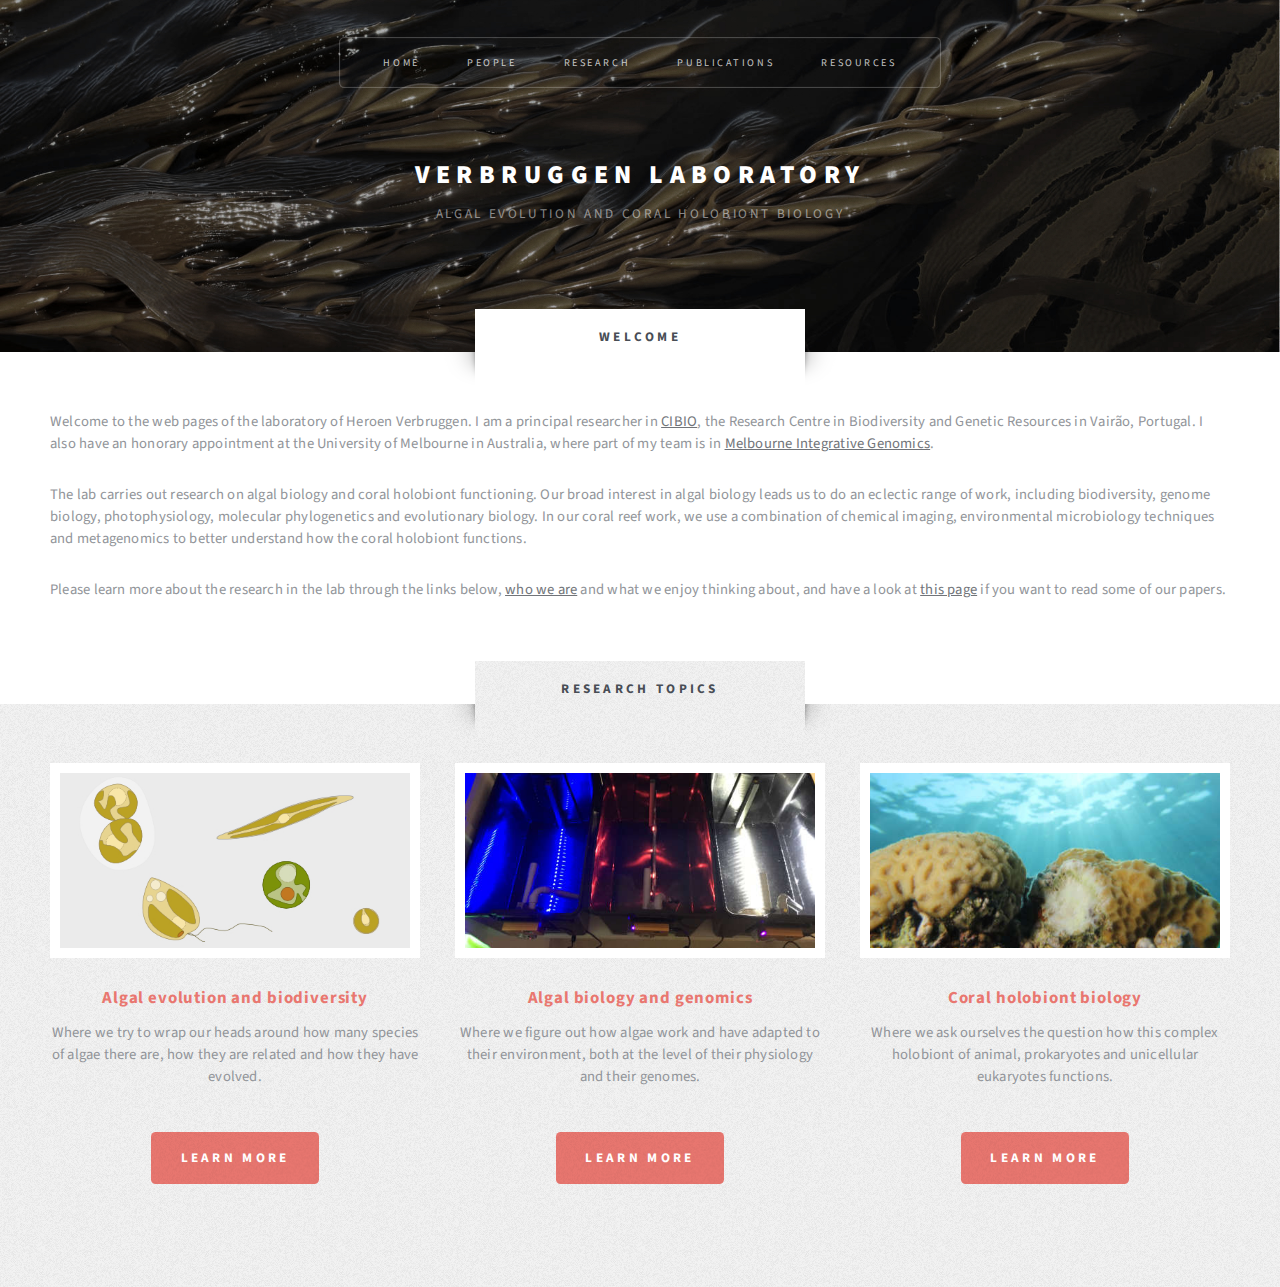
<file: index.html>
<!DOCTYPE HTML>
<!--
	Escape Velocity by HTML5 UP
	html5up.net | @ajlkn
	Free for personal and commercial use under the CCA 3.0 license (html5up.net/license)
-->
<html>
	<head>
		<title>Verbruggen lab - Home</title>
		<meta charset="utf-8" />
		<meta name="viewport" content="width=device-width, initial-scale=1, user-scalable=no" />
		<link rel="stylesheet" href="assets/css/main.css" />
		<style>
			tr:nth-child(odd) {background-color: #E8E8E8;}
			td {padding: 10px;}
			table {font-family: "Verdana", Helvetica, sans-serif; color: #444444; font-size: 75%; line-height: 150%;}
			h2 {background:#444444; color: #FFFFFF; padding:5px 10px;}
		</style>
	</head>
	<body class="no-sidebar is-preload">
		<div id="page-wrapper">

			<!-- Header -->
				<section id="header" class="wrapper">

					<!-- Logo -->
						<div id="logo">
							<h1><a href="index.html">Verbruggen laboratory</a></h1>
							<p>Algal evolution and Coral holobiont biology</p>
						</div>

					<!-- Nav -->
						<nav id="nav">
							<ul>
								<li><a href="index.html">Home</a></li>
								<li><a href="people.html">People</a></li>
								<li><a href="research.html">Research</a></li>
								<li><a href="publications.html">Publications</a></li>
								<li><a href="resources.html">Resources</a></li>
								<!--<li><a href="software.html">No Sidebar</a></li>-->
							</ul>
						</nav>

				</section>

			<!-- Main -->
				<section id="main" class="wrapper style2">
					<div class="title">Welcome</div>
					<div class="container">
						<div class="row gtr-150">
							<!--<div class="col-8 col-12-medium"> --> <!-- hide this when returning to one column -->

								<!-- Content -->
								<div id="content">
									<article class="box post">
										<p>Welcome to the web pages of the laboratory of Heroen Verbruggen. I am a principal researcher in <a href="https://www.cibio.up.pt/en/">CIBIO</a>, the Research Centre in Biodiversity and Genetic Resources in Vair&atilde;o, Portugal. I also have an honorary appointment at the University of Melbourne in Australia, where part of my team is in <a href="https://sites.research.unimelb.edu.au/integrative-genomics">Melbourne Integrative Genomics</a>.</p>

										<p>The lab carries out research on algal biology and coral holobiont functioning. Our broad interest
										in algal biology leads us to do an eclectic range of work, including biodiversity, genome biology, photophysiology, molecular phylogenetics and evolutionary biology. In our coral reef work, we use a combination of chemical imaging, environmental microbiology techniques and metagenomics to better understand how the coral holobiont functions.

										<p>Please learn more about the research in the lab through the links below, <a href="people.html">who we are</a> and what we enjoy thinking about, and have a look at <a href="publications.html">this page</a> if you want to read some of our papers.</p>

									</article>
								</div>
							<!--</div>--> <!-- resurrect this line for 2 columns -->

							<!-- Sidebar -->  <!-- remove this block when for one column
							<div class="col-4 col-12-medium">
								<div id="sidebar" style="background:#dddddd">
									<section class="box">
										<table><tr><td>
											<header>
												<h2  style="text-align:center">2 open PhD positions!</h2>
											</header>
											
											<ol>
												<li><b>Integrative taxonomy of southern Australian Ceramiales</b>: Combine classical taxonomic practices with DNA sequencing for species delimitation and use high-throughput sequencing to build phylogenies and integrate type collections.
												</li>
												<li><b>Algal metabarcoding</b>: Study algal biodiversity using environmental sequencing approaches, addressing broader concepts around spatial scaling of biodiversity.
												</li>										
											</ol>
											

											<p style="text-align:center">To apply for these positions,
											please send an email with EOI statement, CV, transcripts, contact details of 2 referees and samples of original writing (e.g. thesis) to <a href="mailto:heroen.verbruggen@gmail.com">Heroen</a>. Applications will be accepted until 15 August.</p>
										</td></tr></table>
									</section>
								</div>
							</div>-->
						</div>
					</div>
				</section>

			<!-- Highlights -->
				<section id="highlights" class="wrapper style3">
					<div class="title">Research Topics</div>
					<div class="container">
						<div class="row aln-center">
							<div class="col-4 col-12-medium">
								<section class="highlight">
									<a href="research.html#evolution" class="image featured"><img src="images/pic02_heterokonts.jpg" alt="" /></a>
									<h3><a href="research.html#evolution">Algal evolution and biodiversity</a></h3>
									<p>Where we try to wrap our heads around how many species of algae there are, how they are related and how they have evolved.</p>
									<ul class="actions">
										<li><a href="research.html#evolution" class="button style1">Learn More</a></li>
									</ul>
								</section>
							</div>
							<div class="col-4 col-12-medium">
								<section class="highlight">
									<a href="research.html#genomics" class="image featured"><img src="images/pic03_light_boxes.jpg" alt="" /></a>
									<h3><a href="research.html#genomics">Algal biology and genomics</a></h3>
									<p>Where we figure out how algae work and have adapted to their environment, both at the level of their physiology and their genomes.</p>
									<ul class="actions">
										<li><a href="research.html#genomics" class="button style1">Learn More</a></li>
									</ul>
								</section>
							</div>
							<div class="col-4 col-12-medium">
								<section class="highlight">
									<a href="research.html#coral" class="image featured"><img src="images/pic04_coral.jpg" alt="" /></a>
									<h3><a href="research.html#coral">Coral holobiont biology</a></h3>
									<p>Where we ask ourselves the question how this complex holobiont of animal, prokaryotes and unicellular eukaryotes functions.</p>
									<ul class="actions">
										<li><a href="research.html#coral" class="button style1">Learn More</a></li>
									</ul>
								</section>
							</div>
						</div>
					</div>
				</section>

			<!-- Footer
				<section id="footer" class="wrapper">
					<div class="title">Get in touch</div>
					<div class="container">
						<header class="style1">
							<p>
								Like what you see? Follow us on Twitter or shoot us an email.<br />
							</p>
						</header>
						<div class="col-6 col-12-medium">

								<section class="feature-list small">
									<div class="row">
										<div class="col-3 col-12-small">
											<section>
												<h3 class="icon solid fa-home">Mailing Address</h3>
												<p>
													School of BioSciences<br />
													University of Melbourne<br />
													Victoria 3010, Australia
												</p>
											</section>
										</div>
										<div class="col-3 col-12-small">
											<section>
												<h3 class="icon solid fa-comment">Social</h3>
												<p>
													<a href="https://twitter.com/heroenv">@heroenv</a><br />
													<a href="https://twitter.com/labverbruggen">@labverbruggen</a>
												</p>
											</section>
										</div>
										<div class="col-3 col-12-small">
											<section>
												<h3 class="icon solid fa-envelope">Email</h3>
												<p>
													<a href="mailto:heroen@unimelb.edu.au">heroen@unimelb.edu.au</a>
												</p>
											</section>
										</div>
										<div class="col-3 col-12-small">
											<section>
												<h3 class="icon solid fa-phone">Phone</h3>
												<p>
													+61 3 9035 9993
												</p>
											</section>
										</div>
									</div>
								</section>

						</div>
						<div id="copyright">
							<ul>
								<li>&copy; Heroen Verbruggen</li><li>Design: <a href="http://html5up.net">HTML5 UP</a></li>
							</ul>
						</div>
					</div>
				</section> -->

		</div>

		<!-- Scripts -->
			<script src="assets/js/jquery.min.js"></script>
			<script src="assets/js/jquery.dropotron.min.js"></script>
			<script src="assets/js/browser.min.js"></script>
			<script src="assets/js/breakpoints.min.js"></script>
			<script src="assets/js/util.js"></script>
			<script src="assets/js/main.js"></script>

	</body>
</html>
</file>
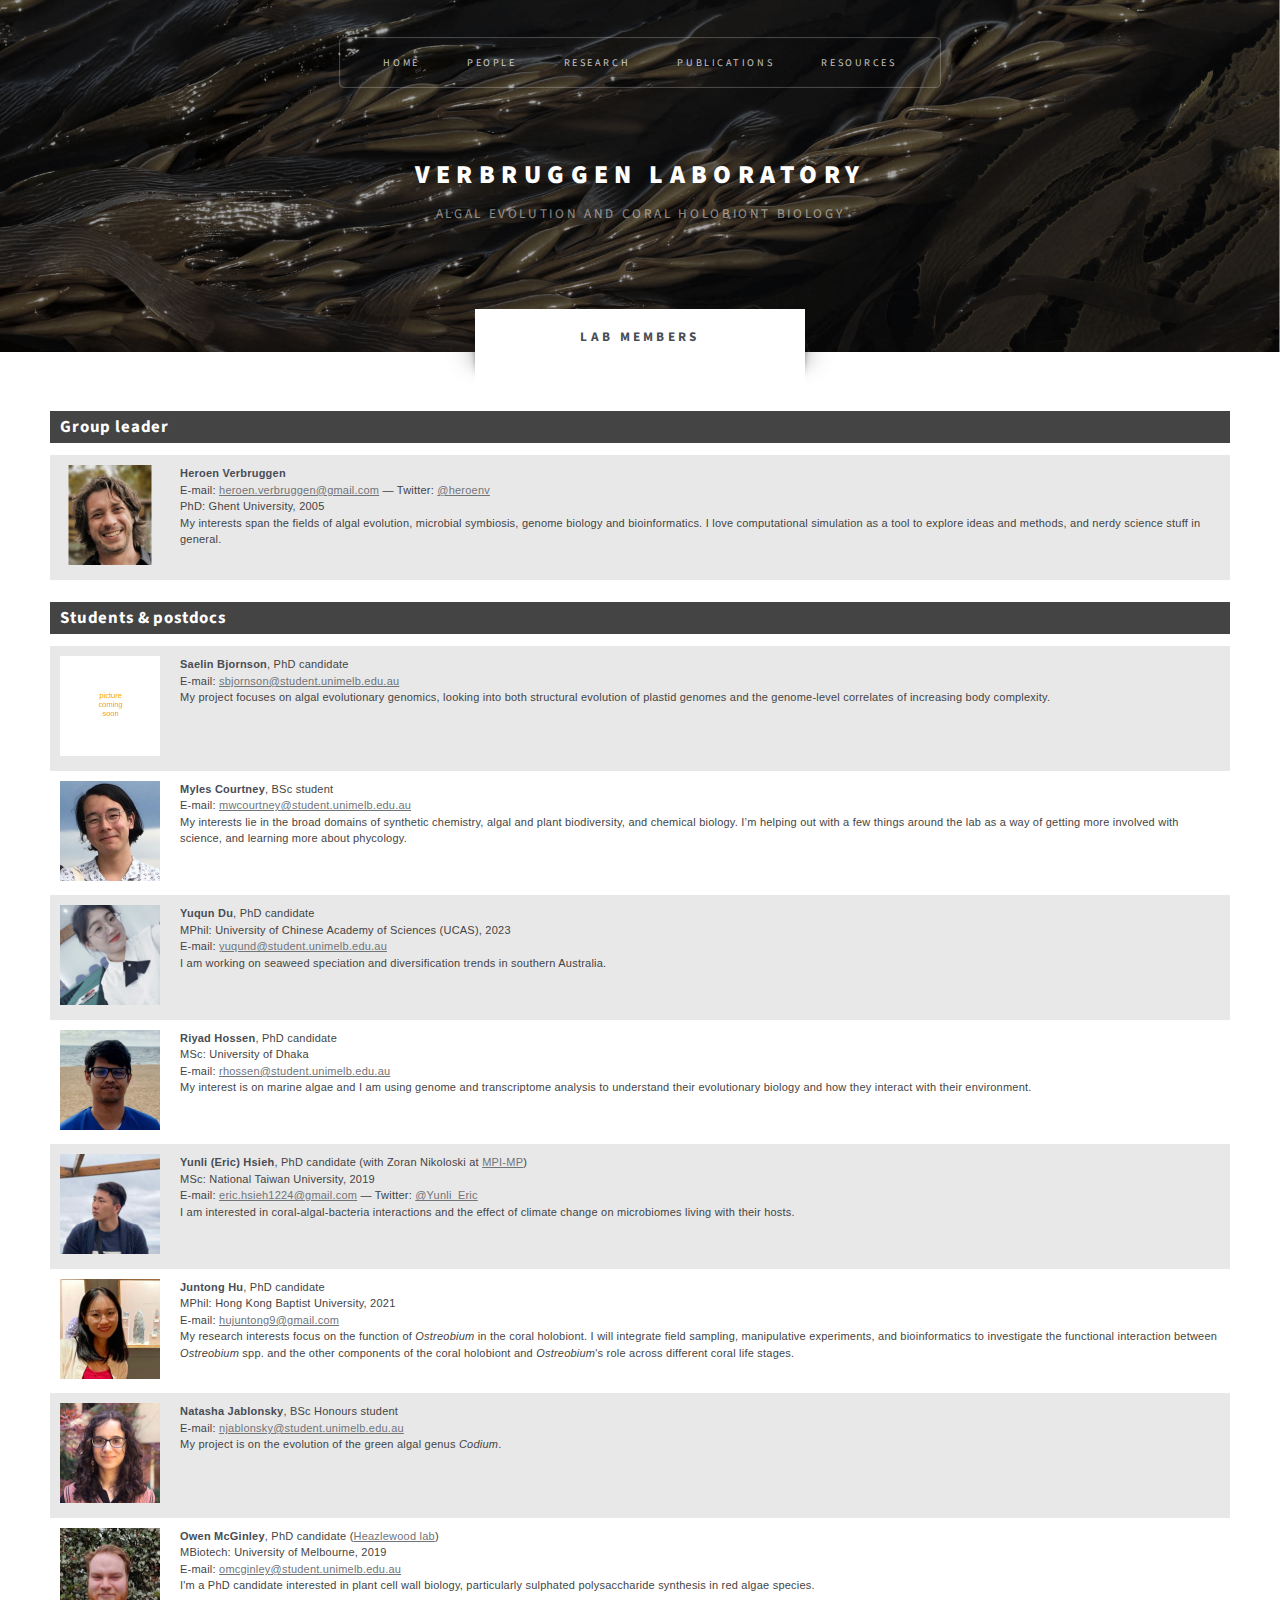
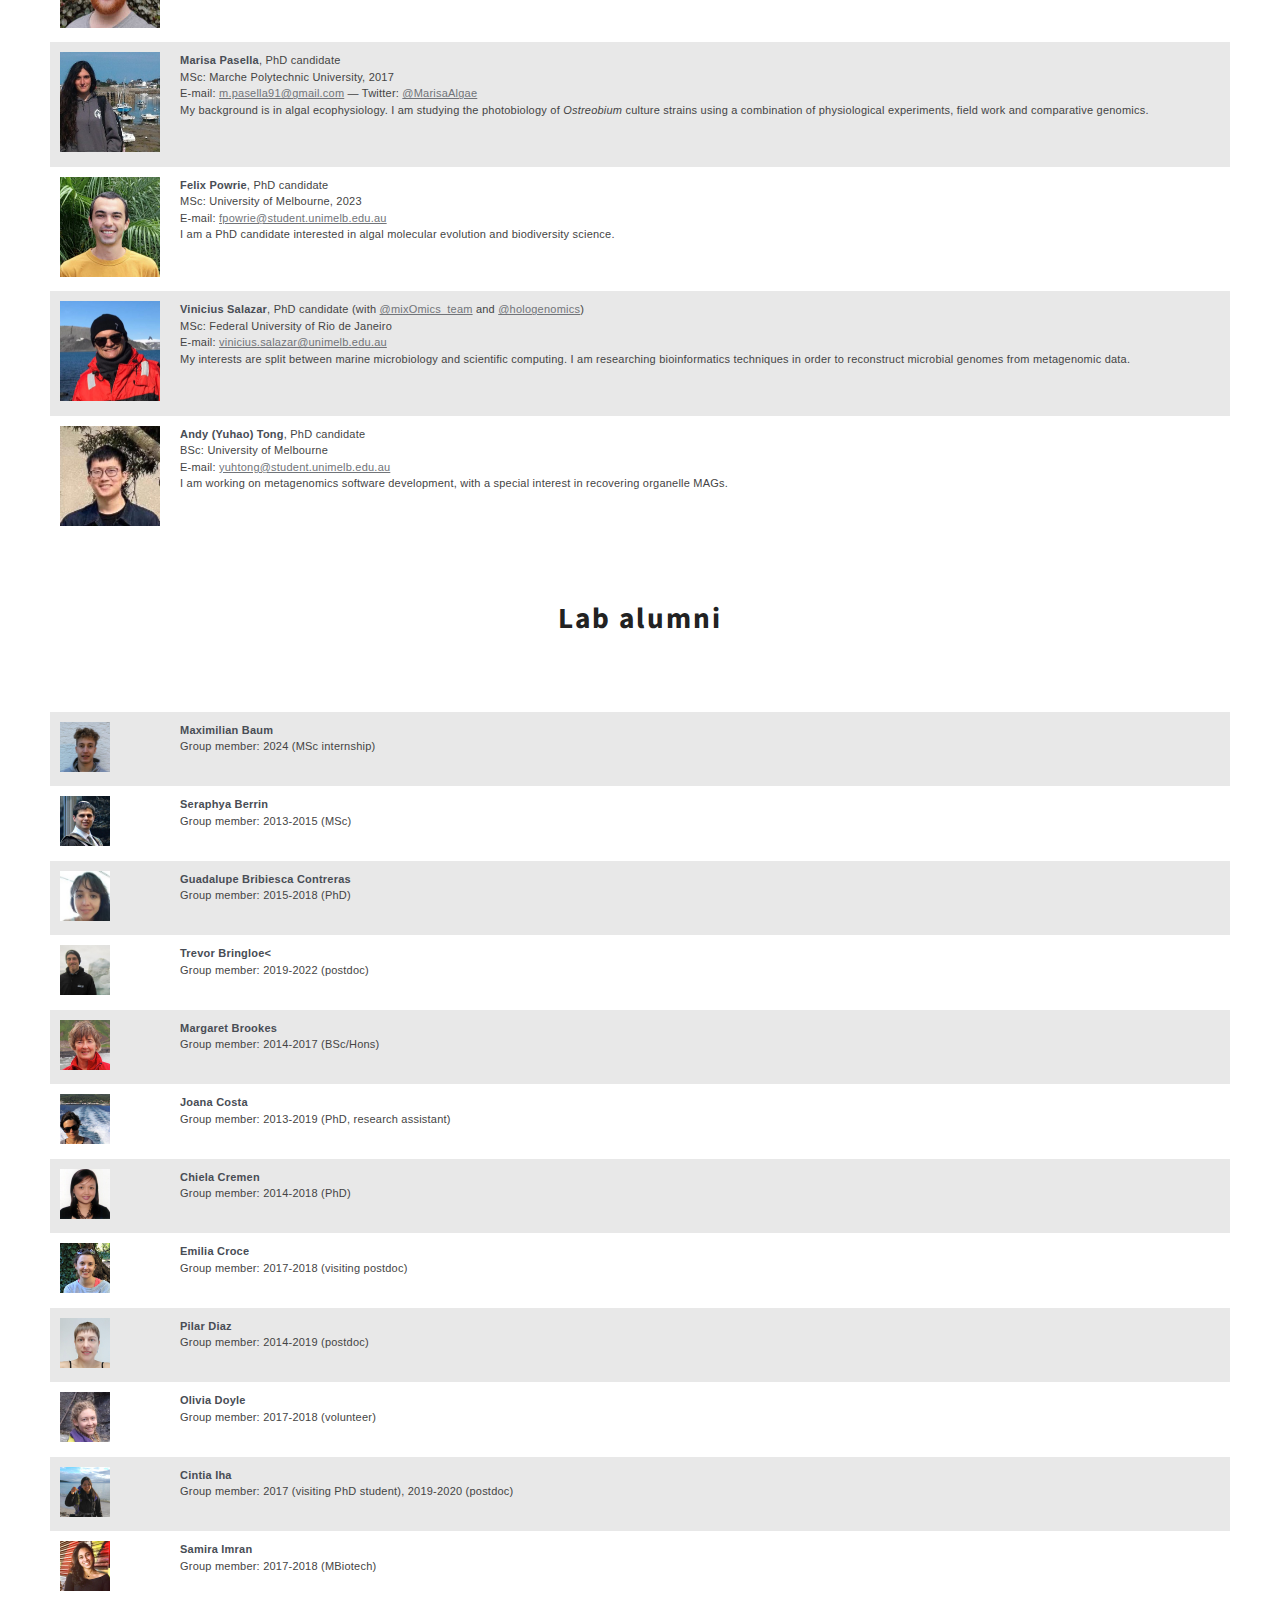
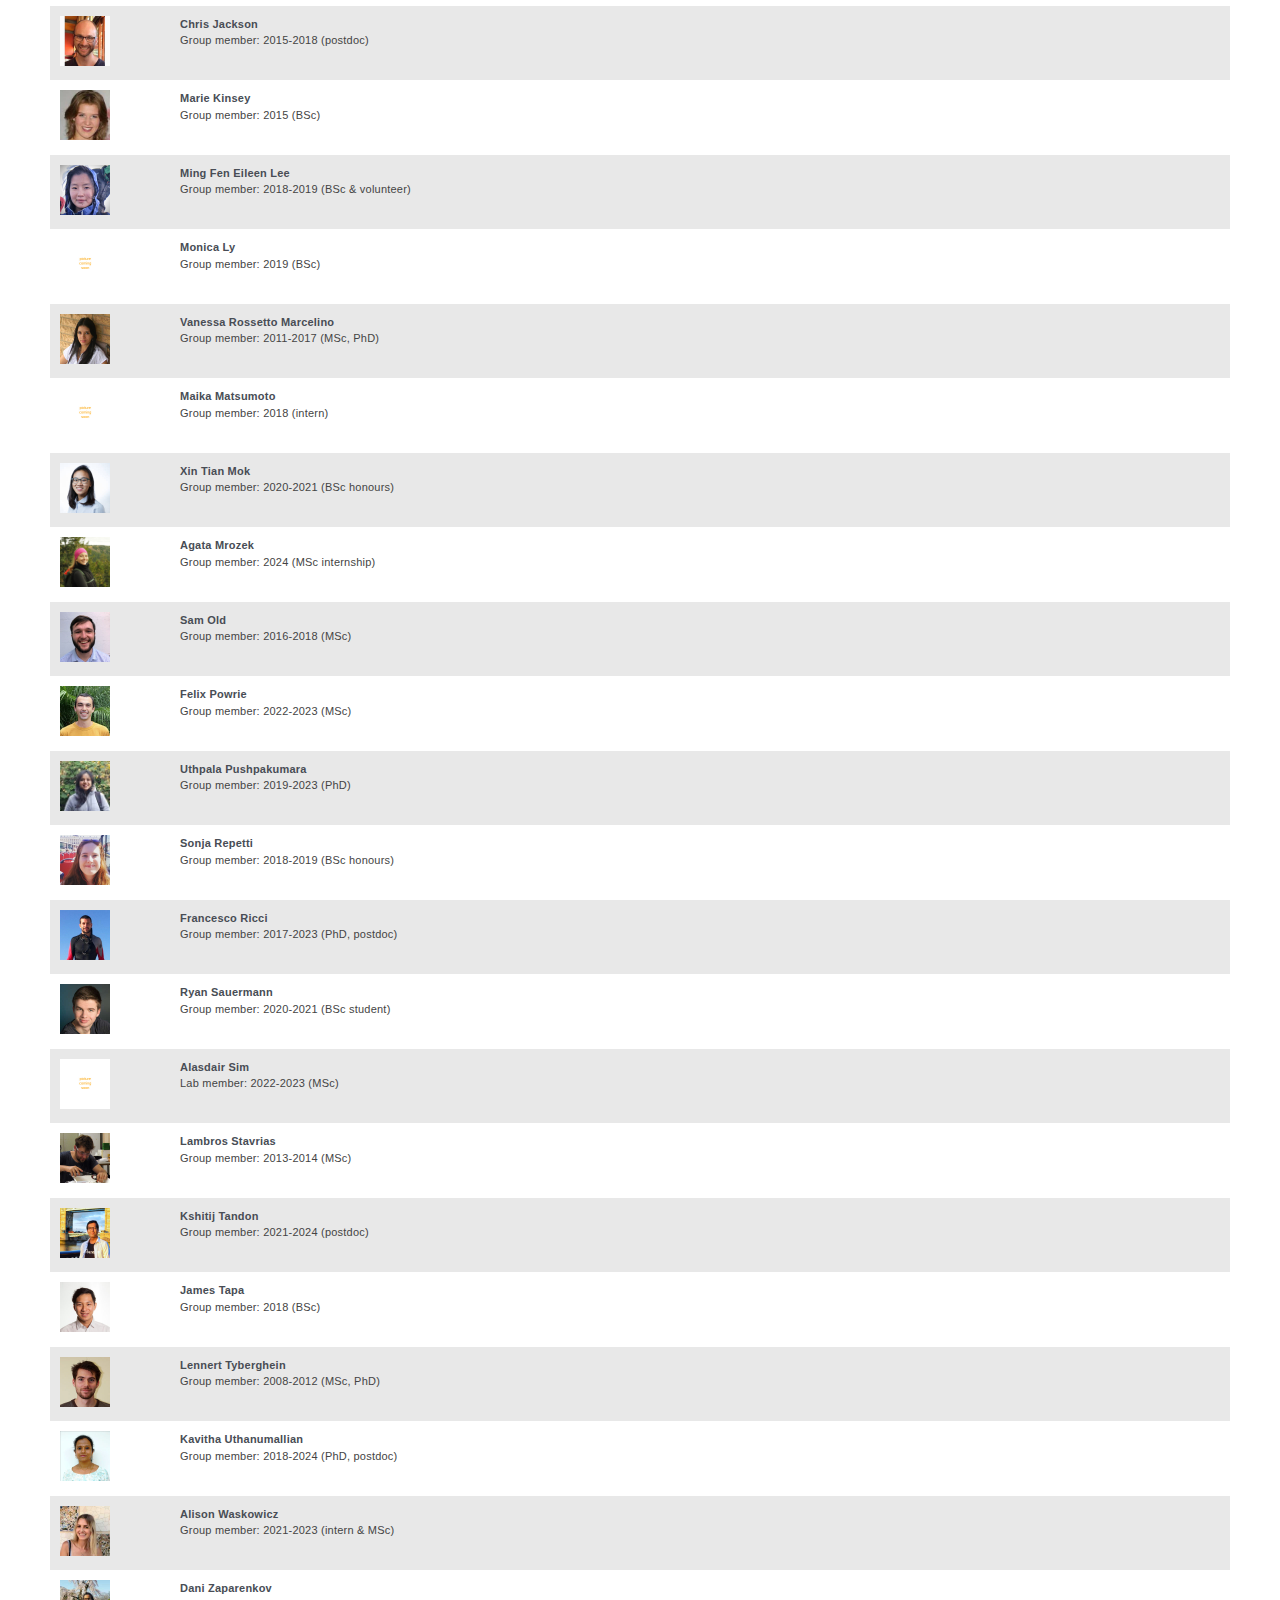
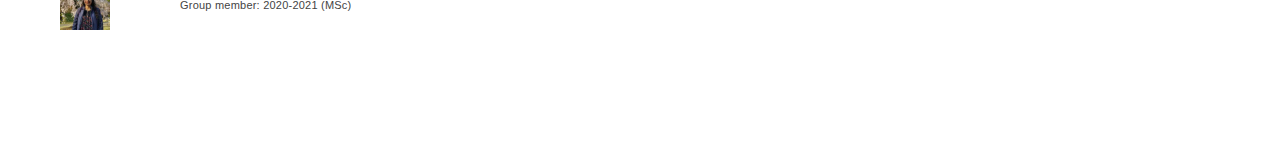
<file: people.html>
<!DOCTYPE HTML>
<!--
	Escape Velocity by HTML5 UP
	html5up.net | @ajlkn
	Free for personal and commercial use under the CCA 3.0 license (html5up.net/license)
-->
<html>
	<head>
		<title>Verbruggen lab - People</title>
		<meta charset="utf-8" />
		<meta name="viewport" content="width=device-width, initial-scale=1, user-scalable=no" />
		<link rel="stylesheet" href="assets/css/main.css" />
		<style>
			tr:nth-child(odd) {background-color: #E8E8E8;}
			td {padding: 10px;}
			table {font-family: "Verdana", Helvetica, sans-serif; color: #444444; font-size: 75%; line-height: 150%;}
			h2 {background:#444444; color: #FFFFFF; padding:5px 10px;}
		</style>
	</head>
	<body class="no-sidebar is-preload">
		<div id="page-wrapper">

			<!-- Header -->
				<section id="header" class="wrapper">

					<!-- Logo -->
						<div id="logo">
							<h1><a href="index.html">Verbruggen laboratory</a></h1>
							<p>Algal evolution and Coral holobiont biology</p>
						</div>

					<!-- Nav -->
						<nav id="nav">
							<ul>
								<li><a href="index.html">Home</a></li>
								<li><a href="people.html">People</a></li>
								<li><a href="research.html">Research</a></li>
								<li><a href="publications.html">Publications</a></li>
								<li><a href="resources.html">Resources</a></li>
								<!--<li><a href="software.html">No Sidebar</a></li>-->
							</ul>
						</nav>

				</section>

			<!-- Main -->
				<div id="main" class="wrapper style2">
					<div class="title">Lab members</div>
					<div class="container">

						<!-- Content -->
<div id="content">

<article class="box post" id="current_members">


<h2>Group leader</h2>
<table width="100%">
	<tr >
		<td style="vertical-align:top" width="120px">
			<img src="pictures/HeroenVerbruggen2.png" height="100px" width="100px"/>
		</td>
		<td style="vertical-align:top">
			<b>Heroen Verbruggen</b><br />
			E-mail: <a href="mailto:heroen.verbruggen@gmail.com"> heroen.verbruggen@gmail.com</a> &mdash;
			Twitter: <a href="https://twitter.com/heroenv">@heroenv</a> <br />
			PhD: Ghent University, 2005<br />
			My interests span the fields of algal evolution, microbial symbiosis, genome biology and bioinformatics. I love computational simulation as a tool to explore ideas and methods, and nerdy science stuff in general.
	</tr>
</table>

<h2>Students & postdocs</h2>
<table width="100%">
	<tr>
		<td style="vertical-align:top" width="120px">
			<img src="pictures/nopic.jpg" height="100px" width="100px"/>
		</td>
		<td style="vertical-align:top">
			<b>Saelin Bjornson</b>, PhD candidate<br />
			E-mail: <a href="mailto:sbjornson@student.unimelb.edu.au">sbjornson@student.unimelb.edu.au</a> <br />
			My project focuses on algal evolutionary genomics, looking into both structural evolution of plastid genomes and the genome-level correlates of increasing body complexity.
		</td>
	</tr>
	<tr>
		<td style="vertical-align:top" width="120px">
			<img src="pictures/MylesCourtney.jpg" height="100px" width="100px"/>
		</td>
		<td style="vertical-align:top">
			<b>Myles Courtney</b>, BSc student<br />
			E-mail: <a href="mailto:mwcourtney@student.unimelb.edu.au">mwcourtney@student.unimelb.edu.au</a> <br />
			My interests lie in the broad domains of synthetic chemistry, algal and plant biodiversity, and chemical biology. I’m helping out with a few things around the lab as a way of getting more involved with science, and learning more about phycology.
		</td>
	</tr>
	<tr>
		<td style="vertical-align:top" width="120px">
			<img src="pictures/YuqunDu.jpg" height="100px" width="100px"/>
		</td>
		<td style="vertical-align:top">
			<b>Yuqun Du</b>, PhD candidate<br />
			MPhil: University of Chinese Academy of Sciences (UCAS), 2023<br />
			E-mail: <a href="mailto:yuqund@student.unimelb.edu.au">yuqund@student.unimelb.edu.au</a> <br />
			I am working on seaweed speciation and diversification trends in southern Australia.
		</td>
	</tr>
	<tr>
		<td style="vertical-align:top" width="120px">
			<img src="pictures/RiyadHossen.jpg" height="100px" width="100px"/>
		</td>
		<td style="vertical-align:top">
			<b>Riyad Hossen</b>, PhD candidate<br />
			MSc: University of Dhaka<br />
			E-mail: <a href="mailto:rhossen@student.unimelb.edu.au">rhossen@student.unimelb.edu.au</a> <br />
			My interest is on marine algae and I am using genome and transcriptome analysis to understand their evolutionary biology and how they interact with their environment.
		</td>
	</tr>
	<tr>
		<td style="vertical-align:top" width="120px">
			<img src="pictures/YunliHsieh.jpg" height="100px" width="100px"/>
		</td>
		<td style="vertical-align:top">
			<b>Yunli (Eric) Hsieh</b>, PhD candidate (with Zoran Nikoloski at <a href="https://www.mpimp-golm.mpg.de/2168/en">MPI-MP</a>)<br />
			MSc: National Taiwan University, 2019<br />
			E-mail: <a href="mailto:eric.hsieh1224@gmail.com">eric.hsieh1224@gmail.com</a> &mdash; 
			Twitter: <a href="https://twitter.com/Yunli_Eric">@Yunli_Eric</a><br />
			I am interested in coral-algal-bacteria interactions and the effect of climate change on microbiomes living with their hosts.
		</td>
	</tr>
	<tr>
		<td style="vertical-align:top" width="120px">
			<img src="pictures/JuntongHu.jpg" height="100px" width="100px"/>
		</td>
		<td style="vertical-align:top">
			<b>Juntong Hu</b>, PhD candidate<br />
			MPhil: Hong Kong Baptist University, 2021<br />
			E-mail: <a href="mailto:hujuntong9@gmail.com">hujuntong9@gmail.com</a> <br />
			My research interests focus on the function of <i>Ostreobium</i> in the coral holobiont. I will integrate field sampling, manipulative experiments, and bioinformatics to investigate the functional interaction between <i>Ostreobium</i> spp. and the other components of the coral holobiont and <i>Ostreobium</i>'s role across different coral life stages.
		</td>
	</tr>
	<tr>
		<td style="vertical-align:top" width="120px">
			<img src="pictures/NatashaJablonsky.jpg" height="100px" width="100px"/>
		</td>
		<td style="vertical-align:top">
			<b>Natasha Jablonsky</b>, BSc Honours student<br />
			E-mail: <a href="mailto:njablonsky@student.unimelb.edu.au">njablonsky@student.unimelb.edu.au</a> <br />
			My project is on the evolution of the green algal genus <i>Codium</i>.
		</td>
	</tr>
	<tr>
		<td style="vertical-align:top" width="120px">
			<img src="pictures/OwenMcGinley.jpg" height="100px" width="100px"/>
		</td>
		<td style="vertical-align:top">
			<b>Owen McGinley</b>, PhD candidate (<a href="https://www.heazleome.org">Heazlewood lab</a>)<br />
			MBiotech: University of Melbourne, 2019<br />
			E-mail: <a href="mailto:omcginley@student.unimelb.edu.au">omcginley@student.unimelb.edu.au</a> <br />
			I'm a PhD candidate interested in plant cell wall biology, particularly sulphated polysaccharide synthesis in red algae species.
		</td>
	</tr>
	<tr>
		<td style="vertical-align:top" width="120px">
			<img src="pictures/MarisaPasella.jpg" height="100px" width="100px"/>
		</td>
		<td style="vertical-align:top">
			<b>Marisa Pasella</b>, PhD candidate<br />
			MSc: Marche Polytechnic University, 2017<br />
			E-mail: <a href="mailto:m.pasella91@gmail.com">m.pasella91@gmail.com</a> &mdash; 
			Twitter: <a href="https://twitter.com/MarisaAlgae">@MarisaAlgae</a><br />
			My background is in algal ecophysiology. I am studying the photobiology of <i>Ostreobium</i> culture strains using a combination of physiological experiments, field work and comparative genomics.
		</td>
	</tr>
	<tr>
		<td style="vertical-align:top" width="120px">
			<img src="pictures/FelixPowrie.jpg" height="100px" width="100px"/>
		</td>
		<td style="vertical-align:top">
			<b>Felix Powrie</b>, PhD candidate<br />
			MSc: University of Melbourne, 2023<br />
			E-mail: <a href="mailto:fpowrie@student.unimelb.edu.au">fpowrie@student.unimelb.edu.au</a> <br />
			I am a PhD candidate interested in algal molecular evolution and biodiversity science.
		</td>
	</tr>	
	<tr>
		<td style="vertical-align:top" width="120px">
			<img src="pictures/ViniciusSalazar.jpg" height="100px" width="100px"/>
		</td>
		<td style="vertical-align:top">
			<b>Vinicius Salazar</b>, PhD candidate (with <a href="https://twitter.com/mixOmics_team">@mixOmics_team</a> and <a href="https://twitter.com/hologenomics">@hologenomics</a>)<br />
			MSc: Federal University of Rio de Janeiro<br />
			E-mail: <a href="mailto:vinicius.salazar@unimelb.edu.au">vinicius.salazar@unimelb.edu.au</a> <br />
			My interests are split between marine microbiology and scientific computing. I am researching bioinformatics techniques in order to reconstruct microbial genomes from metagenomic data.
		</td>
	</tr>
	<tr>
		<td style="vertical-align:top" width="120px">
			<img src="pictures/YuhaoTong.jpg" height="100px" width="100px"/>
		</td>
		<td style="vertical-align:top">
			<b>Andy (Yuhao) Tong</b>, PhD candidate<br />
			BSc: University of Melbourne<br />
			E-mail: <a href="mailto:yuhtong@student.unimelb.edu.au">yuhtong@student.unimelb.edu.au</a> <br />
			I am working on metagenomics software development, with a special interest in recovering organelle MAGs.
		</td>
	</tr>

</table>
</article>


<!--
<article class="box post" id="prospective">
	<header class="style1">
		<h2 style="background:#FFFFFF;color:#222222;">Join the lab!</h2>
	</header>
	<p>We are always on the lookout for talented scientists (emerging and more established) to join us and work on science together. As a general rule, we will be looking for people that are critical thinkers, are highly motivated to carry out quality science and have outstanding writing skills.</p>
	<p><b>As a postdoc:</b> Project-funded postdoc positions will be listed on the home page of the lab website and advertised through jobRxiv. Please be aware that if there is nothing listed there, we do not have project-funded positions available. We are always keen on postdoc candidates to join the lab through fellowships. Several competitive fellowship opportunities are available; please get in touch with Heroen several months before any deadline if you are interested.</p>
	<p><b>As a PhD student:</b> The University of Melbourne has an outstanding PhD program with candidatures typically 3.5 years and no coursework or qualifying exams. Admission to the PhD program is typically linked to winning a scholarship, of which there are some available to both domestic (APA, MRS) and international (IPRS, MIRS) students, and they also typically come with fee remission. You will not be surprised that these are highly competitive scholarships. The lab will occasionally advertise PhD positions to work on specific projects, but feel free to get in touch if you have an idea for a project that fits within the overall scope of the lab's work. If you are interested in applying for a PhD, please get in touch first with some ideas, your CV, a sample of your original writing (e.g. thesis, assignments) and your transcripts. For bioinformatics-oriented projects, please also send examples of code that you have written (e.g. link to your github).</p>
	<p><b>As an MSc or Honours student:</b> There are several two-year MSc programs available at the University of Melbourne, with MSc in BioSciences, MSc in Bioinformatics and MSc in Computational Biology probably those most relevant to the lab's research. The MSc BioSciences is a particularly interesting program in that it is quite flexible with coursework and has 50% research. The Honours program is a one-year BSc extension with 75% research. In Australia, the living allowance and tuition fees of MSc and honours students are not funded via projects.</p>
	<p><b>As an undergrad student:</b> We enjoy involving undergrad students in our research project. The university offers SCIE30001, which allows you to gain research experience during your BSc degree, but we also invite interested undergrads to participate in ongoing projects on a voluntary basis to expand their skillsets and expose them to science. Feel free to get in touch with anyone in the lab if you are keen to get involved.</p>
</article>
-->


<article class="box post" id="alumni">
	<header class="style1">
		<h2 style="background:#FFFFFF;color:#222222;">Lab alumni</h2>
	</header>
<table width="100%">
	<tr>
		<td style="vertical-align:top">
			<img src="pictures/MaximilianBaum.jpg" height="50px" width="50px"/>
		</td>
		<td style="vertical-align:top">
			<b>Maximilian Baum</b><br />
			Group member: 2024 (MSc internship)
		</td>
	</tr>
	<tr>
		<td style="vertical-align:top">
			<img src="pictures/SeraphyaBerrin.jpg" height="50px" width="50px"/>
		</td>
		<td style="vertical-align:top">
			<b>Seraphya Berrin</b><br />
			Group member: 2013-2015 (MSc)
		</td>
	</tr>
	<tr>
		<td style="vertical-align:top">
			<img src="pictures/LupitaBribiescaContreras.jpg" height="50px" width="50px"/>
		</td>
		<td style="vertical-align:top">
			<b>Guadalupe Bribiesca Contreras</b><br />
			Group member: 2015-2018 (PhD)
		</td>
	<tr>
		<td style="vertical-align:top">
			<img src="pictures/trevor.jpg" height="50px" width="50px"/>
		</td>
		<td style="vertical-align:top">
			<b>Trevor Bringloe<</b><br />
			Group member: 2019-2022 (postdoc)
		</td>
	</tr>
	</tr>
		<td style="vertical-align:top">
			<img src="pictures/MargaretBrookes.jpg" height="50px" width="50px"/>
		</td>
		<td style="vertical-align:top">
			<b>Margaret Brookes</b><br />
			Group member: 2014-2017 (BSc/Hons)
		</td>
	</tr>
	<tr>
		<td style="vertical-align:top">
			<img src="pictures/JoanaCosta.jpg" height="50px" width="50px"/>
		</td>
		<td style="vertical-align:top">
			<b>Joana Costa</b><br />
			Group member: 2013-2019 (PhD, research assistant)
		</td>
	</tr>
	<tr>
		<td style="vertical-align:top">
			<img src="pictures/ChielaCremen.jpg" height="50px" width="50px"/>
		</td>
		<td style="vertical-align:top">
			<b>Chiela Cremen</b><br />
			Group member: 2014-2018 (PhD)
		</td>
	</tr>
	<tr>
		<td style="vertical-align:top">
			<img src="pictures/EmiliaCroce.jpg" height="50px" width="50px"/>
		</td>
		<td style="vertical-align:top">
			<b>Emilia Croce</b><br />
			Group member: 2017-2018 (visiting postdoc)
		</td>
	</tr>
	<tr>
		<td style="vertical-align:top">
			<img src="pictures/PilarDiaz.jpg" height="50px" width="50px"/>
		</td>
		<td style="vertical-align:top">
			<b>Pilar Diaz</b><br />
			Group member: 2014-2019 (postdoc)
<!--			E-mail: <a href="mailto:pdiaz@udc.es">pdiaz@udc.es</a><br />
			PhD: University of A Coru&ntilde;a, 2013<br />
			My research interests focus on phylogenomics, systematics and evolution of the red algae, particularly of the family Rhodomelaceae. I also investigate the diversity and taxonomy of this group using an integrative approach that combines morphological and molecular studies.
-->
		</td>
	</tr>
	<tr>
		<td style="vertical-align:top">
			<img src="pictures/OliviaDoyle.jpg" height="50px" width="50px"/>
		</td>
		<td style="vertical-align:top">
			<b>Olivia Doyle</b><br />
			Group member: 2017-2018 (volunteer)
		</td>
	</tr>
	<tr>
		<td style="vertical-align:top">
			<img src="pictures/CintiaIha.jpg" height="50px" width="50px"/>
		</td>
		<td style="vertical-align:top">
			<b>Cintia Iha</b><br />
			Group member: 2017 (visiting PhD student), 2019-2020 (postdoc)
<!--			E-mail: <a href="mailto:cintiaiha@gmail.com">cintiaiha@gmail.com</a><br />
			PhD: University of Sao Paulo, 2018<br />
			I work on algal genomics and bioinformatics, including the <i>Ostreobium</i> nuclear genome, chloroplast genome evolution and phylogenomics.
-->
		</td>
	</tr>
	<tr>
		<td style="vertical-align:top">
			<img src="pictures/SamiraImran.jpg" height="50px" width="50px"/>
		</td>
		<td style="vertical-align:top">
			<b>Samira Imran</b><br />
			Group member: 2017-2018 (MBiotech)
		</td>
	</tr>
	<tr>
		<td style="vertical-align:top">
			<img src="pictures/ChrisJackson.jpg" height="50px" width="50px"/>
		</td>
		<td style="vertical-align:top">
			<b>Chris Jackson</b><br />
			Group member: 2015-2018 (postdoc)
		</td>
	</tr>
	<tr>
		<td style="vertical-align:top">
			<img src="pictures/MarieKinsey.jpg" height="50px" width="50px"/>
		</td>
		<td style="vertical-align:top">
			<b>Marie Kinsey</b><br />
			Group member: 2015 (BSc)
		</td>
	</tr>
	<tr>
		<td style="vertical-align:top">
			<img src="pictures/EileenLee.jpg" height="50px" width="50px"/>
		</td>
		<td style="vertical-align:top">
			<b>Ming Fen Eileen Lee</b><br />
			Group member: 2018-2019 (BSc & volunteer)
		</td>
	</tr>
	<tr>
		<td style="vertical-align:top" width="70px">
			<img src="pictures/nopic.jpg" height="50px" width="50px"/>
		</td>
		<td style="vertical-align:top" align="left">
			<b>Monica Ly</b><br />
			Group member: 2019 (BSc)
		</td>
	</tr>
	<tr>
		<td style="vertical-align:top">
			<img src="pictures/VanessaMarcelino.jpg" height="50px" width="50px"/>
		</td>
		<td style="vertical-align:top">
			<b>Vanessa Rossetto Marcelino</b><br />
			Group member: 2011-2017 (MSc, PhD)
		</td>
	</tr>
	<tr>
		<td style="vertical-align:top">
			<img src="pictures/nopic.jpg" height="50px" width="50px"/>
		</td>
		<td style="vertical-align:top">
			<b>Maika Matsumoto</b><br />
			Group member: 2018 (intern)
		</td>
	</tr>
	<tr>
		<td style="vertical-align:top" width="120px">
			<img src="pictures/XinTianMok.jpg" height="50px" width="50px"/>
		</td>
		<td style="vertical-align:top">
			<b>Xin Tian Mok</b><br />
			Group member: 2020-2021 (BSc honours)
<!--			I am studying how we can learn more about algal biodiversity through environmental sequencing and how knowledge from different marker genes can be compared in multi-marker metabarcoding.-->
		</td>
	</tr>
	<tr>
		<td style="vertical-align:top">
			<img src="pictures/AgataMrozek.jpg" height="50px" width="50px"/>
		</td>
		<td style="vertical-align:top">
			<b>Agata Mrozek</b><br />
			Group member: 2024 (MSc internship)
		</td>
	</tr>
	<tr>
		<td style="vertical-align:top">
			<img src="pictures/SamOld.jpg" height="50px" width="50px"/>
		</td>
		<td style="vertical-align:top">
			<b>Sam Old</b><br />
			Group member: 2016-2018 (MSc)
		</td>
	</tr>
	<tr>
		<td style="vertical-align:top" width="120px">
			<img src="pictures/FelixPowrie.jpg" height="50px" width="50px"/>
		</td>
		<td style="vertical-align:top">
			<b>Felix Powrie</b><br />
			Group member: 2022-2023 (MSc)
<!--			BSc: University of Melbourne, 2020<br />
			E-mail: <a href="mailto:fpowrie@student.unimelb.edu.au">fpowrie@student.unimelb.edu.au</a> <br />
			My interest is in population genetics and marine ecology. My current project is assessing turf algae biodiversity via the creation and implementation of a 16S rRNA metabarcode reference database.-->
		</td>
	</tr>	
	<tr>
		<td style="vertical-align:top" width="120px">
			<img src="pictures/uthpala.jpg" height="50px" width="50px"/>
		</td>
		<td style="vertical-align:top">
			<b>Uthpala Pushpakumara</b><br />
			Group member: 2019-2023 (PhD)
<!--			BSc/Hons: University of Sri Jayewardenepura, 2018<br />
			E-mail: <a href="mailto:uth9192@gmail.com">uth9192@gmail.com</a><br />
			I have an interest in bacterial functions in ecosystems and have just started a PhD on algal-bacterial interactions.-->
		</td>
	</tr>
	<tr>
		<td style="vertical-align:top">
			<img src="pictures/SonjaRepetti.jpg" height="50px" width="50px"/>
		</td>
		<td style="vertical-align:top">
			<b>Sonja Repetti</b><br />
			Group member: 2018-2019 (BSc honours)
<!--			I am fascinated by microbial protists and the phenomenon of plastid endosymbiosis, how a photosynthetic bacterial endosymbiont was reduced to an organelle and spread around the tree of life. My honours project involves combining short and long read sequencing to characterise mitochondrial and nuclear genomes in green algae.
-->
		</td>
	</tr>
	<tr>
		<td style="vertical-align:top">
			<img src="pictures/FrancescoRicci.jpg" height="50px" width="50px"/>
		</td>
		<td style="vertical-align:top">
			<b>Francesco Ricci</b><br />
			Group member: 2017-2023 (PhD, postdoc)<br />
<!--			E-mail: <a href="mailto:riccifrancesco1989@gmail.com">riccifrancesco1989@gmail.com</a> &mdash;
			Twitter: <a href="https://twitter.com/Fra_Ricci_">@Fra_Ricci_</a><br />
			I'm employed at UNSW but living in Melbourne and working from the Verbruggen lab. I use molecular and microsensor techniques to investigate various aspects of the coral holobiont including skeletal microniches, tumour development and symbionts associated with deep-sea Scleractinia.
-->
		</td>
	</tr>
	<tr>
		<td style="vertical-align:top" width="120px">
			<img src="pictures/RyanSauermann.jpg" height="50px" width="50px"/>
		</td>
		<td style="vertical-align:top">
			<b>Ryan Sauermann</b><br />
			 Group member: 2020-2021 (BSc student)<br />
<!--			E-mail: <a href="mailto:rsauermann@student.unimelb.edu.au">rsauermann@student.unimelb.edu.au</a><br />
			I have an interest in biochemistry of marine organisms and bioinformatics. I'm building my skillset by helping out with a few projects in the lab.-->
		</td>
	</tr>
	<tr>
		<td style="vertical-align:top" width="120px">
			<img src="pictures/nopic.jpg" height="50px" width="50px"/>
		</td>
		<td style="vertical-align:top">
			<b>Alasdair Sim</b><br />
			Lab member: 2022-2023 (MSc)
<!--			BSc: University of Melbourne, 2021<br />
			E-mail: <a href="mailto:ajsim@student.unimelb.edu.au">ajsim@student.unimelb.edu.au</a> <br />
			I am working on long-read metabarcoding of algal turf habitats to expand our knowledge of biodiversity in these micro-ecosystems.-->
		</td>
	</tr>
	<tr>
		<td style="vertical-align:top">
			<img src="pictures/LambrosStavrias.jpg" height="50px" width="50px"/>
		</td>
		<td style="vertical-align:top">
			<b>Lambros Stavrias</b><br />
			Group member: 2013-2014 (MSc)
		</td>
	</tr>
	<tr>
		<td style="vertical-align:top" width="120px">
			<img src="pictures/KshitijTandon.jpg" height="50px" width="50px"/>
		</td>
		<td style="vertical-align:top">
			<b>Kshitij Tandon</b><br />
			Group member: 2021-2024 (postdoc)
<!--			E-mail: <a href="mailto:k.tandon@unimelb.edu.au">k.tandon@unimelb.edu.au</a> &mdash;
			Twitter: <a href="https://twitter.com/kt_microbes">@kt_microbes</a><br />
			PhD: Academia Sinica, 2020<br />
			I'm interested in microbial ecology, particularly questions about functional redundancy and coral holobiont functioning. I also have a keen interest in bioinformatics for metagenomics applications. My postdoc project focuses on coral ecogenomics.
-->
		</td>
	</tr>
	<tr>
		<td style="vertical-align:top">
			<img src="pictures/JamesTapa.jpg" height="50px" width="50px"/>
		</td>
		<td style="vertical-align:top">
			<b>James Tapa</b><br />
			Group member: 2018 (BSc)
		</td>
	</tr>
	<tr>
		<td style="vertical-align:top">
			<img src="pictures/LennertTyberghein.jpg" height="50px" width="50px"/>
		</td>
		<td style="vertical-align:top">
			<b>Lennert Tyberghein</b><br />
			Group member: 2008-2012 (MSc, PhD)
		</td>
	</tr>
	<tr>
		<td style="vertical-align:top" width="120px">
			<img src="pictures/KavithaUthanumallian.jpg" height="50px" width="50px"/>
		</td>
		<td style="vertical-align:top">
			<b>Kavitha Uthanumallian</b><br />
			Group member: 2018-2024 (PhD, postdoc)
<!--			PhD: University of Melbourne, 2023<br />
			E-mail: <a href="mailto:kavithamallayaa@gmail.com">kavithamallayaa@gmail.com</a> &mdash;
			Twitter: <a href="https://twitter.com/kavithaplastid">@kavithaplastid</a><br />
			I am interested in molecular evolution, particularly how organismal traits correspond with patterns of selection and drift.
-->
		</td>
	</tr>
	<tr>
		<td style="vertical-align:top" width="120px">
			<img src="pictures/AlisonWaskowicz.jpg" height="50px" width="50px"/>
		</td>
		<td style="vertical-align:top">
			<b>Alison Waskowicz</b><br />
			Group member: 2021-2023 (intern & MSc)
<!--			BSc: University of Melbourne, 2021 <br />
			E-mail: <a href="mailto:awaskowicz@student.unimelb.edu.au">awaskowicz@student.unimelb.edu.au</a><br />
			I am interested in botany and marine biology, focusing on biodiversity, evolution, and ecology. I also love art and photography, and incorporating these into projects. I have been studying biodiversity of local turf algae, and my MSc will involve systematics of native turf species.
-->
		</td>
	</tr>
	<tr>
		<td style="vertical-align:top">
			<img src="pictures/DaniZaparenkov.jpg" height="50px" width="50px"/>
		</td>
		<td style="vertical-align:top">
			<b>Dani Zaparenkov</b> <br />
			Group member: 2020-2021 (MSc)
		</td>
	</tr>
</table>
</article>
							
</div>

					</div>
				</div>


		</div>

		<!-- Scripts -->
			<script src="assets/js/jquery.min.js"></script>
			<script src="assets/js/jquery.dropotron.min.js"></script>
			<script src="assets/js/browser.min.js"></script>
			<script src="assets/js/breakpoints.min.js"></script>
			<script src="assets/js/util.js"></script>
			<script src="assets/js/main.js"></script>

	</body>
</html>
</file>
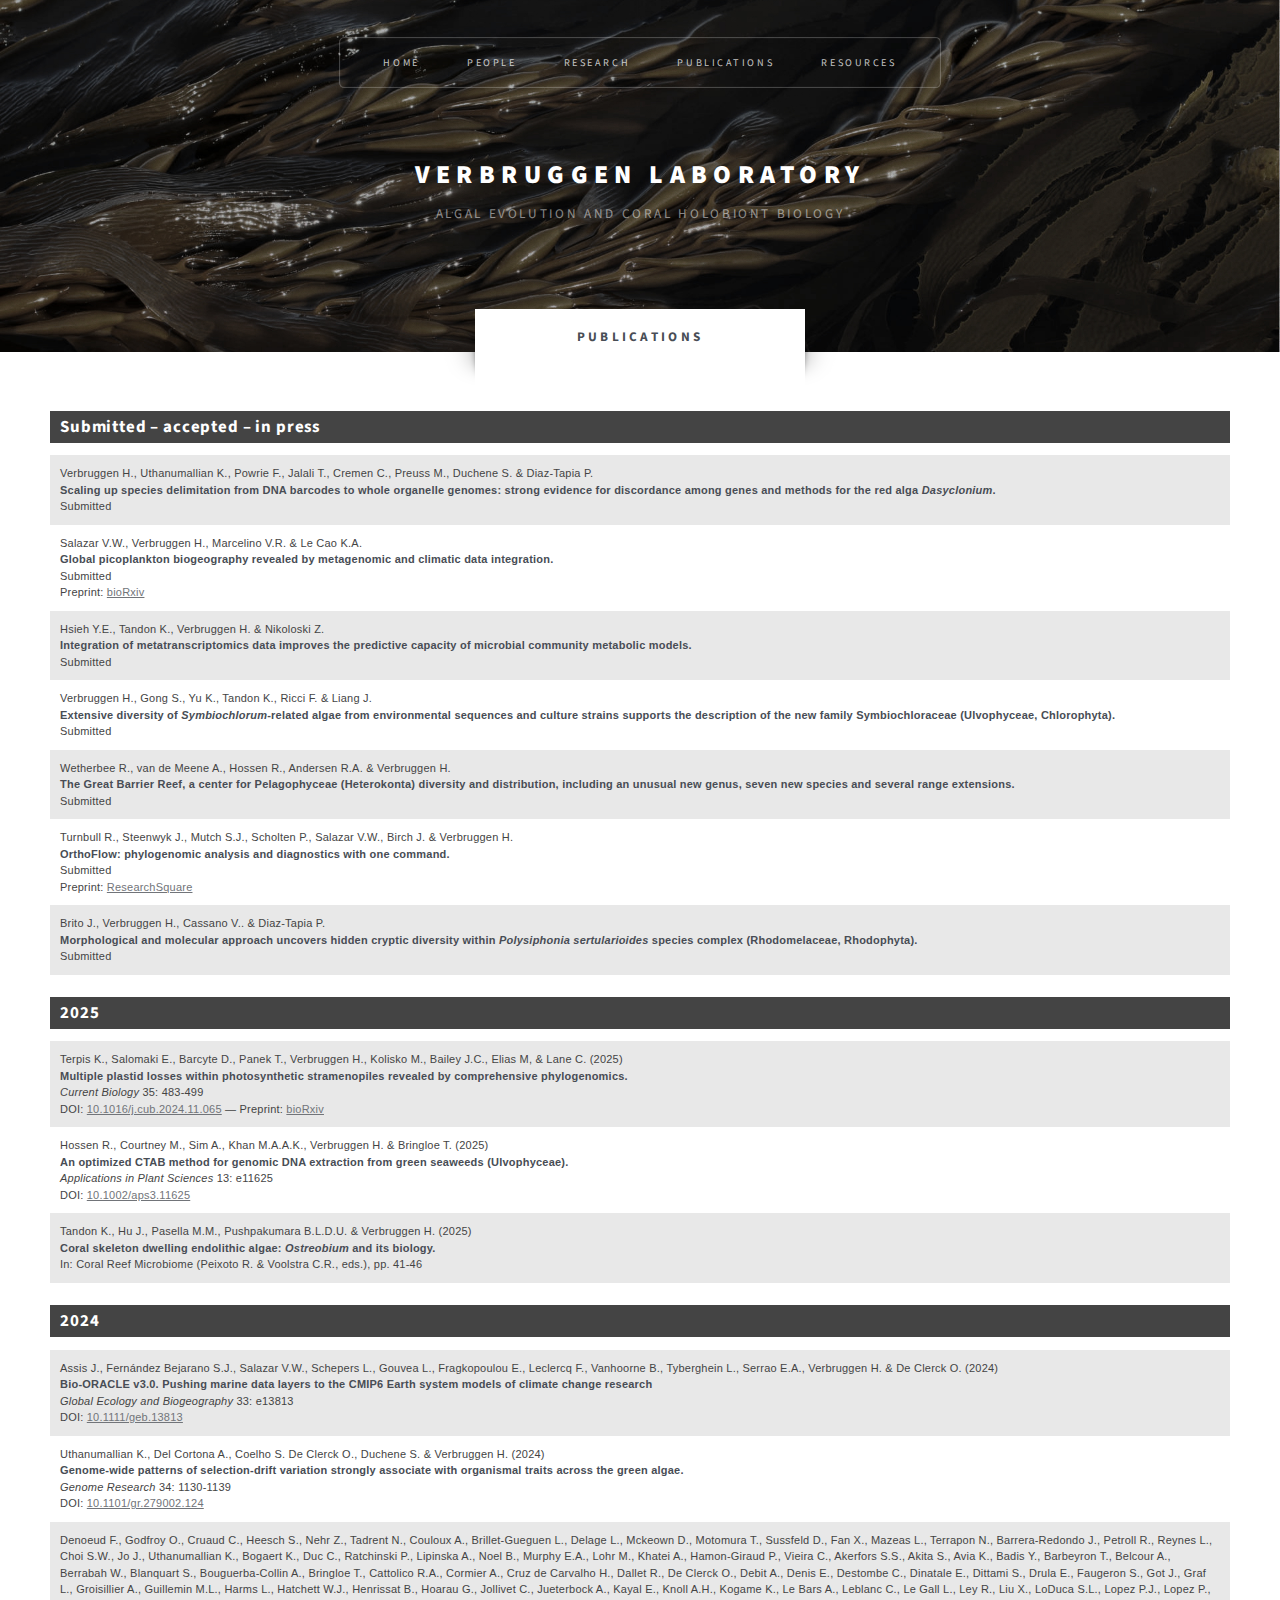
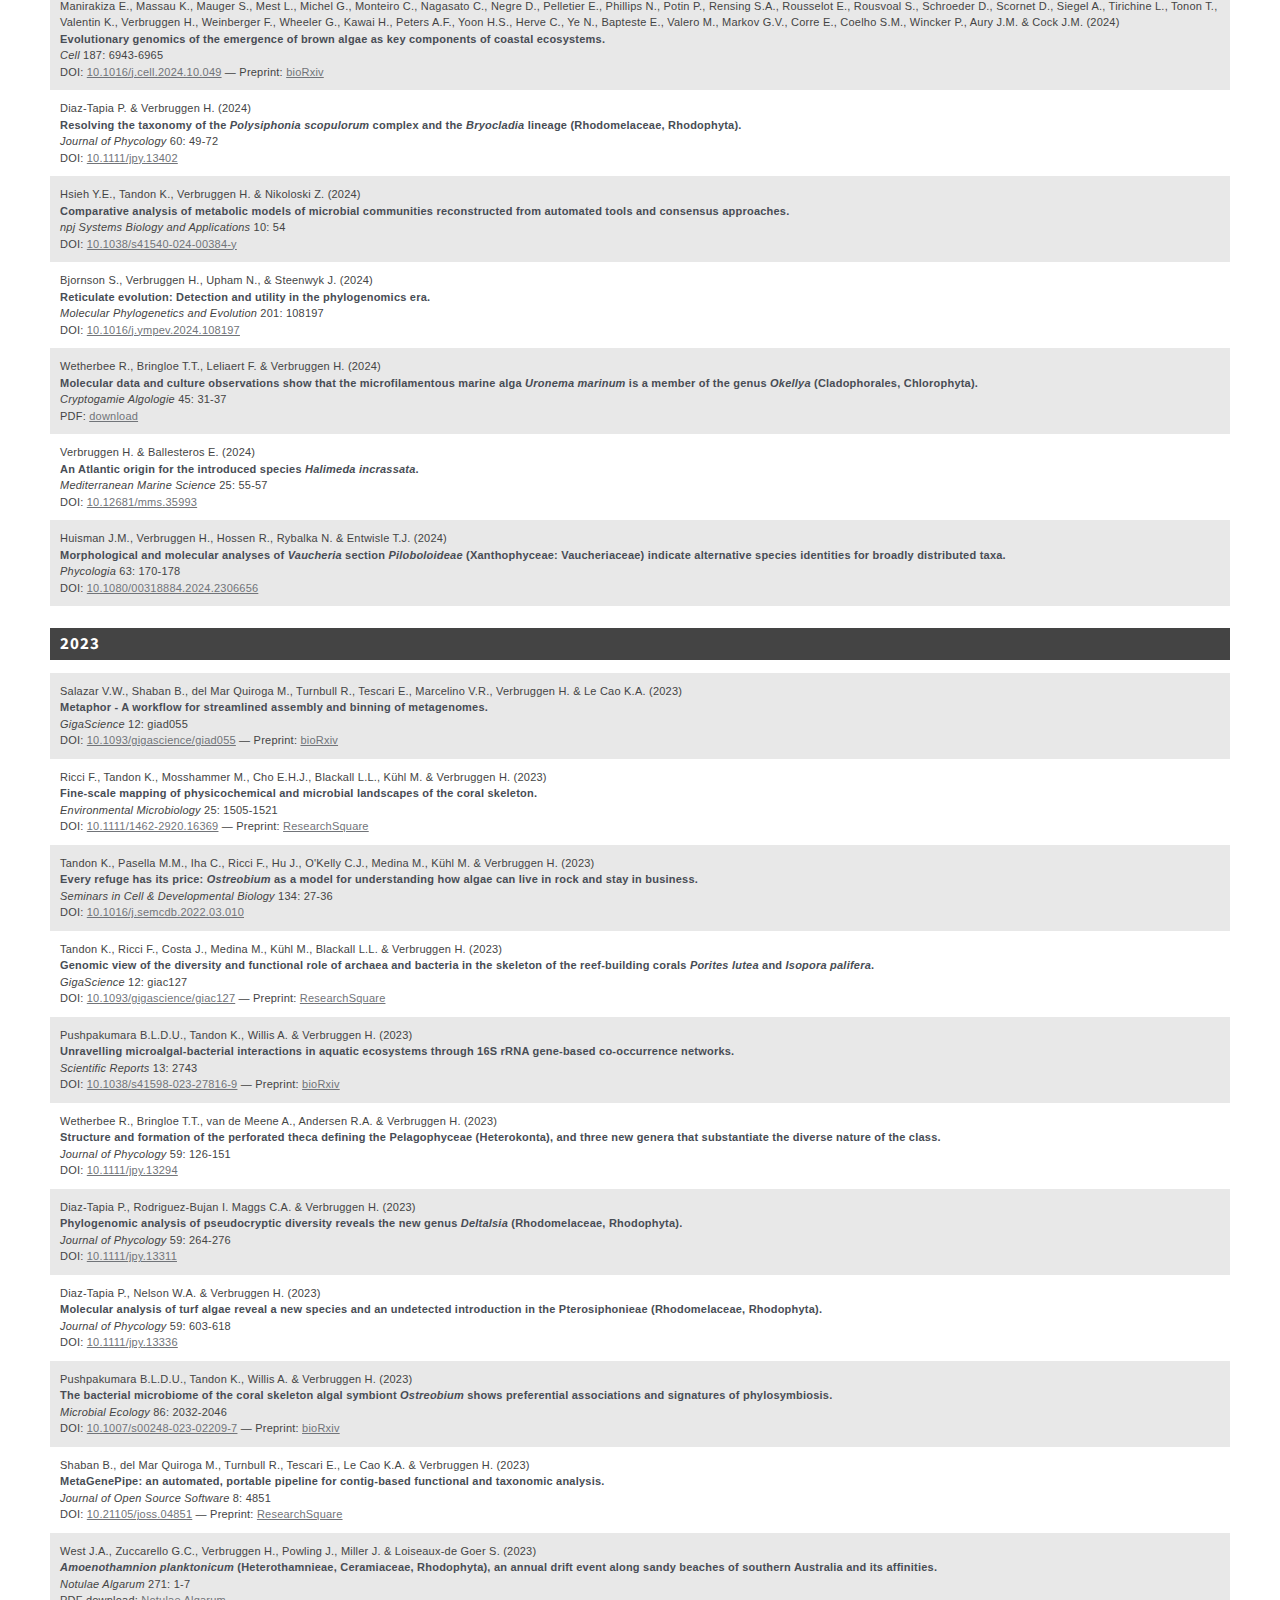
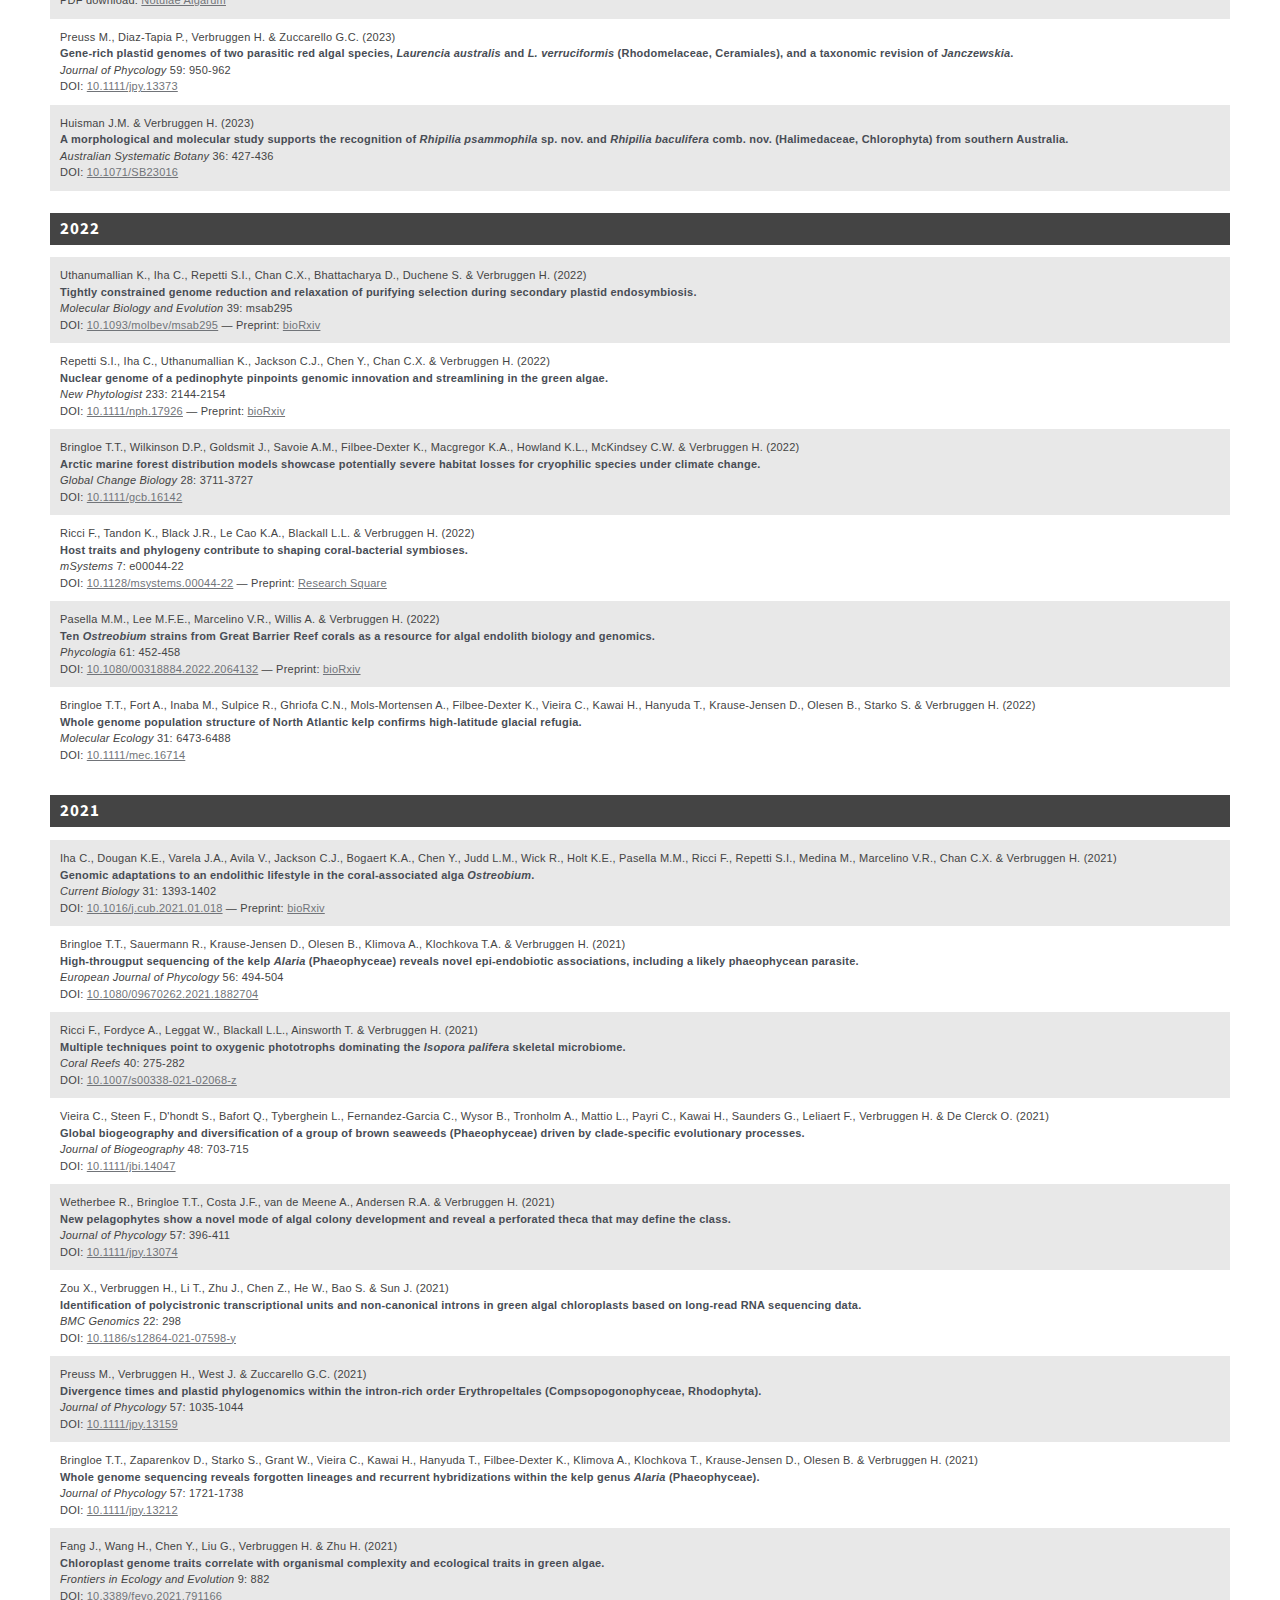
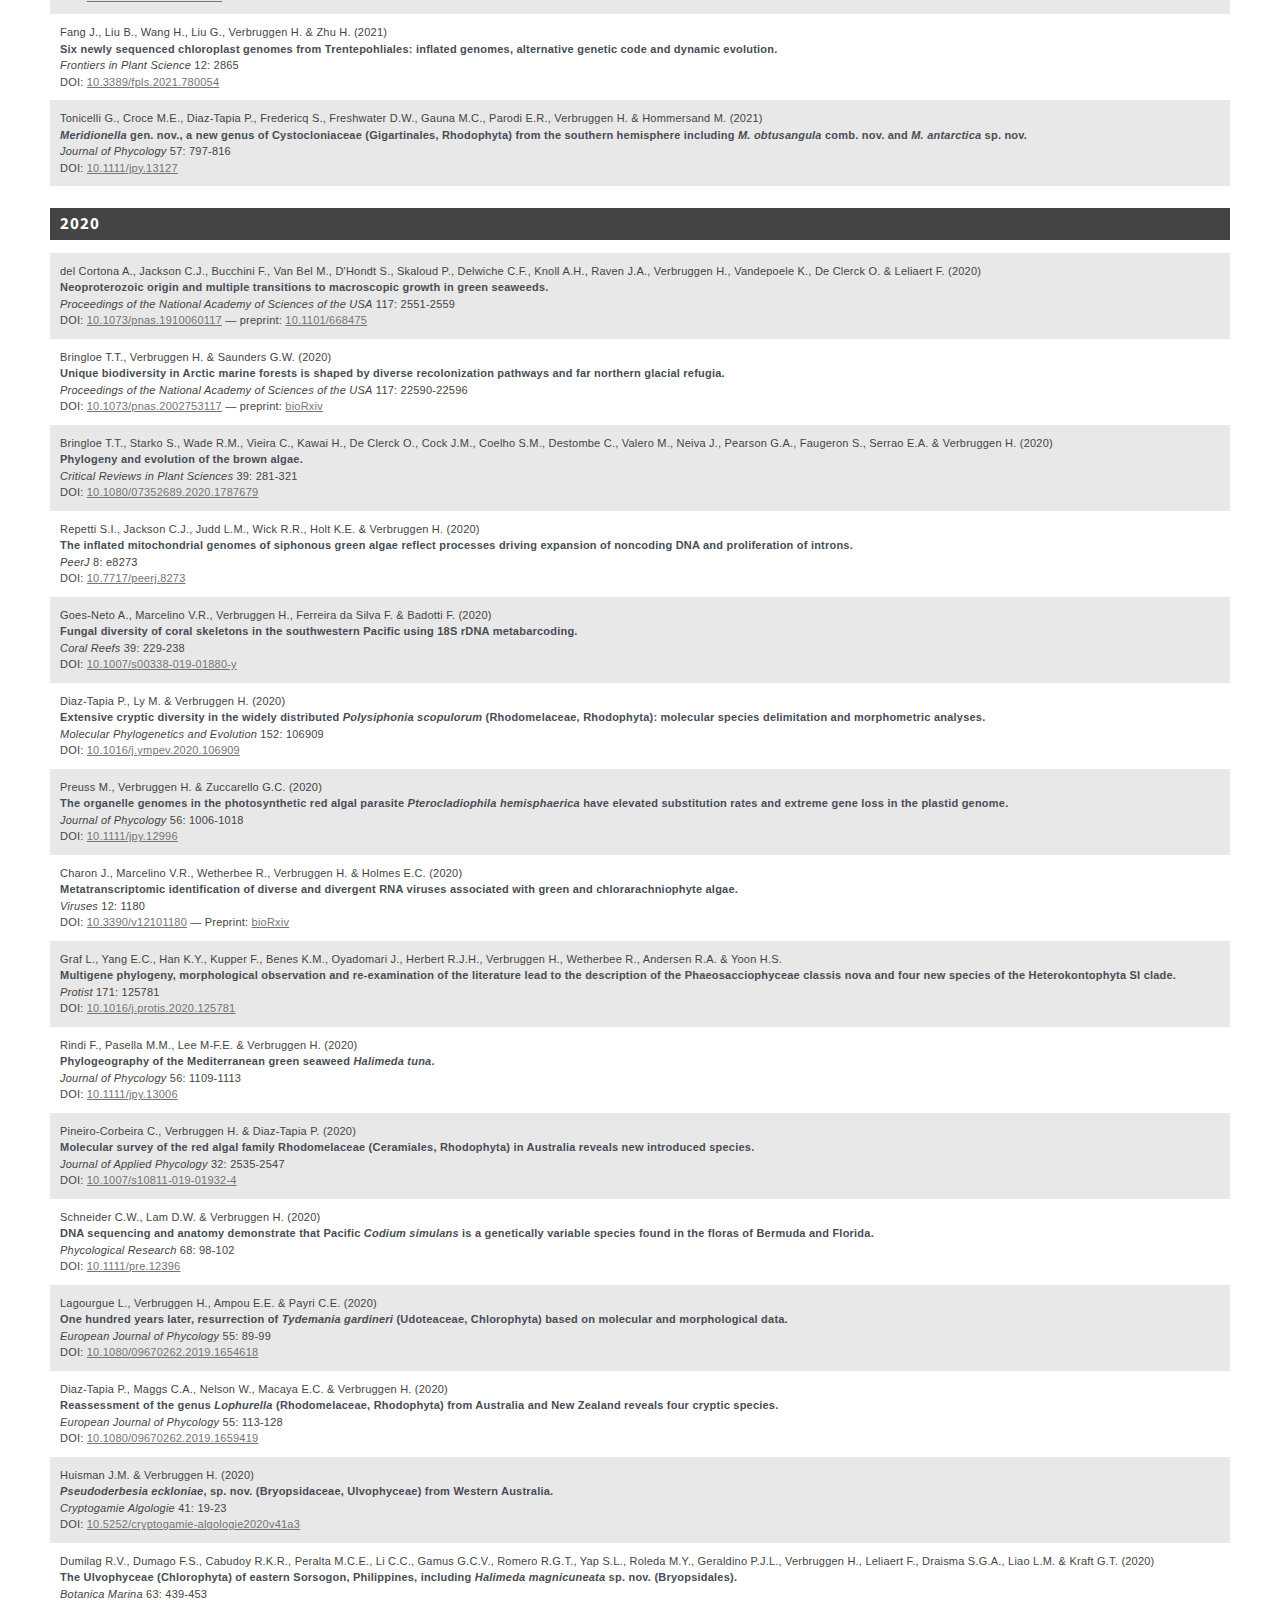
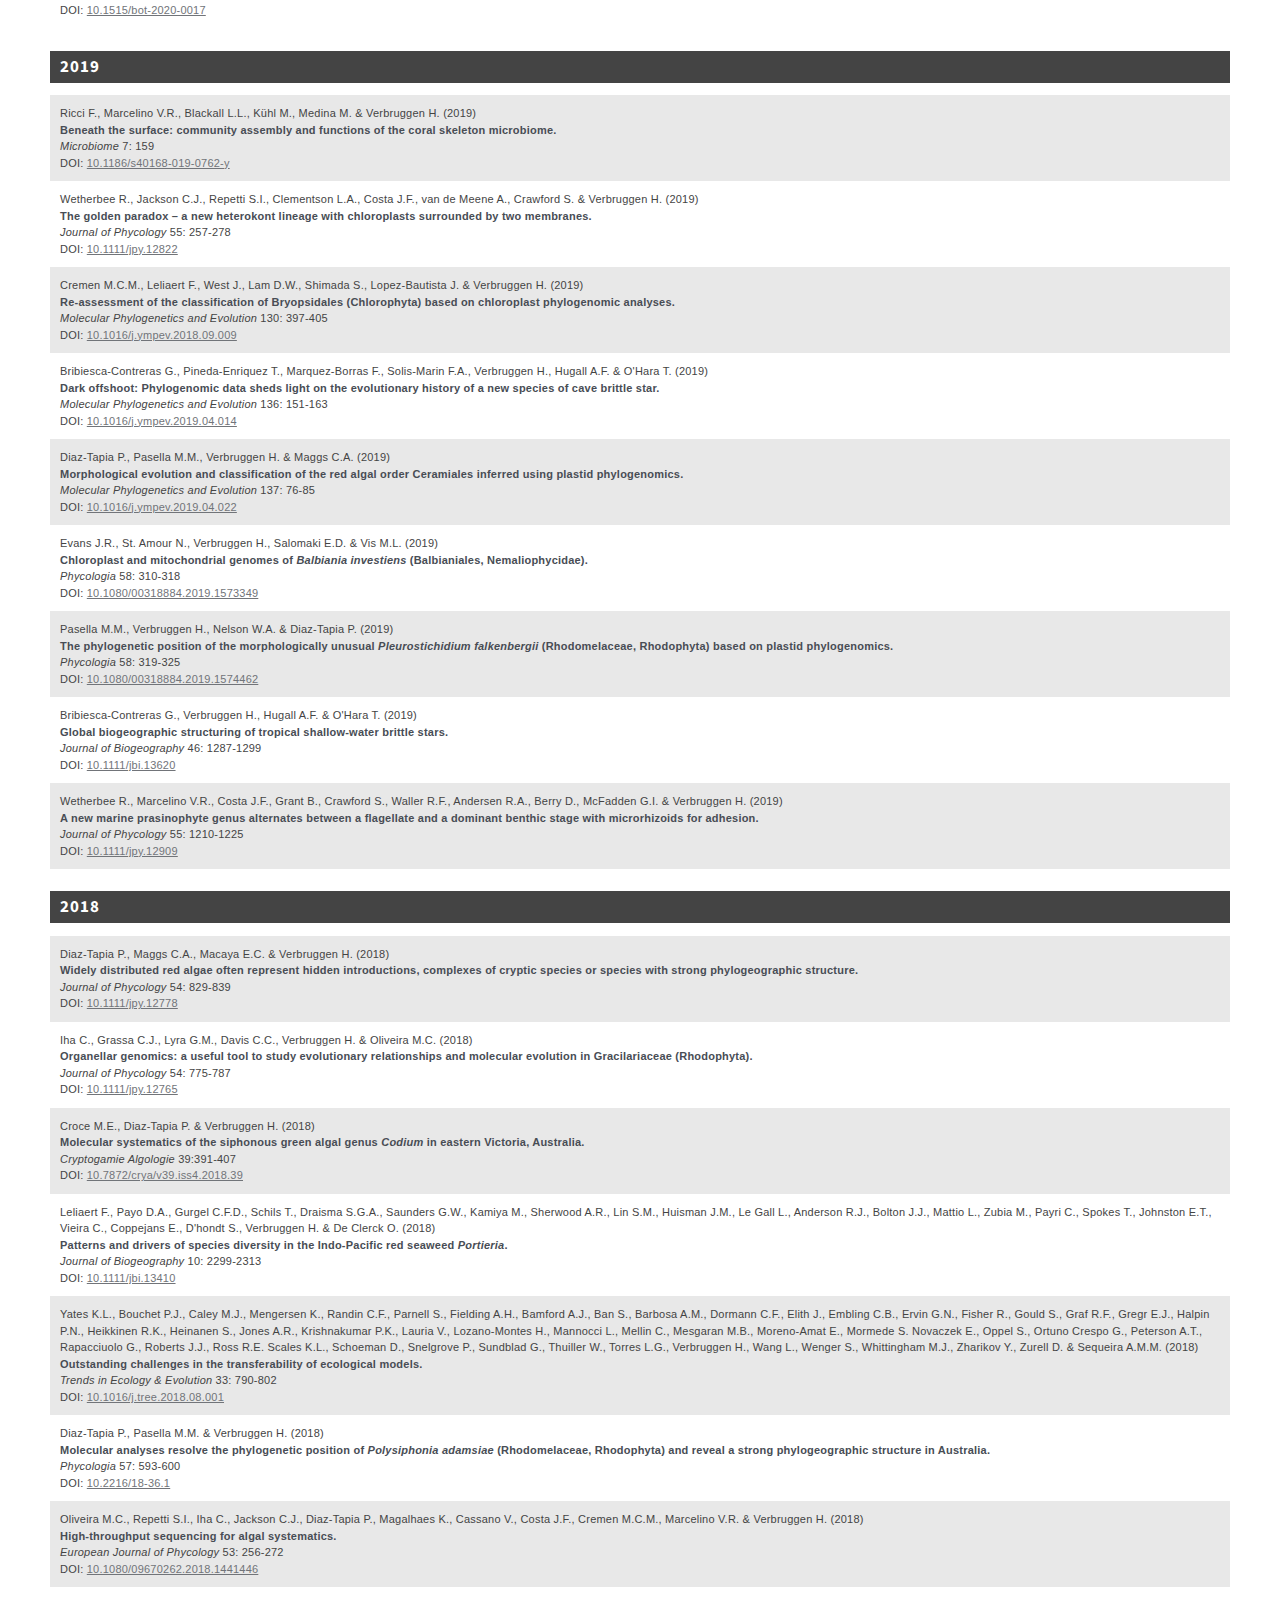
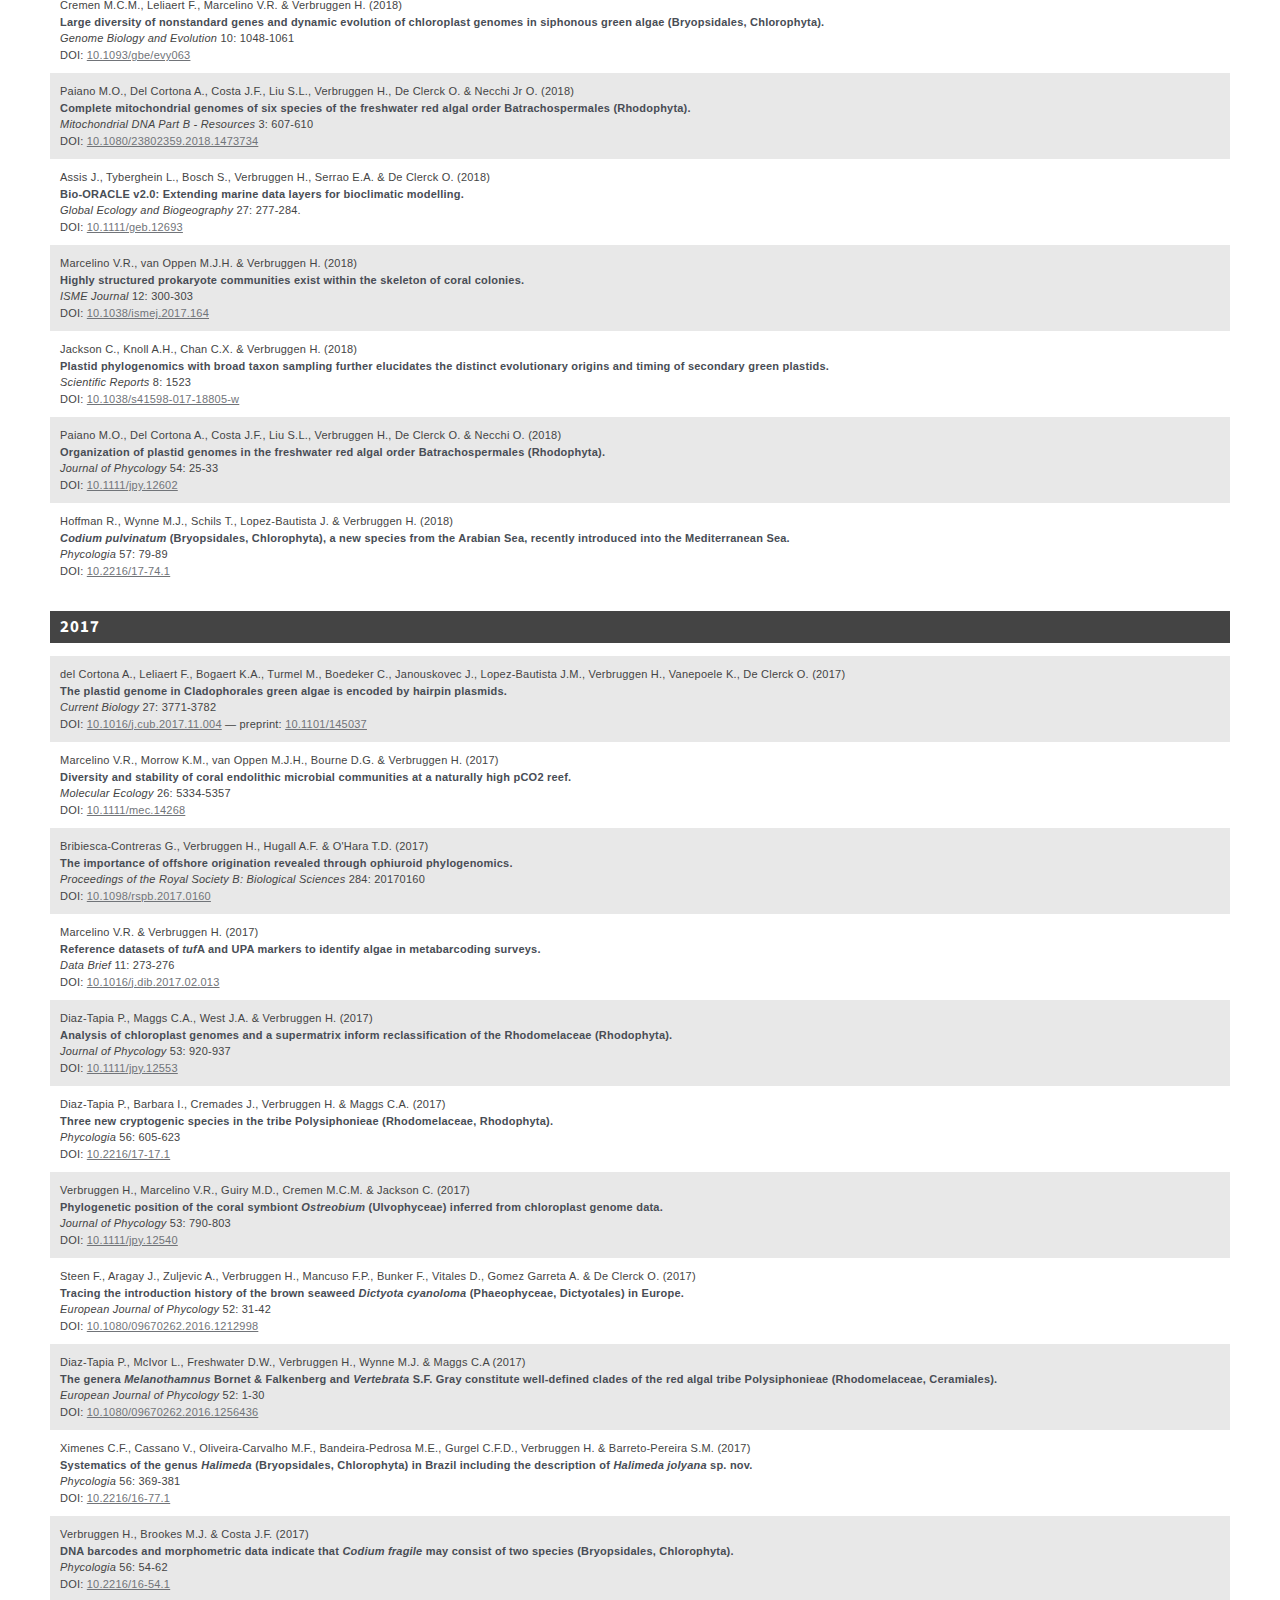
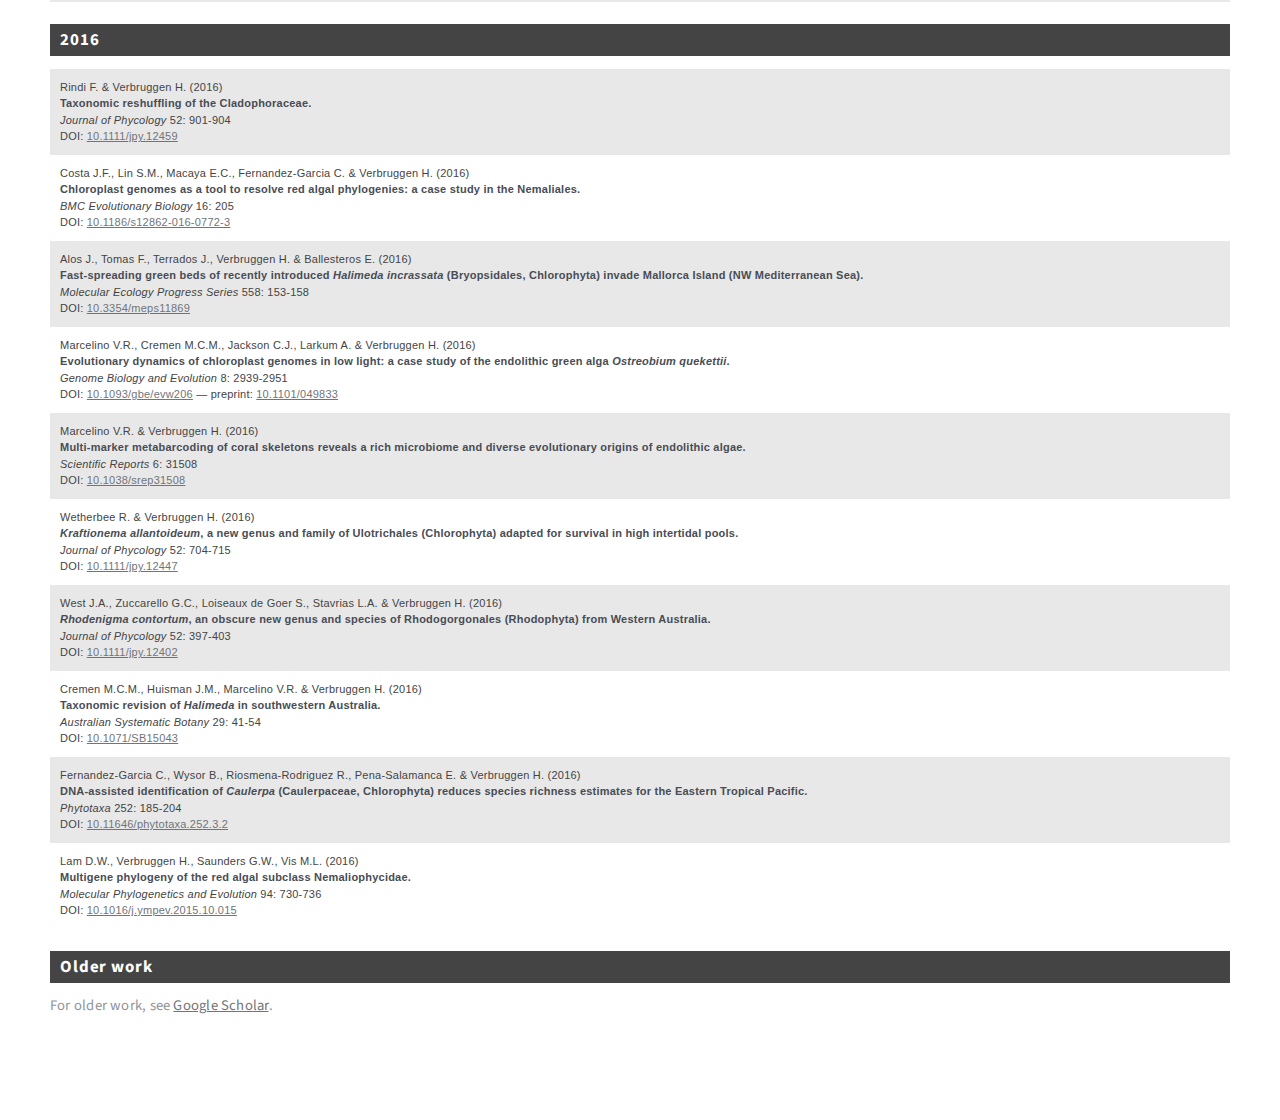
<file: publications.html>
<!DOCTYPE HTML>
<!--
	Escape Velocity by HTML5 UP
	html5up.net | @ajlkn
	Free for personal and commercial use under the CCA 3.0 license (html5up.net/license)
-->
<html>
	<head>
		<title>Verbruggen lab - Publications</title>
		<meta charset="utf-8" />
		<meta name="viewport" content="width=device-width, initial-scale=1, user-scalable=no" />
		<link rel="stylesheet" href="assets/css/main.css" />
		<style>
			tr:nth-child(odd) {background-color: #E8E8E8;}
			td {padding: 10px;}
			table {font-family: "Verdana", Helvetica, sans-serif; color: #444444; font-size: 75%; line-height: 150%;}
			h2 {background:#444444; color: #FFFFFF; padding:5px 10px;}
		</style>
	</head>
	<body class="no-sidebar is-preload">
		<div id="page-wrapper">

			<!-- Header -->
				<section id="header" class="wrapper">

					<!-- Logo -->
						<div id="logo">
							<h1><a href="index.html">Verbruggen laboratory</a></h1>
							<p>Algal evolution and Coral holobiont biology</p>
						</div>

					<!-- Nav -->
						<nav id="nav">
							<ul>
								<li><a href="index.html">Home</a></li>
								<li><a href="people.html">People</a></li>
								<li><a href="research.html">Research</a></li>
								<li><a href="publications.html">Publications</a></li>
								<li><a href="resources.html">Resources</a></li>
							</ul>
						</nav>

				</section>

			<!-- Main -->
				<div id="main" class="wrapper style2">
					<div class="title">Publications</div>
					<div class="container">

						<!-- Content -->
							<div id="content">
								<article class="box post">

<h2>Submitted &ndash; accepted &ndash; in press</h2>
<table>
	<tr><td>
		Verbruggen H., Uthanumallian K., Powrie F., Jalali T., Cremen C., Preuss M., Duchene S. & Diaz-Tapia P.<br />
		<b>Scaling up species delimitation from DNA barcodes to whole organelle genomes: strong evidence for discordance among genes and methods for the red alga <i>Dasyclonium</i>.</b><br />
		Submitted <br />
	</td></tr>
	<tr><td>
		Salazar V.W., Verbruggen H., Marcelino V.R. & Le Cao K.A.<br />
		<b>Global picoplankton biogeography revealed by metagenomic and climatic data integration.</b><br />
		Submitted <br />
		Preprint: <a href="https://doi.org/10.1101/2024.11.23.624595">bioRxiv</a>
	</td></tr>
	<tr><td>
		Hsieh Y.E., Tandon K., Verbruggen H. & Nikoloski Z.<br />
		<b>Integration of metatranscriptomics data improves the predictive capacity of microbial community metabolic models.</b><br />
		Submitted <br />
	</td></tr>
	<tr><td>
		Verbruggen H., Gong S., Yu K., Tandon K., Ricci F. & Liang J.<br />
		<b>Extensive diversity of <i>Symbiochlorum</i>-related algae from environmental sequences and culture strains supports the description of the new family Symbiochloraceae (Ulvophyceae, Chlorophyta).</b><br />
		Submitted <br />
	</td></tr>
	<tr><td>
		Wetherbee R., van de Meene A., Hossen R., Andersen R.A. & Verbruggen H.<br />
		<b>The Great Barrier Reef, a center for Pelagophyceae (Heterokonta) diversity and distribution, including an unusual new genus, seven new species and several range extensions.</b><br />
		Submitted <br />
	</td></tr>
	<tr><td>
		Turnbull R., Steenwyk J., Mutch S.J., Scholten P., Salazar V.W., Birch J. & Verbruggen H.<br />
		<b>OrthoFlow: phylogenomic analysis and diagnostics with one command.</b><br />
		Submitted <br />
		Preprint: <a href="https://doi.org/10.21203/rs.3.rs-3699210/v1">ResearchSquare</a>
	</td></tr>
	<tr><td>
		Brito J., Verbruggen H., Cassano V.. & Diaz-Tapia P.<br />
		<b>Morphological and molecular approach uncovers hidden cryptic diversity within <i>Polysiphonia sertularioides</i> species complex (Rhodomelaceae, Rhodophyta).</b><br />
		Submitted <br />
	</td></tr>


<!--
	<tr><td>
		Diaz-Tapia P., Bribiesca-Contreras G., Maggs C.A. & Verbruggen H.<br />
		<b>Evolutionary radiation of the red algal family Rhodomelaceae after the Permian-Triassic mass extinction.</b><br />
		Submitted <br />
	</td></tr>
-->
</table>



<h2>2025</h2>
<table>
	<tr><td>
		Terpis K., Salomaki E., Barcyte D., Panek T., Verbruggen H., Kolisko M., Bailey J.C., Elias M, & Lane C. (2025)<br />
		<b>Multiple plastid losses within photosynthetic stramenopiles revealed by comprehensive phylogenomics.</b><br />
		<i>Current Biology</i> 35: 483-499<br />
		DOI: <a href="https://doi.org/10.1016/j.cub.2024.11.065">10.1016/j.cub.2024.11.065</a> &mdash; Preprint: <a href="https://www.biorxiv.org/content/10.1101/2024.02.03.578753v1">bioRxiv</a>
	</td></tr>
	<tr><td>
		Hossen R., Courtney M., Sim A., Khan M.A.A.K., Verbruggen H. & Bringloe T. (2025)<br />
		<b>An optimized CTAB method for genomic DNA extraction from green seaweeds (Ulvophyceae).</b><br />
		<i>Applications in Plant Sciences</i> 13: e11625 <br />
		DOI: <a href="https://doi.org/10.1002/aps3.11625">10.1002/aps3.11625</a>
	</td></tr>
	<tr><td>
		Tandon K., Hu J., Pasella M.M., Pushpakumara B.L.D.U. & Verbruggen H. (2025)<br />
		<b>Coral skeleton dwelling endolithic algae: <i>Ostreobium</i> and its biology.</b><br />
		In: Coral Reef Microbiome (Peixoto R. & Voolstra C.R., eds.), pp. 41-46<br />
	</td></tr>
</table>

<h2>2024</h2>
<table>
	<tr><td>
		Assis J., Fernández Bejarano S.J., Salazar V.W., Schepers L., Gouvea L., Fragkopoulou E., Leclercq F., Vanhoorne B., Tyberghein L., Serrao E.A., Verbruggen H. & De Clerck O. (2024)<br />
		<b>Bio-ORACLE v3.0. Pushing marine data layers to the CMIP6 Earth system models of climate change research</b><br />
		<i>Global Ecology and Biogeography</i> 33: e13813<br />
		DOI: <a href="https://doi.org/10.1111/geb.13813">10.1111/geb.13813</a>
	</td></tr>
	<tr><td>
		Uthanumallian K., Del Cortona A., Coelho S. De Clerck O., Duchene S. & Verbruggen H. (2024)<br />
		<b>Genome-wide patterns of selection-drift variation strongly associate with organismal traits across the green algae.</b><br />
		<i>Genome Research</i> 34: 1130-1139<br />
		DOI: <a href="https://doi.org/10.1101/gr.279002.124">10.1101/gr.279002.124</a>
	</td></tr>
	<tr><td>
		Denoeud F., Godfroy O., Cruaud C., Heesch S., Nehr Z., Tadrent N., Couloux A., Brillet-Gueguen L., Delage L., Mckeown D., Motomura T., Sussfeld D., Fan X., Mazeas L., Terrapon N., Barrera-Redondo J., Petroll R., Reynes L., Choi S.W., Jo J., Uthanumallian K., Bogaert K., Duc C., Ratchinski P., Lipinska A., Noel B., Murphy E.A., Lohr M., Khatei A., Hamon-Giraud P., Vieira C., Akerfors S.S., Akita S., Avia K., Badis Y., Barbeyron T., Belcour A., Berrabah W., Blanquart S., Bouguerba-Collin A., Bringloe T., Cattolico R.A., Cormier A., Cruz de Carvalho H., Dallet R., De Clerck O., Debit A., Denis E., Destombe C., Dinatale E., Dittami S., Drula E., Faugeron S., Got J., Graf L., Groisillier A., Guillemin M.L., Harms L., Hatchett W.J., Henrissat B., Hoarau G., Jollivet C., Jueterbock A., Kayal E., Knoll A.H., Kogame K., Le Bars A., Leblanc C., Le Gall L., Ley R., Liu X., LoDuca S.L., Lopez P.J., Lopez P., Manirakiza E., Massau K., Mauger S., Mest L., Michel G., Monteiro C., Nagasato C., Negre D., Pelletier E., Phillips N., Potin P., Rensing S.A., Rousselot E., Rousvoal S., Schroeder D., Scornet D., Siegel A., Tirichine L., Tonon T., Valentin K., Verbruggen H., Weinberger F., Wheeler G., Kawai H., Peters A.F., Yoon H.S., Herve C., Ye N., Bapteste E., Valero M., Markov G.V., Corre E., Coelho S.M., Wincker P., Aury J.M. & Cock J.M. (2024)<br />
		<b>Evolutionary genomics of the emergence of brown algae as key components of coastal ecosystems.</b><br />
		<i>Cell</i> 187: 6943-6965 <br />
		DOI: <a href="https://doi.org/10.1016/j.cell.2024.10.049">10.1016/j.cell.2024.10.049</a> &mdash; Preprint: <a href="https://doi.org/10.1101/2024.02.19.579948">bioRxiv</a>
	</td></tr>
		<tr><td>
		Diaz-Tapia P. & Verbruggen H. (2024)<br />
		<b>Resolving the taxonomy of the <i>Polysiphonia scopulorum</i> complex and the <i>Bryocladia</i> lineage (Rhodomelaceae, Rhodophyta).</b><br />
		<i>Journal of Phycology</i> 60: 49-72<br />
		DOI: <a href="https://doi.org/10.1111/jpy.13402">10.1111/jpy.13402</a>
	</td></tr>
	<tr><td>
		Hsieh Y.E., Tandon K., Verbruggen H. & Nikoloski Z. (2024)<br />
		<b>Comparative analysis of metabolic models of microbial communities reconstructed from automated tools and consensus approaches.</b><br />
		<i>npj Systems Biology and Applications</i> 10: 54<br />
		DOI: <a herf="https://doi.org/10.1038/s41540-024-00384-y">10.1038/s41540-024-00384-y</a>
	</td></tr>
	<tr><td>
		Bjornson S., Verbruggen H., Upham N., & Steenwyk J. (2024)<br />
		<b>Reticulate evolution: Detection and utility in the phylogenomics era.</b><br />
		<i>Molecular Phylogenetics and Evolution</i> 201: 108197 <br />
		DOI: <a href="https://doi.org/10.1016/j.ympev.2024.108197">10.1016/j.ympev.2024.108197</a>
	</td></tr>
	<tr><td>
		Wetherbee R., Bringloe T.T., Leliaert F. & Verbruggen H. (2024)<br />
		<b>Molecular data and culture observations show that the microfilamentous marine alga <i>Uronema marinum</i> is a member of the genus <i>Okellya</i> (Cladophorales, Chlorophyta).</b><br />
		<i>Cryptogamie Algologie</i> 45: 31-37<br />
		PDF: <a href="https://sciencepress.mnhn.fr/sites/default/files/articles/pdf/algologie2024v45a3.pdf">download</a>
	</td></tr>
	<tr><td>
		Verbruggen H. & Ballesteros E. (2024)<br />
		<b>An Atlantic origin for the introduced species <i>Halimeda incrassata</i>.</b><br />
		<i>Mediterranean Marine Science</i> 25: 55-57<br />
		DOI: <a href="https://doi.org/10.12681/mms.35993">10.12681/mms.35993</a>
	</td></tr>
	<tr><td>
		Huisman J.M., Verbruggen H., Hossen R., Rybalka N. & Entwisle T.J. (2024)<br />
		<b>Morphological and molecular analyses of <i>Vaucheria</i> section <i>Piloboloideae</i> (Xanthophyceae: Vaucheriaceae) indicate alternative species identities for broadly distributed taxa.</b><br />
		<i>Phycologia</i> 63: 170-178<br />
		DOI: <a href="https://doi.org/10.1080/00318884.2024.2306656">10.1080/00318884.2024.2306656</a>
	</td></tr>
</table>



<h2>2023</h2>
<table>
	<tr><td>
		Salazar V.W., Shaban B., del Mar Quiroga M., Turnbull R., Tescari E., Marcelino V.R., Verbruggen H. & Le Cao K.A. (2023)<br />
		<b>Metaphor - A workflow for streamlined assembly and binning of metagenomes.</b><br />
		<i>GigaScience</i> 12: giad055<br />
		DOI: <a href="https://doi.org/10.1093/gigascience/giad055">10.1093/gigascience/giad055</a> &mdash; Preprint: <a href="https://doi.org/10.1101/2023.02.09.527784">bioRxiv</a>
	</td></tr>
	<tr><td>
		Ricci F., Tandon K., Mosshammer M., Cho E.H.J., Blackall L.L., K&uuml;hl M. & Verbruggen H. (2023)<br />
		<b>Fine-scale mapping of physicochemical and microbial landscapes of the coral skeleton.</b><br />
		<i>Environmental Microbiology</i> 25: 1505-1521<br />
		DOI: <a href="https://doi.org/10.1111/1462-2920.16369">10.1111/1462-2920.16369</a> &mdash; Preprint: <a href="https://doi.org/10.21203/rs.3.rs-1735748/v1">ResearchSquare</a>
	</td></tr>
	<tr><td>
		Tandon K., Pasella M.M., Iha C., Ricci F., Hu J., O'Kelly C.J., Medina M., K&uuml;hl M. & Verbruggen H. (2023)<br />
		<b>Every refuge has its price: <i>Ostreobium</i> as a model for understanding how algae can live in rock and stay in business.</b><br />
		<i>Seminars in Cell & Developmental Biology</i> 134: 27-36<br />
		DOI: <a href="https://doi.org/10.1016/j.semcdb.2022.03.010">10.1016/j.semcdb.2022.03.010</a>
	</td></tr>
	<tr><td>
		Tandon K., Ricci F., Costa J., Medina M., K&uuml;hl M., Blackall L.L. & Verbruggen H. (2023)<br />
		<b>Genomic view of the diversity and functional role of archaea and bacteria in the skeleton of the reef-building corals <i>Porites lutea</i> and <i>Isopora palifera</i>.</b><br />
		<i>GigaScience</i> 12: giac127<br />
		DOI: <a href="https://doi.org/10.1093/gigascience/giac127">10.1093/gigascience/giac127</a> &mdash; Preprint: <a href="https://doi.org/10.21203/rs.3.rs-1890655/v1">ResearchSquare</a>
	</td></tr>
	<tr><td>
		Pushpakumara B.L.D.U., Tandon K., Willis A. & Verbruggen H. (2023)<br />
		<b>Unravelling microalgal-bacterial interactions in aquatic ecosystems through 16S rRNA gene-based co-occurrence networks.</b><br />
		<i>Scientific Reports</i> 13: 2743 <br />
		DOI: <a href="https://doi.org/10.1038/s41598-023-27816-9">10.1038/s41598-023-27816-9</a> &mdash; 
		Preprint: <a href="https://doi.org/10.1101/2022.01.05.475147">bioRxiv</a>
	</td></tr>
	<tr><td>
		Wetherbee R., Bringloe T.T., van de Meene A., Andersen R.A. & Verbruggen H. (2023)<br />
		<b>Structure and formation of the perforated theca defining the Pelagophyceae (Heterokonta), and three new genera that substantiate the diverse nature of the class.</b><br />
		<i>Journal of Phycology</i> 59: 126-151<br />
		DOI: <a href="https://doi.org/10.1111/jpy.13294">10.1111/jpy.13294</a>
	</td></tr>
	<tr><td>
		Diaz-Tapia P., Rodriguez-Bujan I. Maggs C.A. & Verbruggen H. (2023)<br />
		<b>Phylogenomic analysis of pseudocryptic diversity reveals the new genus <i>Deltalsia</i> (Rhodomelaceae, Rhodophyta).</b><br />
		<i>Journal of Phycology</i> 59: 264-276<br />
		DOI: <a href="http://doi.org/10.1111/jpy.13311">10.1111/jpy.13311</a> 
	</td></tr>
	<tr><td>
		Diaz-Tapia P., Nelson W.A. & Verbruggen H. (2023)<br />
		<b>Molecular analysis of turf algae reveal a new species and an undetected introduction in the Pterosiphonieae (Rhodomelaceae, Rhodophyta).</b><br />
		<i>Journal of Phycology</i> 59: 603-618<br />
		DOI: <a href="https://doi.org/10.1111/jpy.13336">10.1111/jpy.13336</a>
	</td></tr>
	<tr><td>
		Pushpakumara B.L.D.U., Tandon K., Willis A. & Verbruggen H. (2023)<br />
		<b>The bacterial microbiome of the coral skeleton algal symbiont <i>Ostreobium</i> shows preferential associations and signatures of phylosymbiosis.</b><br />
		<i>Microbial Ecology</i> 86: 2032-2046<br />
		DOI: <a href="https://doi.org/10.1007/s00248-023-02209-7">10.1007/s00248-023-02209-7</a> &mdash; Preprint: <a href="https://doi.org/10.1101/2022.12.13.520198">bioRxiv</a>
	</td></tr>
	<tr><td>
		Shaban B., del Mar Quiroga M., Turnbull R., Tescari E., Le Cao K.A. & Verbruggen H. (2023)<br />
		<b>MetaGenePipe: an automated, portable pipeline for contig-based functional and taxonomic analysis.</b><br />
		<i>Journal of Open Source Software</i> 8: 4851<br />
		DOI: <a href="https://doi.org/10.21105/joss.04851">10.21105/joss.04851</a> &mdash; Preprint: <a href="https://doi.org/10.21203/rs.3.rs-1999920/v1">ResearchSquare</a>
	</td></tr>
	<tr><td>
		West J.A., Zuccarello G.C., Verbruggen H., Powling J., Miller J. & Loiseaux-de Goer S. (2023)<br />
		<b><i>Amoenothamnion planktonicum</i> (Heterothamnieae, Ceramiaceae, Rhodophyta), an annual drift event along sandy beaches of southern Australia and its affinities.</b><br />
		<i>Notulae Algarum</i> 271: 1-7<br />
		PDF download: <a href="https://notulaealgarum.org/2023/documents/Notulae%20Algarum%20No.%20271.pdf">Notulae Algarum</a>
	</td></tr>
	<tr><td>
		Preuss M., Diaz-Tapia P., Verbruggen H. & Zuccarello G.C. (2023)<br />
		<b>Gene-rich plastid genomes of two parasitic red algal species, <i>Laurencia australis</i> and <i>L. verruciformis</i> (Rhodomelaceae, Ceramiales), and a taxonomic revision of <i>Janczewskia</i>.</b><br />
		<i>Journal of Phycology</i> 59: 950-962<br />
		DOI: <a href="https://doi.org/10.1111/jpy.13373">10.1111/jpy.13373</a>
	</td></tr>
	<tr><td>
		Huisman J.M. & Verbruggen H. (2023)<br />
		<b>A morphological and molecular study supports the recognition of <i>Rhipilia psammophila</i> sp. nov. and <i>Rhipilia baculifera</i> comb. nov. (Halimedaceae, Chlorophyta) from southern Australia.</b><br />
		<i>Australian Systematic Botany</i> 36: 427-436<br />
		DOI: <a href="https://doi.org/10.1071/SB23016">10.1071/SB23016</a>
	</td></tr>
</table>

<h2>2022</h2>
<table>
	<tr><td>
		Uthanumallian K., Iha C., Repetti S.I., Chan C.X., Bhattacharya D., Duchene S. & Verbruggen H. (2022)<br />
		<b>Tightly constrained genome reduction and relaxation of purifying selection during secondary plastid endosymbiosis.</b><br />
		<i>Molecular Biology and Evolution</i> 39: msab295<br />
		DOI: <a href="https://doi.org/10.1093/molbev/msab295">10.1093/molbev/msab295</a> &mdash; Preprint: <a href="https://doi.org/10.1101/2021.05.27.446077">bioRxiv</a>
	</td></tr>
	<tr><td>
		Repetti S.I., Iha C., Uthanumallian K., Jackson C.J., Chen Y., Chan C.X. & Verbruggen H. (2022)<br />
		<b>Nuclear genome of a pedinophyte pinpoints genomic innovation and streamlining in the green algae.</b><br />
		<i>New Phytologist</i> 233: 2144-2154<br />
		DOI: <a href="https://doi.org/10.1111/nph.17926">10.1111/nph.17926</a> &mdash; Preprint: <a href="https://doi.org/10.1101/2021.10.04.463119">bioRxiv</a>
	</td></tr>
	<tr><td>
		Bringloe T.T., Wilkinson D.P., Goldsmit J., Savoie A.M., Filbee-Dexter K., Macgregor K.A., Howland K.L., McKindsey C.W. & Verbruggen H. (2022)<br />
		<b>Arctic marine forest distribution models showcase potentially severe habitat losses for cryophilic species under climate change.</b><br />
		<i>Global Change Biology</i> 28: 3711-3727 <br />
		DOI: <a href="https://doi.org/10.1111/gcb.16142">10.1111/gcb.16142</a>
	</td></tr>
	<tr><td>
		Ricci F., Tandon K., Black J.R., Le Cao K.A., Blackall L.L. & Verbruggen H. (2022)<br />
		<b>Host traits and phylogeny contribute to shaping coral-bacterial symbioses.</b><br />
		<i>mSystems</i> 7: e00044-22 <br />
		DOI: <a href="https://doi.org/10.1128/msystems.00044-22">10.1128/msystems.00044-22</a> &mdash; Preprint: <a href="https://doi.org/10.21203/rs.3.rs-757354/v1">Research Square</a>
	</td></tr>
	<tr><td>
		Pasella M.M., Lee M.F.E., Marcelino V.R., Willis A. & Verbruggen H. (2022)<br />
		<b>Ten <i>Ostreobium</i> strains from Great Barrier Reef corals as a resource for algal endolith biology and genomics.</b><br />
		<i>Phycologia</i> 61: 452-458<br />
		DOI: <a href="https://doi.org/10.1080/00318884.2022.2064132">10.1080/00318884.2022.2064132</a> &mdash; Preprint: <a href="https://doi.org/10.1101/2021.08.16.453452">bioRxiv</a>
	</td></tr>
	<tr><td>
		Bringloe T.T., Fort A., Inaba M., Sulpice R., Ghriofa C.N., Mols-Mortensen A., Filbee-Dexter K., Vieira C., Kawai H., Hanyuda T., Krause-Jensen D., Olesen B., Starko S. & Verbruggen H. (2022)<br />
		<b>Whole genome population structure of North Atlantic kelp confirms high-latitude glacial refugia.</b><br />
		<i>Molecular Ecology</i> 31: 6473-6488<br />
		DOI: <a href="https://doi.org/10.1111/mec.16714">10.1111/mec.16714</a>
	</td></tr>
</table>

<h2>2021</h2>
<table>
	<tr><td>
		Iha C., Dougan K.E., Varela J.A., Avila V., Jackson C.J., Bogaert K.A., Chen Y., Judd L.M., Wick R., Holt K.E., Pasella M.M., Ricci F., Repetti S.I., Medina M., Marcelino V.R., Chan C.X. & Verbruggen H. (2021)<br />
		<b>Genomic adaptations to an endolithic lifestyle in the coral-associated alga <i>Ostreobium</i>.</b><br />
		<i>Current Biology</i> 31: 1393-1402<br />
		DOI: <a href="https://doi.org/10.1016/j.cub.2021.01.018">10.1016/j.cub.2021.01.018</a> &mdash; Preprint: <a href="https://doi.org/10.1101/2020.07.21.211367">bioRxiv</a>
	</td></tr>
	<tr><td>
		Bringloe T.T., Sauermann R., Krause-Jensen D., Olesen B., Klimova A., Klochkova T.A. & Verbruggen H. (2021)<br />
		<b>High-througput sequencing of the kelp <i>Alaria</i> (Phaeophyceae) reveals novel epi-endobiotic associations, including a likely phaeophycean parasite.</b><br />
		<i>European Journal of Phycology</i> 56: 494-504<br />
		DOI: <a href="https://doi.org/10.1080/09670262.2021.1882704">10.1080/09670262.2021.1882704</a>
	</td></tr>
	<tr><td>
		Ricci F., Fordyce A., Leggat W., Blackall L.L., Ainsworth T. & Verbruggen H. (2021)<br />
		<b>Multiple techniques point to oxygenic phototrophs dominating the <i>Isopora palifera</i> skeletal microbiome.</b><br />
		<i>Coral Reefs</i> 40: 275-282<br />
		DOI: <a href="https://doi.org/10.1007/s00338-021-02068-z">10.1007/s00338-021-02068-z</a>
	</td></tr>
	<tr><td>
		Vieira C., Steen F., D'hondt S., Bafort Q., Tyberghein L., Fernandez-Garcia C., Wysor B., Tronholm A., Mattio L., Payri C., Kawai H., Saunders G., Leliaert F., Verbruggen H. & De Clerck O. (2021)<br />
		<b>Global biogeography and diversification of a group of brown seaweeds (Phaeophyceae) driven by clade-specific evolutionary processes.</b><br />
		<i>Journal of Biogeography</i> 48: 703-715<br />
		DOI: <a href="https://doi.org/10.1111/jbi.14047">10.1111/jbi.14047</a>
	</td></tr>
	<tr><td>
		Wetherbee R., Bringloe T.T., Costa J.F., van de Meene A., Andersen R.A. & Verbruggen H. (2021)<br />
		<b>New pelagophytes show a novel mode of algal colony development and reveal a perforated theca that may define the class.</b><br />
		<i>Journal of Phycology</i> 57: 396-411<br />
		DOI: <a href="https://doi.org/10.1111/jpy.13074">10.1111/jpy.13074</a>
	</td></tr>
	<tr><td>
		Zou X., Verbruggen H., Li T., Zhu J., Chen Z., He W., Bao S. & Sun J. (2021)<br />
		<b>Identification of polycistronic transcriptional units and non-canonical introns in green algal chloroplasts based on long-read RNA sequencing data.</b><br />
		<i>BMC Genomics</i> 22: 298 <br />
		DOI: <a href="https://doi.org/10.1186/s12864-021-07598-y">10.1186/s12864-021-07598-y</a>
	</td></tr>
	<tr><td>
		Preuss M., Verbruggen H., West J. & Zuccarello G.C. (2021)<br />
		<b>Divergence times and plastid phylogenomics within the intron-rich order Erythropeltales (Compsopogonophyceae, Rhodophyta).</b><br />
		<i>Journal of Phycology</i> 57: 1035-1044<br/>
		DOI: <a href="https://doi.org/10.1111/jpy.13159">10.1111/jpy.13159</a>
	</td></tr>
	<tr><td>
		Bringloe T.T., Zaparenkov D., Starko S., Grant W., Vieira C., Kawai H., Hanyuda T., Filbee-Dexter K., Klimova A., Klochkova T., Krause-Jensen D., Olesen B. & Verbruggen H. (2021)<br />
		<b>Whole genome sequencing reveals forgotten lineages and recurrent hybridizations within the kelp genus <i>Alaria</i> (Phaeophyceae).</b><br />
		<i>Journal of Phycology</i> 57: 1721-1738<br />
		DOI: <a href="https://doi.org/10.1111/jpy.13212">10.1111/jpy.13212</a>
	</td></tr>
	<tr><td>
		Fang J., Wang H., Chen Y., Liu G., Verbruggen H. & Zhu H. (2021)<br />
		<b>Chloroplast genome traits correlate with organismal complexity and ecological traits in green algae.</b><br />
		<i>Frontiers in Ecology and Evolution</i> 9: 882 <br />
		DOI: <a href="https://doi.org/10.3389/fevo.2021.791166">10.3389/fevo.2021.791166</a>
	</td></tr>
	<tr><td>
		Fang J., Liu B., Wang H., Liu G., Verbruggen H. & Zhu H. (2021)<br />
		<b>Six newly sequenced chloroplast genomes from Trentepohliales: inflated genomes, alternative genetic code and dynamic evolution.</b><br />
		<i>Frontiers in Plant Science</i> 12: 2865<br />
		DOI: <a href="https://doi.org/10.3389/fpls.2021.780054">10.3389/fpls.2021.780054</a>
	</td></tr>
	<tr><td>
		Tonicelli G., Croce M.E., Diaz-Tapia P., Fredericq S., Freshwater D.W., Gauna M.C., Parodi E.R., Verbruggen H. & Hommersand M. (2021)<br />
		<b><i>Meridionella</i> gen. nov., a new genus of Cystocloniaceae (Gigartinales, Rhodophyta) from the southern hemisphere including <i>M. obtusangula</i> comb. nov. and <i>M. antarctica</i> sp. nov.</b><br />
		<i>Journal of Phycology</i> 57: 797-816<br />
		DOI: <a href="https://doi.org/10.1111/jpy.13127">10.1111/jpy.13127</a>
	</td></tr>
</table>


<h2>2020</h2>
<table>
	<tr><td>
		del Cortona A., Jackson C.J., Bucchini F., Van Bel M., D'Hondt S., Skaloud P., Delwiche C.F., Knoll A.H., Raven J.A., Verbruggen H., Vandepoele K., De Clerck O. & Leliaert F. (2020)<br />
		<b>Neoproterozoic origin and multiple transitions to macroscopic growth in green seaweeds.</b><br />
		<i>Proceedings of the National Academy of Sciences of the USA</i> 117: 2551-2559<br />
		DOI: <a href="https://doi.org/10.1073/pnas.1910060117">10.1073/pnas.1910060117</a> &mdash; preprint: <a href="https://doi.org/10.1101/668475">10.1101/668475</a>
	</td></tr>
	<tr><td>
		Bringloe T.T., Verbruggen H. & Saunders G.W. (2020)<br />
		<b>Unique biodiversity in Arctic marine forests is shaped by diverse recolonization pathways and far northern glacial refugia.</b><br />
		<i>Proceedings of the National Academy of Sciences of the USA</i> 117: 22590-22596<br />
		DOI: <a href="https://doi.org/10.1073/pnas.2002753117">10.1073/pnas.2002753117</a> &mdash; preprint: <a href="https://doi.org/10.1101/2020.03.19.999466">bioRxiv</a>
	</td></tr>
	<tr><td>
		Bringloe T.T., Starko S., Wade R.M., Vieira C., Kawai H., De Clerck O., Cock J.M., Coelho S.M., Destombe C., Valero M., Neiva J., Pearson G.A., Faugeron S., Serrao E.A. & Verbruggen H. (2020)<br />
		<b>Phylogeny and evolution of the brown algae.</b><br />
		<i>Critical Reviews in Plant Sciences</i> 39: 281-321<br />
		DOI: <a href="https://doi.org/10.1080/07352689.2020.1787679">10.1080/07352689.2020.1787679</a>
	</td></tr>
	<tr><td>
		Repetti S.I., Jackson C.J., Judd L.M., Wick R.R., Holt K.E. & Verbruggen H. (2020)<br />
		<b>The inflated mitochondrial genomes of siphonous green algae reflect processes driving expansion of noncoding DNA and proliferation of introns.</b><br />
		<i>PeerJ</i> 8: e8273<br />
		DOI: <a href="https://doi.org/10.7717/peerj.8273">10.7717/peerj.8273</a>
	</td></tr>
	<tr><td>
		Goes-Neto A., Marcelino V.R., Verbruggen H., Ferreira da Silva F. & Badotti F. (2020)<br />
		<b>Fungal diversity of coral skeletons in the southwestern Pacific using 18S rDNA metabarcoding. </b><br />
		<i>Coral Reefs</i> 39: 229-238<br />
		DOI: <a href="https://doi.org/10.1007/s00338-019-01880-y">10.1007/s00338-019-01880-y</a>
	</td></tr>
	<tr><td>
		Diaz-Tapia P., Ly M. & Verbruggen H. (2020)<br />
		<b>Extensive cryptic diversity in the widely distributed <i>Polysiphonia scopulorum</i> (Rhodomelaceae, Rhodophyta): molecular species delimitation and morphometric analyses.</b><br />
		<i>Molecular Phylogenetics and Evolution</i> 152: 106909<br />
		DOI: <a href="https://doi.org/10.1016/j.ympev.2020.106909">10.1016/j.ympev.2020.106909</a>
	</td></tr>
	<tr><td>
		Preuss M., Verbruggen H. & Zuccarello G.C. (2020)<br />
		<b>The organelle genomes in the photosynthetic red algal parasite <i>Pterocladiophila hemisphaerica</i> have elevated substitution rates and extreme gene loss in the plastid genome.</b><br />
		<i>Journal of Phycology</i> 56: 1006-1018 <br />
		DOI: <a href="https://doi.org/10.1111/jpy.12996">10.1111/jpy.12996</a>
	</td></tr>
	<tr><td>
		Charon J., Marcelino V.R., Wetherbee R., Verbruggen H. & Holmes E.C. (2020)<br />
		<b>Metatranscriptomic identification of diverse and divergent RNA viruses associated with green and chlorarachniophyte algae.</b><br />
		<i>Viruses</i> 12: 1180 <br />
		DOI: <a href="https://doi.org/10.3390/v12101180">10.3390/v12101180</a> &mdash; Preprint: <a href="https://biorxiv.org/cgi/content/short/2020.06.08.141184v1">bioRxiv</a>
	</td></tr>
	<tr><td>
		Graf L., Yang E.C., Han K.Y., Kupper F., Benes K.M., Oyadomari J., Herbert R.J.H., Verbruggen H., Wetherbee R., Andersen R.A. & Yoon H.S.<br />
		<b>Multigene phylogeny, morphological observation and re-examination of the literature lead to the description of the Phaeosacciophyceae classis nova and four new species of the Heterokontophyta SI clade.</b><br />
		<i>Protist</i> 171: 125781 <br />
		DOI: <a href="https://doi.org/10.1016/j.protis.2020.125781">10.1016/j.protis.2020.125781</a>
	</td></tr>
	<tr><td>
		Rindi F., Pasella M.M., Lee M-F.E. & Verbruggen H. (2020)<br />
		<b>Phylogeography of the Mediterranean green seaweed <i>Halimeda tuna</i>.</b><br />
		<i>Journal of Phycology</i> 56: 1109-1113<br />
		DOI: <a href="https://doi.org/10.1111/jpy.13006">10.1111/jpy.13006</a>
	</td></tr>
	<tr><td>
		Pineiro-Corbeira C., Verbruggen H. & Diaz-Tapia P. (2020)<br />
		<b>Molecular survey of the red algal family Rhodomelaceae (Ceramiales, Rhodophyta) in Australia reveals new introduced species.</b><br />
		<i>Journal of Applied Phycology</i> 32: 2535-2547<br />
		DOI: <a href="https://doi.org/10.1007/s10811-019-01932-4">10.1007/s10811-019-01932-4</a>
	</td></tr>
	<tr><td>
		Schneider C.W., Lam D.W. & Verbruggen H. (2020)<br />
		<b>DNA sequencing and anatomy demonstrate that Pacific <i>Codium simulans</i> is a genetically variable species found in the floras of Bermuda and Florida. </b><br />
		<i>Phycological Research</i> 68: 98-102<br />
		DOI: <a href="https://doi.org/10.1111/pre.12396">10.1111/pre.12396</a>
	</td></tr>
	<tr><td>
		Lagourgue L., Verbruggen H., Ampou E.E. & Payri C.E. (2020)<br />
		<b>One hundred years later, resurrection of <i>Tydemania gardineri</i> (Udoteaceae, Chlorophyta) based on molecular and morphological data. </b><br />
		<i>European Journal of Phycology</i> 55: 89-99<br />
		DOI: <a href="https://doi.org/10.1080/09670262.2019.1654618">10.1080/09670262.2019.1654618</a>
	</td></tr>
	<tr><td>
		Diaz-Tapia P., Maggs C.A., Nelson W., Macaya E.C. & Verbruggen H. (2020)<br />
		<b>Reassessment of the genus <i>Lophurella</i> (Rhodomelaceae, Rhodophyta) from Australia and New Zealand reveals four cryptic species. </b><br />
		<i>European Journal of Phycology</i> 55: 113-128<br />
		DOI: <a href="https://doi.org/10.1080/09670262.2019.1659419">10.1080/09670262.2019.1659419</a>
	<tr><td>
		Huisman J.M. & Verbruggen H. (2020)<br />
		<b><i>Pseudoderbesia eckloniae</i>, sp. nov. (Bryopsidaceae, Ulvophyceae) from Western Australia.</b><br />
		<i>Cryptogamie Algologie</i> 41: 19-23 <br />
		DOI: <a href="https://doi.org/10.5252/cryptogamie-algologie2020v41a3">10.5252/cryptogamie-algologie2020v41a3</a>
	</td></tr>
	<tr><td>
		Dumilag R.V., Dumago F.S., Cabudoy R.K.R., Peralta M.C.E., Li C.C., Gamus G.C.V., Romero R.G.T., Yap S.L., Roleda M.Y., Geraldino P.J.L., Verbruggen H., Leliaert F., Draisma S.G.A., Liao L.M. & Kraft G.T. (2020)<br />
		<b>The Ulvophyceae (Chlorophyta) of eastern Sorsogon, Philippines, including <i>Halimeda magnicuneata</i> sp. nov. (Bryopsidales).</b><br />
		<i>Botanica Marina</i> 63: 439-453<br />
		DOI: <a href="https://doi.org/10.1515/bot-2020-0017">10.1515/bot-2020-0017</a>
	</td></tr>
</table>





<h2>2019</h2>
<table>
	<tr><td>
		Ricci F., Marcelino V.R., Blackall L.L., K&uuml;hl M., Medina M. & Verbruggen H. (2019) <br />
		<b>Beneath the surface: community assembly and functions of the coral skeleton microbiome.</b><br />
		<i>Microbiome</i> 7: 159 <br />
		DOI: <a href="https://doi.org/10.1186/s40168-019-0762-y">10.1186/s40168-019-0762-y</a>
	</td></tr>
	<tr><td>
		Wetherbee R., Jackson C.J., Repetti S.I., Clementson L.A., Costa J.F., van de Meene A., Crawford S. & Verbruggen H. (2019) <br />
		<b>The golden paradox &ndash; a new heterokont lineage with chloroplasts surrounded by two membranes. </b> <br />
		<i>Journal of Phycology</i> 55:  257-278<br />
		DOI: <a href="https://doi.org/10.1111/jpy.12822">10.1111/jpy.12822</a>
	</td></tr>
	<tr><td>
		Cremen M.C.M., Leliaert F., West J., Lam D.W., Shimada S., Lopez-Bautista J. & Verbruggen H. (2019) <br />
		<b>Re-assessment of the classification of Bryopsidales (Chlorophyta) based on chloroplast phylogenomic analyses. </b><br />
		<i>Molecular Phylogenetics and Evolution</i> 130: 397-405<br />
		DOI: <a href="https://doi.org/10.1016/j.ympev.2018.09.009">10.1016/j.ympev.2018.09.009</a>
	</td></tr>
	<tr><td>
		Bribiesca-Contreras G., Pineda-Enriquez T., Marquez-Borras F., Solis-Marin F.A., Verbruggen H., Hugall A.F. & O'Hara T. (2019)<br />
		<b>Dark offshoot: Phylogenomic data sheds light on the evolutionary history of a new species of cave brittle star.</b><br />
		<i>Molecular Phylogenetics and Evolution</i> 136: 151-163<br />
		DOI: <a href="https://doi.org/10.1016/j.ympev.2019.04.014">10.1016/j.ympev.2019.04.014</a>
	</td></tr>
	<tr><td>
		Diaz-Tapia P., Pasella M.M., Verbruggen H. & Maggs C.A. (2019)<br />
		<b>Morphological evolution and classification of the red algal order Ceramiales inferred using plastid phylogenomics.</b><br />
		<i>Molecular Phylogenetics and Evolution</i> 137: 76-85<br />
		DOI: <a href="https://doi.org/10.1016/j.ympev.2019.04.022">10.1016/j.ympev.2019.04.022</a>
	</td></tr>
	<tr><td>
		Evans J.R., St. Amour N., Verbruggen H., Salomaki E.D. & Vis M.L. (2019)<br />
		<b>Chloroplast and mitochondrial genomes of <i>Balbiania investiens</i> (Balbianiales, Nemaliophycidae). </b><br />
		<i>Phycologia</i> 58: 310-318 <br />
		DOI: <a href="https://doi.org/10.1080/00318884.2019.1573349">10.1080/00318884.2019.1573349</a>
	</td></tr>
	<tr><td>
		Pasella M.M., Verbruggen H., Nelson W.A. & Diaz-Tapia P. (2019)<br />
		<b>The phylogenetic position of the morphologically unusual <i>Pleurostichidium falkenbergii</i> (Rhodomelaceae, Rhodophyta) based on plastid phylogenomics. </b><br />
		<i>Phycologia</i> 58: 319-325<br />
		DOI: <a href="https://doi.org/10.1080/00318884.2019.1574462">10.1080/00318884.2019.1574462</a>
	</td></tr>
	<tr><td>
		Bribiesca-Contreras G., Verbruggen H., Hugall A.F. & O'Hara T. (2019)<br />
		<b>Global biogeographic structuring of tropical shallow-water brittle stars. </b><br />
		<i>Journal of Biogeography</i> 46: 1287-1299 <br />
		DOI: <a href="https://doi.org/10.1111/jbi.13620">10.1111/jbi.13620</a>
	</td></tr>
	<tr><td>
		Wetherbee R., Marcelino V.R., Costa J.F., Grant B., Crawford S., Waller R.F., Andersen R.A., Berry D., McFadden G.I. & Verbruggen H. (2019)<br />
		<b>A new marine prasinophyte genus alternates between a flagellate and a dominant benthic stage with microrhizoids for adhesion.</b><br />
		<i>Journal of Phycology</i> 55: 1210-1225<br />
		DOI: <a href="https://doi.org/10.1111/jpy.12909">10.1111/jpy.12909</a>
	</td></tr>
</table>





<h2>2018</h2>
<table>
	<tr><td>
		Diaz-Tapia P., Maggs C.A., Macaya E.C. & Verbruggen H. (2018) <br />
		<b>Widely distributed red algae often represent hidden introductions, complexes of cryptic species or species with strong phylogeographic structure.</b><br />
		<i>Journal of Phycology</i> 54: 829-839 <br />
		DOI: <a href="https://doi.org/10.1111/jpy.12778">10.1111/jpy.12778</a>
	</td></tr>
	<tr><td>
		Iha C., Grassa C.J., Lyra G.M., Davis C.C., Verbruggen H. & Oliveira M.C. (2018) <br />
		<b>Organellar genomics: a useful tool to study evolutionary relationships and molecular evolution in Gracilariaceae (Rhodophyta).</b><br />
		<i>Journal of Phycology</i> 54: 775-787 <br />
		DOI: <a href="https://doi.org/10.1111/jpy.12765">10.1111/jpy.12765</a>
	</td></tr>
	<tr><td>
		Croce M.E., Diaz-Tapia P. & Verbruggen H. (2018) <br />
		<b>Molecular systematics of the siphonous green algal genus <i>Codium</i> in eastern Victoria, Australia. </b><br />
		<i>Cryptogamie Algologie</i> 39:391-407 <br />
		DOI: <a href="https://doi.org/10.7872/crya/v39.iss4.2018.391">10.7872/crya/v39.iss4.2018.39</a>
	</td></tr>
	<tr><td>
		Leliaert F., Payo D.A., Gurgel C.F.D., Schils T., Draisma S.G.A., Saunders G.W., Kamiya M., Sherwood A.R., Lin S.M., Huisman J.M., Le Gall L., Anderson R.J., Bolton J.J., Mattio L., Zubia M., Payri C., Spokes T., Johnston E.T., Vieira C., Coppejans E., D'hondt S., Verbruggen H. & De Clerck O. (2018) <br />
		<b>Patterns and drivers of species diversity in the Indo-Pacific red seaweed <i>Portieria</i>. </b><br />
		<i>Journal of Biogeography</i> 10: 2299-2313<br />
		DOI: <a href="https://doi.org/10.1111/jbi.13410">10.1111/jbi.13410</a>
	</td></tr>
	<tr><td>
		Yates K.L., Bouchet P.J., Caley M.J., Mengersen K., Randin C.F., Parnell S., Fielding A.H., Bamford A.J., Ban S., Barbosa A.M., Dormann C.F., Elith J., Embling C.B., Ervin G.N., Fisher R., Gould S., Graf R.F., Gregr E.J., Halpin P.N., Heikkinen R.K., Heinanen S., Jones A.R., Krishnakumar P.K., Lauria V., Lozano-Montes H., Mannocci L., Mellin C., Mesgaran M.B., Moreno-Amat E., Mormede S. Novaczek E., Oppel S., Ortuno Crespo G., Peterson A.T., Rapacciuolo G., Roberts J.J., Ross R.E. Scales K.L., Schoeman D., Snelgrove P., Sundblad G., Thuiller W., Torres L.G., Verbruggen H., Wang L., Wenger S., Whittingham M.J., Zharikov Y., Zurell D. & Sequeira A.M.M. (2018) <br />
		<b>Outstanding challenges in the transferability of ecological models.</b><br />
		<i>Trends in Ecology & Evolution</i> 33: 790-802 <br />
		DOI: <a href="https://doi.org/10.1016/j.tree.2018.08.001">10.1016/j.tree.2018.08.001</a>
	</td></tr>
	<tr><td>
		Diaz-Tapia P., Pasella M.M. & Verbruggen H. (2018)<br />
		<b>Molecular analyses resolve the phylogenetic position of <i>Polysiphonia adamsiae</i> (Rhodomelaceae, Rhodophyta) and reveal a strong phylogeographic structure in Australia.</b><br />
		<i>Phycologia</i> 57: 593-600 <br />
		DOI: <a href="https://doi.org/10.2216/18-36.1">10.2216/18-36.1</a>
	</td></tr>
	<tr><td>
		Oliveira M.C., Repetti S.I., Iha C., Jackson C.J., Diaz-Tapia P., Magalhaes K., Cassano V., Costa J.F., Cremen M.C.M., Marcelino V.R. & Verbruggen H. (2018) <br />
		<b>High-throughput sequencing for algal systematics.</b><br />
		<i>European Journal of Phycology</i> 53: 256-272 <br />
		DOI: <a href="https://doi.org/10.1080/09670262.2018.1441446">10.1080/09670262.2018.1441446</a>
	</td></tr>
	<tr><td>
		Cremen M.C.M., Leliaert F., Marcelino V.R. & Verbruggen H. (2018)  <br />
		<b>Large diversity of nonstandard genes and dynamic evolution of chloroplast genomes in siphonous green algae (Bryopsidales, Chlorophyta).</b>  <br />
		<i>Genome Biology and Evolution </i>10: 1048-1061 <br />
		DOI: <a href="https://doi.org/10.1093/gbe/evy063">10.1093/gbe/evy063</a>
	</td></tr>
	<tr><td>
		Paiano M.O., Del Cortona A., Costa J.F., Liu S.L., Verbruggen H., De Clerck O. & Necchi Jr O. (2018)  <br />
		<b>Complete mitochondrial genomes of six species of the freshwater red algal order Batrachospermales (Rhodophyta).</b> <br />
		<i>Mitochondrial DNA Part B - Resources </i>3: 607-610 <br />
		DOI: <a href="https://doi.org/10.1080/23802359.2018.1473734">10.1080/23802359.2018.1473734</a> 
	</td></tr>
	<tr><td>
		Assis J., Tyberghein L., Bosch S., Verbruggen H., Serrao E.A. & De Clerck O. (2018)  <br />
		<b>Bio-ORACLE v2.0: Extending marine data layers for bioclimatic modelling. </b> <br />
		<i>Global Ecology and Biogeography</i> 27: 277-284. <br />
		DOI: <a href="https://doi.org/10.1111/geb.12693">10.1111/geb.12693</a>
	</td></tr>
	<tr><td>
		Marcelino V.R., van Oppen M.J.H. & Verbruggen H. (2018)  <br />
		<b>Highly structured prokaryote communities exist within the skeleton of coral colonies.  </b><br />
		<i>ISME Journal</i> 12: 300-303 <br />
		DOI: <a href="https://doi.org/10.1038/ismej.2017.164">10.1038/ismej.2017.164</a>
	</td></tr>
	<tr><td>
		Jackson C., Knoll A.H., Chan C.X. & Verbruggen H. (2018)  <br />
		<b>Plastid phylogenomics with broad taxon sampling further elucidates the distinct evolutionary origins and timing of secondary green plastids.</b>  <br />
		<i>Scientific Reports</i> 8: 1523 <br />
		DOI: <a href="https://doi.org/10.1038/s41598-017-18805-w">10.1038/s41598-017-18805-w</a>
	</td></tr>
	<tr><td>
		Paiano M.O., Del Cortona A., Costa J.F., Liu S.L., Verbruggen H., De Clerck O. & Necchi O. (2018) <br /> 
		<b>Organization of plastid genomes in the freshwater red algal order Batrachospermales (Rhodophyta). </b> <br />
		<i>Journal of Phycology </i>54: 25-33 <br />
		DOI: <a href="https://doi.org/10.1111/jpy.12602">10.1111/jpy.12602</a>
	</td></tr>
	<tr><td>
		Hoffman R., Wynne M.J., Schils T., Lopez-Bautista J. & Verbruggen H. (2018)  <br />
		<b><i>Codium pulvinatum</i> (Bryopsidales, Chlorophyta), a new species from the Arabian Sea, recently introduced into the Mediterranean Sea.</b>  <br />
		<i>Phycologia</i> 57: 79-89 <br />
		DOI: <a href="https://doi.org/10.2216/17-74.1">10.2216/17-74.1</a>
	</td></tr>
</table>





<h2>2017</h2>
<table>
	<tr><td>
		del Cortona A., Leliaert F., Bogaert K.A., Turmel M., Boedeker C., Janouskovec J., Lopez-Bautista J.M., Verbruggen H., Vanepoele K., De Clerck O. (2017) <br />
		<b>The plastid genome in Cladophorales green algae is encoded by hairpin plasmids.  </b><br />
		<i>Current Biology</i> 27: 3771-3782 <br />	
		DOI: <a href="https://doi.org/10.1016/j.cub.2017.11.004">10.1016/j.cub.2017.11.004</a> &mdash; preprint: <a href="https://doi.org/10.1101/145037">10.1101/145037</a>
	</td></tr>
	<tr><td>
		Marcelino V.R., Morrow K.M., van Oppen M.J.H., Bourne D.G. & Verbruggen H. (2017)  <br />
		<b>Diversity and stability of coral endolithic microbial communities at a naturally high pCO2 reef. </b> <br />
		<i>Molecular Ecology</i> 26: 5334-5357 <br />
		DOI: <a href="https://doi.org/10.1111/mec.14268">10.1111/mec.14268</a>
	</td></tr>
	<tr><td>
		Bribiesca-Contreras G., Verbruggen H., Hugall A.F. & O'Hara T.D. (2017)  <br />
		<b>The importance of offshore origination revealed through ophiuroid phylogenomics.  </b><br />
		<i>Proceedings of the Royal Society B: Biological Sciences</i> 284: 20170160 <br />
		DOI: <a href="https://doi.org/10.1098/rspb.2017.0160">10.1098/rspb.2017.0160</a>
	</td></tr>
	<tr><td>
		Marcelino V.R. & Verbruggen H. (2017)  <br />
		<b>Reference datasets of <i>tuf</i>A and UPA markers to identify algae in metabarcoding surveys.  </b><br />
		<i>Data Brief</i> 11: 273-276 <br />
		DOI: <a href="https://dx.doi.org/10.1016/j.dib.2017.02.013">10.1016/j.dib.2017.02.013</a>
	</td></tr>
	<tr><td>
		Diaz-Tapia P., Maggs C.A., West J.A. & Verbruggen H. (2017)  <br />
		<b>Analysis of chloroplast genomes and a supermatrix inform reclassification of the Rhodomelaceae (Rhodophyta). </b> <br />
		<i>Journal of Phycology</i> 53: 920-937 <br />
		DOI: <a href="https://doi.org/10.1111/jpy.12553">10.1111/jpy.12553</a>
	</td></tr>
	<tr><td>
		Diaz-Tapia P., Barbara I., Cremades J., Verbruggen H. & Maggs C.A. (2017)  <br />
		<b>Three new cryptogenic species in the tribe Polysiphonieae (Rhodomelaceae, Rhodophyta).  </b><br />
		<i>Phycologia</i> 56: 605-623 <br />
		DOI: <a href="https://doi.org/10.2216/17-17.1">10.2216/17-17.1</a>
	</td></tr>
	<tr><td>
		Verbruggen H., Marcelino V.R., Guiry M.D., Cremen M.C.M. & Jackson C. (2017)  <br />
		<b>Phylogenetic position of the coral symbiont <i>Ostreobium</i> (Ulvophyceae) inferred from chloroplast genome data.</b>  <br />
		<i>Journal of Phycology</i> 53: 790-803 <br />
		DOI: <a href="https://doi.org/10.1111/jpy.12540">10.1111/jpy.12540</a>
	</td></tr>
	<tr><td>
		Steen F., Aragay J., Zuljevic A., Verbruggen H., Mancuso F.P., Bunker F., Vitales D., Gomez Garreta A. & De Clerck O. (2017)  <br />
		<b>Tracing the introduction history of the brown seaweed <i>Dictyota cyanoloma</i> (Phaeophyceae, Dictyotales) in Europe. </b> <br />
		<i>European Journal of Phycology</i> 52: 31-42 <br />
		DOI: <a href="https://doi.org/10.1080/09670262.2016.1212998">10.1080/09670262.2016.1212998</a>
	</td></tr>
	<tr><td>
		Diaz-Tapia P., McIvor L., Freshwater D.W., Verbruggen H., Wynne M.J. & Maggs C.A (2017)  <br />
		<b>The genera <i>Melanothamnus</i> Bornet & Falkenberg and <i>Vertebrata</i> S.F. Gray constitute well-defined clades of the red algal tribe Polysiphonieae (Rhodomelaceae, Ceramiales). </b> <br />
		<i>European Journal of Phycology</i> 52: 1-30 <br />
		DOI: <a href="https://doi.org/10.1080/09670262.2016.1256436">10.1080/09670262.2016.1256436</a>
	</td></tr>
	<tr><td>
		Ximenes C.F., Cassano V., Oliveira-Carvalho M.F., Bandeira-Pedrosa M.E., Gurgel C.F.D., Verbruggen H. & Barreto-Pereira S.M. (2017) <br />
		<b>Systematics of the genus <i>Halimeda</i> (Bryopsidales, Chlorophyta) in Brazil including the description of <i>Halimeda jolyana</i> sp. nov.</b> <br />
		<i>Phycologia</i> 56: 369-381 <br />
		DOI: <a href="https://doi.org/10.2216/16-77.1">10.2216/16-77.1</a>
	</td></tr>
	<tr><td>
		Verbruggen H., Brookes M.J. & Costa J.F. (2017)  <br />
		<b>DNA barcodes and morphometric data indicate that <i>Codium fragile</i> may consist of two species (Bryopsidales, Chlorophyta).</b>  <br />
		<i>Phycologia</i> 56: 54-62 <br />
		DOI: <a href="https://doi.org/10.2216/16-54.1">10.2216/16-54.1</a>
	</td></tr>
</table>





<h2>2016</h2>
<table>
	<tr><td>
		Rindi F. & Verbruggen H. (2016)  <br />
		<b>Taxonomic reshuffling of the Cladophoraceae.</b>  <br />
		<i>Journal of Phycology</i> 52: 901-904 <br />
		DOI: <a href="https://doi.org/10.1111/jpy.12459">10.1111/jpy.12459</a>
	</td></tr>
	<tr><td>
		Costa J.F., Lin S.M., Macaya E.C., Fernandez-Garcia C. & Verbruggen H. (2016)  <br />
		<b>Chloroplast genomes as a tool to resolve red algal phylogenies: a case study in the Nemaliales.</b> <br />
		<i>BMC Evolutionary Biology</i> 16: 205 <br />
		DOI: <a href="https://doi.org/10.1186/s12862-016-0772-3">10.1186/s12862-016-0772-3</a>
	</td></tr>
	<tr><td>
		Alos J., Tomas F., Terrados J., Verbruggen H. & Ballesteros E. (2016) <br />
		<b>Fast-spreading green beds of recently introduced <i>Halimeda incrassata</i> (Bryopsidales, Chlorophyta) invade Mallorca Island (NW Mediterranean Sea).  </b><br />
		<i>Molecular Ecology Progress Series</i> 558: 153-158 <br />
		DOI: <a href="https://doi.org/10.3354/meps11869">10.3354/meps11869</a>
	</td></tr>
	<tr><td>
		Marcelino V.R., Cremen M.C.M., Jackson C.J., Larkum A. & Verbruggen H. (2016)  <br />
		<b>Evolutionary dynamics of chloroplast genomes in low light: a case study of the endolithic green alga <i>Ostreobium quekettii</i>.</b>  <br />
		<i>Genome Biology and Evolution</i> 8: 2939-2951 <br />
		DOI: <a href="https://doi.org/10.1093/gbe/evw206">10.1093/gbe/evw206</a> &mdash; preprint: <a href="https://doi.org/10.1101/049833">10.1101/049833</a>
	</td></tr>
	<tr><td>
		Marcelino V.R. & Verbruggen H. (2016)  <br />
		<b>Multi-marker metabarcoding of coral skeletons reveals a rich microbiome and diverse evolutionary origins of endolithic algae.</b>  <br />
		<i>Scientific Reports</i> 6: 31508 <br />
		DOI: <a href="https://dx.doi.org/10.1038/srep31508">10.1038/srep31508</a>
	</td></tr>
	<tr><td>
		Wetherbee R. & Verbruggen H. (2016)  <br />
		<b><i>Kraftionema allantoideum</i>, a new genus and family of Ulotrichales (Chlorophyta) adapted for survival in high intertidal pools.</b>  <br />
		<i>Journal of Phycology</i> 52: 704-715 <br />
		DOI: <a href="https://doi.org/10.1111/jpy.12447">10.1111/jpy.12447</a>
	</td></tr>
	<tr><td>
		West J.A., Zuccarello G.C., Loiseaux de Goer S., Stavrias L.A. & Verbruggen H. (2016)  <br />
		<b><i>Rhodenigma contortum</i>, an obscure new genus and species of Rhodogorgonales (Rhodophyta) from Western Australia. </b> <br />
		<i>Journal of Phycology</i> 52: 397-403 <br />
		DOI: <a href="https://doi.org/10.1111/jpy.12402">10.1111/jpy.12402</a>
	</td></tr>
	<tr><td>
		Cremen M.C.M., Huisman J.M., Marcelino V.R. & Verbruggen H. (2016)  <br />
		<b>Taxonomic revision of <i>Halimeda</i> in southwestern Australia.</b>  <br />
		<i>Australian Systematic Botany</i> 29: 41-54 <br />
		DOI: <a href="https://doi.org/10.1071/SB15043">10.1071/SB15043</a>
	</td></tr>
	<tr><td>
		Fernandez-Garcia C., Wysor B., Riosmena-Rodriguez R., Pena-Salamanca E. & Verbruggen H. (2016)  <br />
		<b>DNA-assisted identification of <i>Caulerpa</i> (Caulerpaceae, Chlorophyta) reduces species richness estimates for the Eastern Tropical Pacific. </b> <br />
		<i>Phytotaxa</i> 252: 185-204 <br />
		DOI: <a href="https://dx.doi.org/10.11646/phytotaxa.252.3.2">10.11646/phytotaxa.252.3.2</a>
	</td></tr>
	<tr><td>
		Lam D.W., Verbruggen H., Saunders G.W., Vis M.L. (2016)  <br />
		<b>Multigene phylogeny of the red algal subclass Nemaliophycidae.  </b><br />
		<i>Molecular Phylogenetics and Evolution</i> 94: 730-736 <br />
		DOI: <a href="https://doi.org/10.1016/j.ympev.2015.10.015">10.1016/j.ympev.2015.10.015</a>
	</td></tr>
</table>


<h2>Older work</h2>
<p>For older work, see <a href="https://scholar.google.com.au/citations?user=wrySKuIAAAAJ&hl=en">Google Scholar</a>.</p>

								</article>
							</div>

					</div>
				</div>

		</div>

		<!-- Scripts -->
			<script src="assets/js/jquery.min.js"></script>
			<script src="assets/js/jquery.dropotron.min.js"></script>
			<script src="assets/js/browser.min.js"></script>
			<script src="assets/js/breakpoints.min.js"></script>
			<script src="assets/js/util.js"></script>
			<script src="assets/js/main.js"></script>

	</body>
</html>
</file>
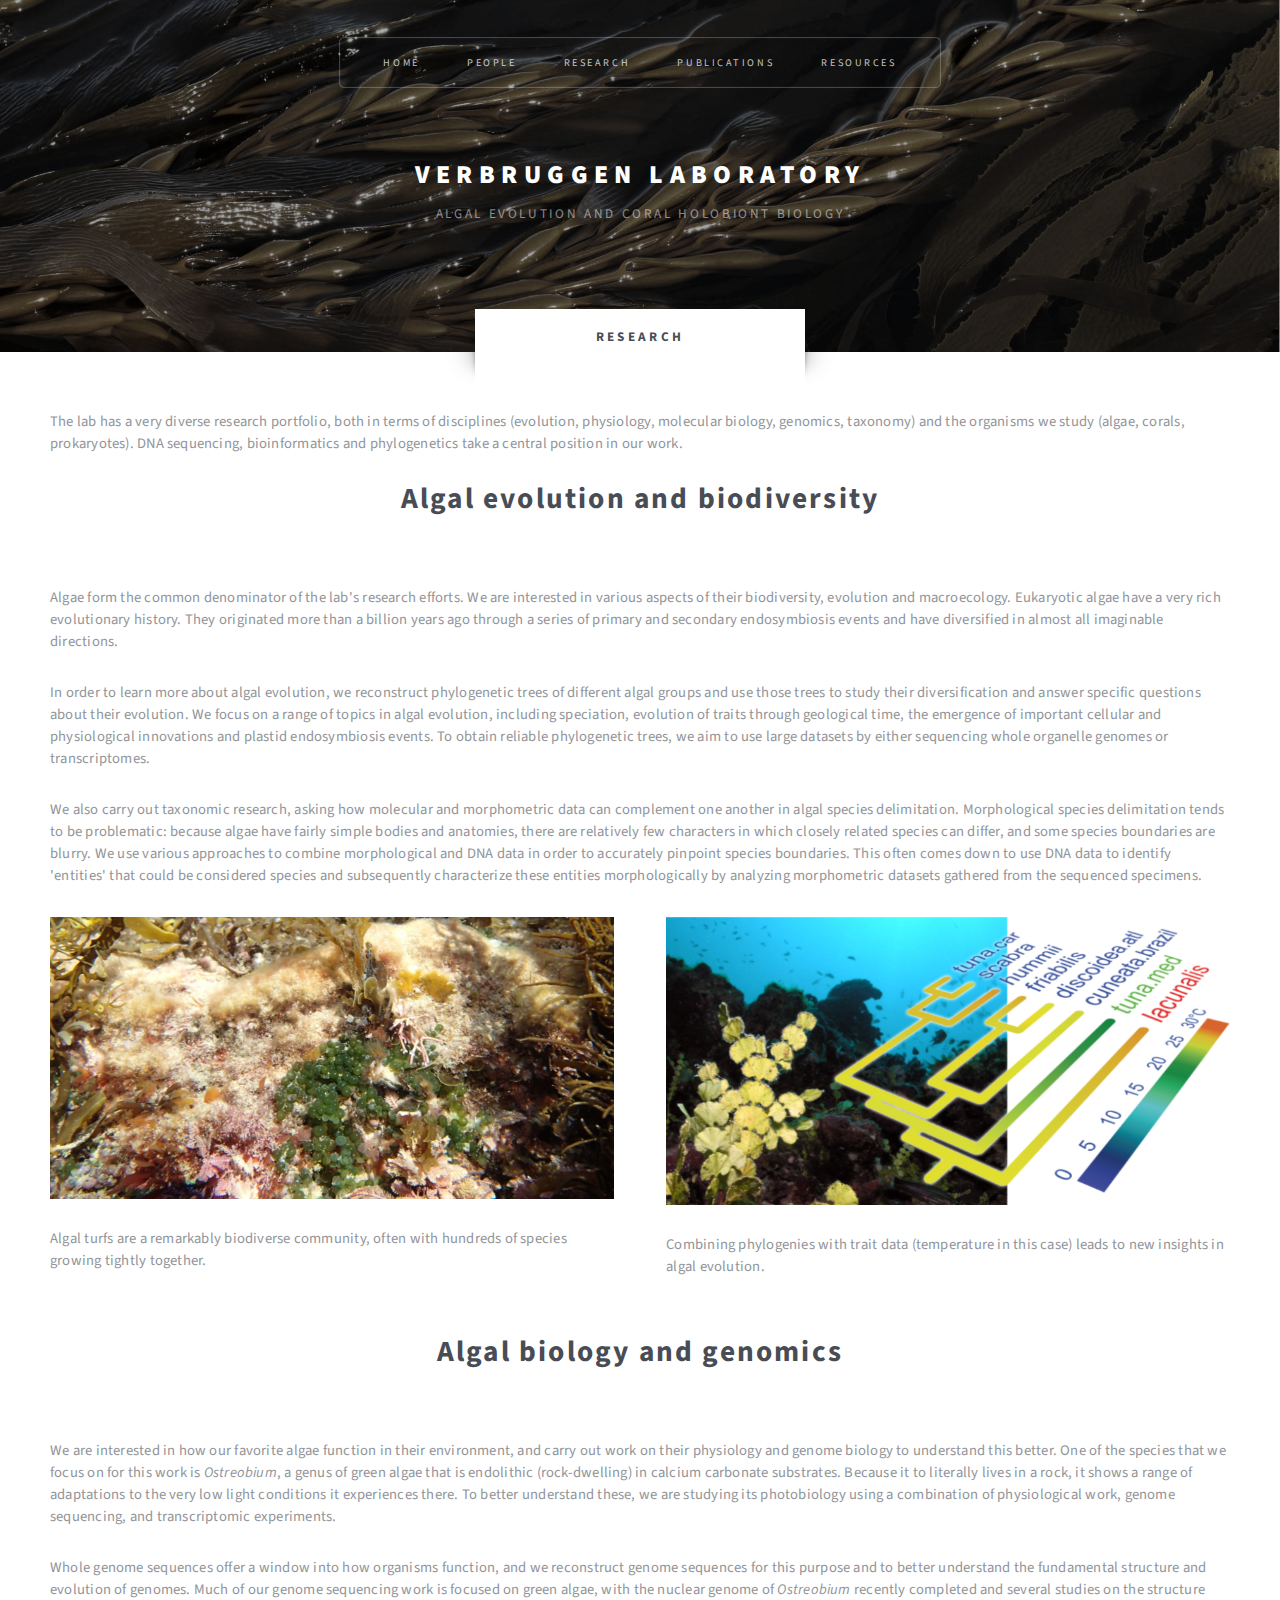
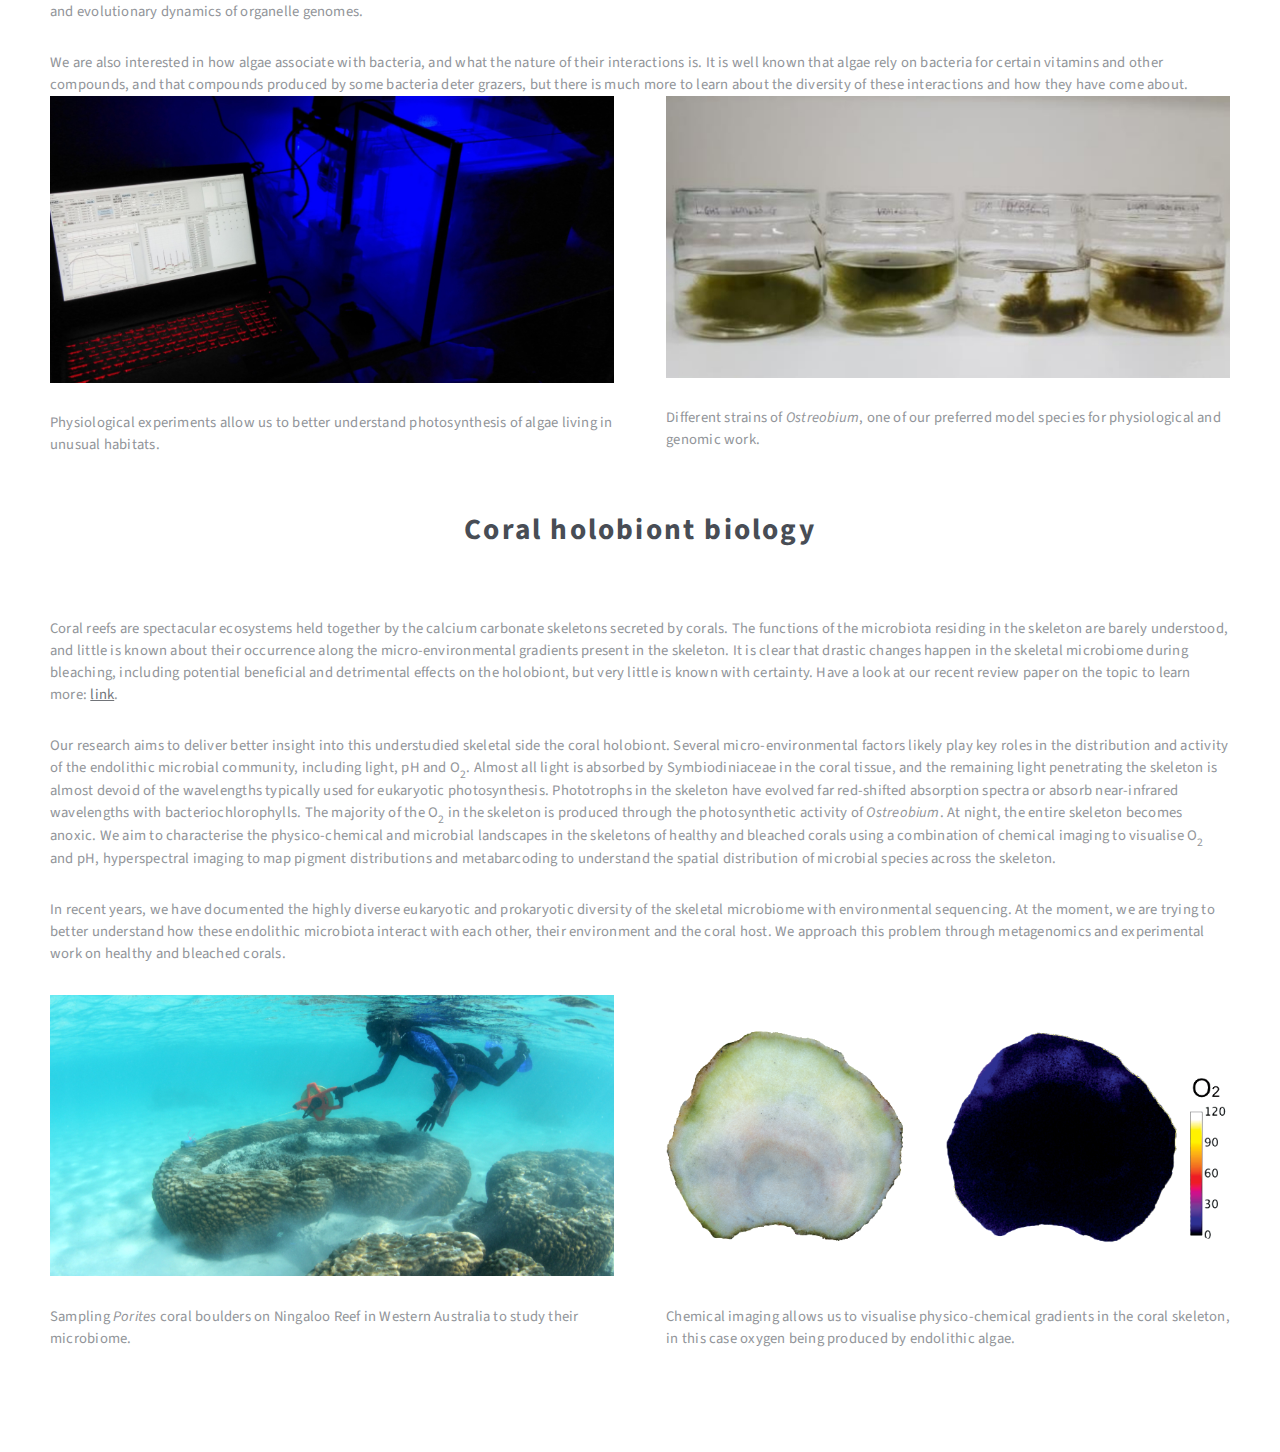
<file: research.html>
<!DOCTYPE HTML>
<!--
	Escape Velocity by HTML5 UP
	html5up.net | @ajlkn
	Free for personal and commercial use under the CCA 3.0 license (html5up.net/license)
-->
<html>
	<head>
		<title>Verbruggen lab - Research</title>
		<meta charset="utf-8" />
		<meta name="viewport" content="width=device-width, initial-scale=1, user-scalable=no" />
		<link rel="stylesheet" href="assets/css/main.css" />
	</head>
	<body class="no-sidebar is-preload">
		<div id="page-wrapper">

			<!-- Header -->
				<section id="header" class="wrapper">

					<!-- Logo -->
						<div id="logo">
							<h1><a href="index.html">Verbruggen laboratory</a></h1>
							<p>Algal evolution and Coral holobiont biology</p>
						</div>

					<!-- Nav -->
						<nav id="nav">
							<ul>
								<li><a href="index.html">Home</a></li>
								<li><a href="people.html">People</a></li>
								<li><a href="research.html">Research</a></li>
								<li><a href="publications.html">Publications</a></li>
								<li><a href="resources.html">Resources</a></li>
								<!--<li><a href="software.html">No Sidebar</a></li>-->
							</ul>
						</nav>

				</section>

			<!-- Main -->
				<div id="evolution" class="wrapper style2">
					<div class="title">Research</div>
					<div class="container">

						<!-- Content -->
							<div id="content">
								
								<p>The lab has a very diverse research portfolio, both in terms of disciplines (evolution, physiology, molecular biology, genomics, taxonomy) and the organisms we study (algae, corals, prokaryotes). DNA sequencing, bioinformatics and phylogenetics take a central position in our work.</p>

								<article class="box post" id="evolution">
									<header class="style1">
										<h2>Algal evolution and biodiversity</h2>
									</header>
									<p>Algae form the common denominator of the lab's research efforts. We are interested in various aspects of their biodiversity, evolution and macroecology. Eukaryotic algae have a very rich evolutionary history. They originated more than a billion years ago through a series of primary and secondary endosymbiosis events and have diversified in almost all imaginable directions.</p>

									<!--
									<a href="#" class="image featured">
										<img src="images/pic01_turf.jpg" alt="" />
										Algal turfs are incredibly biodiverse assemblages, often with hundreds of species growing tightly together.
									</a>
									-->

									<p>In order to learn more about algal evolution, we reconstruct phylogenetic trees of different algal groups and use those trees to study their diversification and answer specific questions about their evolution. We focus on a range of topics in algal evolution, including speciation, evolution of traits through geological time, the emergence of important cellular and physiological innovations and plastid endosymbiosis events. To obtain reliable phylogenetic trees, we aim to use large datasets by either sequencing whole organelle genomes or transcriptomes.</p>

									<p>We also carry out taxonomic research, asking how molecular and morphometric data can complement
									one another in algal species delimitation. Morphological species delimitation tends to be problematic: because algae have fairly simple bodies and anatomies, there are relatively few characters in which closely related species can differ, and some species boundaries are blurry. We use various approaches to combine morphological and DNA data in order to accurately pinpoint species boundaries. This often comes down to use DNA data to identify 'entities' that could be considered species and subsequently characterize these entities morphologically by analyzing morphometric datasets gathered from the sequenced specimens.</p>

									<div class="row gtr-150">
										<div class="col-6 col-12-small">
											<section class="box">
												<a href="#" class="image featured"><img src="images/pic05_turf.jpg" alt="" /></a>
												<p>Algal turfs are a remarkably biodiverse community, often with hundreds of species growing tightly together.</p>
											</section>
										</div>
										<div class="col-6 col-12-small">
											<section class="box">
												<a href="#" class="image featured"><img src="images/pic06_halimeda.jpg" alt="" /></a>
												<p>Combining phylogenies with trait data (temperature in this case) leads to new insights in algal evolution.</p>
											</section>
										</div>
									</div>
								</article>


								<article class="box post" id="genomics">
									<header class="style1">
										<h2>Algal biology and genomics</h2>
									</header>
									<p>We are interested in how our favorite algae function in their environment, and carry out work on their physiology and genome biology to understand this better. One of the species that we focus on for this work is <i>Ostreobium</i>, a genus of green algae that is endolithic (rock-dwelling) in calcium carbonate substrates. Because it to literally lives in a rock, it shows a range of adaptations to the very low light conditions it experiences there. To better understand these, we are studying its photobiology using a combination of physiological work, genome sequencing, and transcriptomic experiments.</p>

									<p>Whole genome sequences offer a window into how organisms function, and we reconstruct genome sequences for this purpose and to better understand the fundamental structure and evolution of genomes. Much of our genome sequencing work is focused on green algae, with the nuclear genome of <i>Ostreobium</i> recently completed and several studies on the structure and evolutionary dynamics of organelle genomes.</p>

									We are also interested in how algae associate with bacteria, and what the nature of their interactions is. It is well known that algae rely on bacteria for certain vitamins and other compounds, and that compounds produced by some bacteria deter grazers, but there is much more to learn about the diversity of these interactions and how they have come about.

									<div class="row gtr-150">
										<div class="col-6 col-12-small">
											<section class="box">
												<a href="#" class="image featured"><img src="images/pic05_photophys.jpg" alt="" /></a>
												<p>Physiological experiments allow us to better understand photosynthesis of algae living in unusual habitats.</p>
											</section>
										</div>
										<div class="col-6 col-12-small">
											<section class="box">
												<a href="#" class="image featured"><img src="images/pic06_ostreobium.jpg" alt="" /></a>
												<p>Different strains of <i>Ostreobium</i>, one of our preferred model species for physiological and genomic work.</p>
											</section>
										</div>
									</div>
								</article>


								<article class="box post" id="coral">
									<header class="style1">
										<h2>Coral holobiont biology</h2>
									</header>

									<p>Coral reefs are spectacular ecosystems held together by the calcium carbonate skeletons secreted by corals. The functions of the microbiota residing in the skeleton are barely understood, and little is known about their occurrence along the micro-environmental gradients present in the skeleton. It is clear that drastic changes happen in the skeletal microbiome during bleaching, including potential beneficial and detrimental effects on the holobiont, but very little is known with certainty. Have a look at our recent review paper on the topic to learn more: <a href="https://doi.org/10.1186/s40168-019-0762-y">link</a>.</p>

									<p>Our research aims to deliver better insight into this understudied skeletal side the coral holobiont. Several micro-environmental factors likely play key roles in the distribution and activity of the endolithic microbial community, including light, pH and O<sub>2</sub>. Almost all light is absorbed by Symbiodiniaceae in the coral tissue, and the remaining light penetrating the skeleton is almost devoid of the wavelengths typically used for eukaryotic photosynthesis. Phototrophs in the skeleton have evolved far red-shifted absorption spectra or absorb near-infrared wavelengths with bacteriochlorophylls. The majority of the O<sub>2</sub> in the skeleton is produced through the photosynthetic activity of <i>Ostreobium</i>. At night, the entire skeleton becomes anoxic. We aim to characterise the physico-chemical and microbial landscapes in the skeletons of healthy and bleached corals using a combination of chemical imaging to visualise O<sub>2</sub> and pH, hyperspectral imaging to map pigment distributions and metabarcoding to understand the spatial distribution of microbial species across the skeleton.</p>

									<p>In recent years, we have documented the highly diverse eukaryotic and prokaryotic diversity of the skeletal microbiome with environmental sequencing. At the moment, we are trying to better understand how these endolithic microbiota interact with each other, their environment and the coral host. We approach this problem through metagenomics and experimental work on healthy and bleached corals.</p>

									<div class="row gtr-150">
										<div class="col-6 col-12-small">
											<section class="box">
												<a href="#" class="image featured"><img src="images/pic05_coral_sampling.jpg" alt="" /></a>
												<p>Sampling <i>Porites</i> coral boulders on Ningaloo Reef in Western Australia to study their microbiome.</p>
											</section>
										</div>
										<div class="col-6 col-12-small">
											<section class="box">
												<a href="#" class="image featured"><img src="images/pic06_chemical_imaging.png" alt="" /></a>
												<p>Chemical imaging allows us to visualise physico-chemical gradients in the coral skeleton, in this case oxygen being produced by endolithic algae.</p>
											</section>
										</div>
									</div>
								</article>

							</div>

					</div>
				</div>



			<!-- Footer
				<section id="footer" class="wrapper">
					<div class="title">Get in touch</div>
					<div class="container">
						<header class="style1">
							<p>
								Like what you see? Follow us on Twitter or shoot us an email.<br />
							</p>
						</header>
						<div class="col-6 col-12-medium">

							
								<section class="feature-list small">
									<div class="row">
										<div class="col-3 col-12-small">
											<section>
												<h3 class="icon solid fa-home">Mailing Address</h3>
												<p>
													School of BioSciences<br />
													University of Melbourne<br />
													Victoria 3010, Australia
												</p>
											</section>
										</div>
										<div class="col-3 col-12-small">
											<section>
												<h3 class="icon solid fa-comment">Social</h3>
												<p>
													<a href="https://twitter.com/heroenv">@heroenv</a><br />
													<a href="https://twitter.com/labverbruggen">@labverbruggen</a>
												</p>
											</section>
										</div>
										<div class="col-3 col-12-small">
											<section>
												<h3 class="icon solid fa-envelope">Email</h3>
												<p>
													<a href="mailto:heroen@unimelb.edu.au">heroen@unimelb.edu.au</a>
												</p>
											</section>
										</div>
										<div class="col-3 col-12-small">
											<section>
												<h3 class="icon solid fa-phone">Phone</h3>
												<p>
													+61 3 9035 9993
												</p>
											</section>
										</div>
									</div>
								</section>

						</div>
						<div id="copyright">
							<ul>
								<li>&copy; Heroen Verbruggen</li><li>Design: <a href="http://html5up.net">HTML5 UP</a></li>
							</ul>
						</div>
					</div>
				</section> -->

		</div>

		<!-- Scripts -->
			<script src="assets/js/jquery.min.js"></script>
			<script src="assets/js/jquery.dropotron.min.js"></script>
			<script src="assets/js/browser.min.js"></script>
			<script src="assets/js/breakpoints.min.js"></script>
			<script src="assets/js/util.js"></script>
			<script src="assets/js/main.js"></script>

	</body>
</html>
</file>
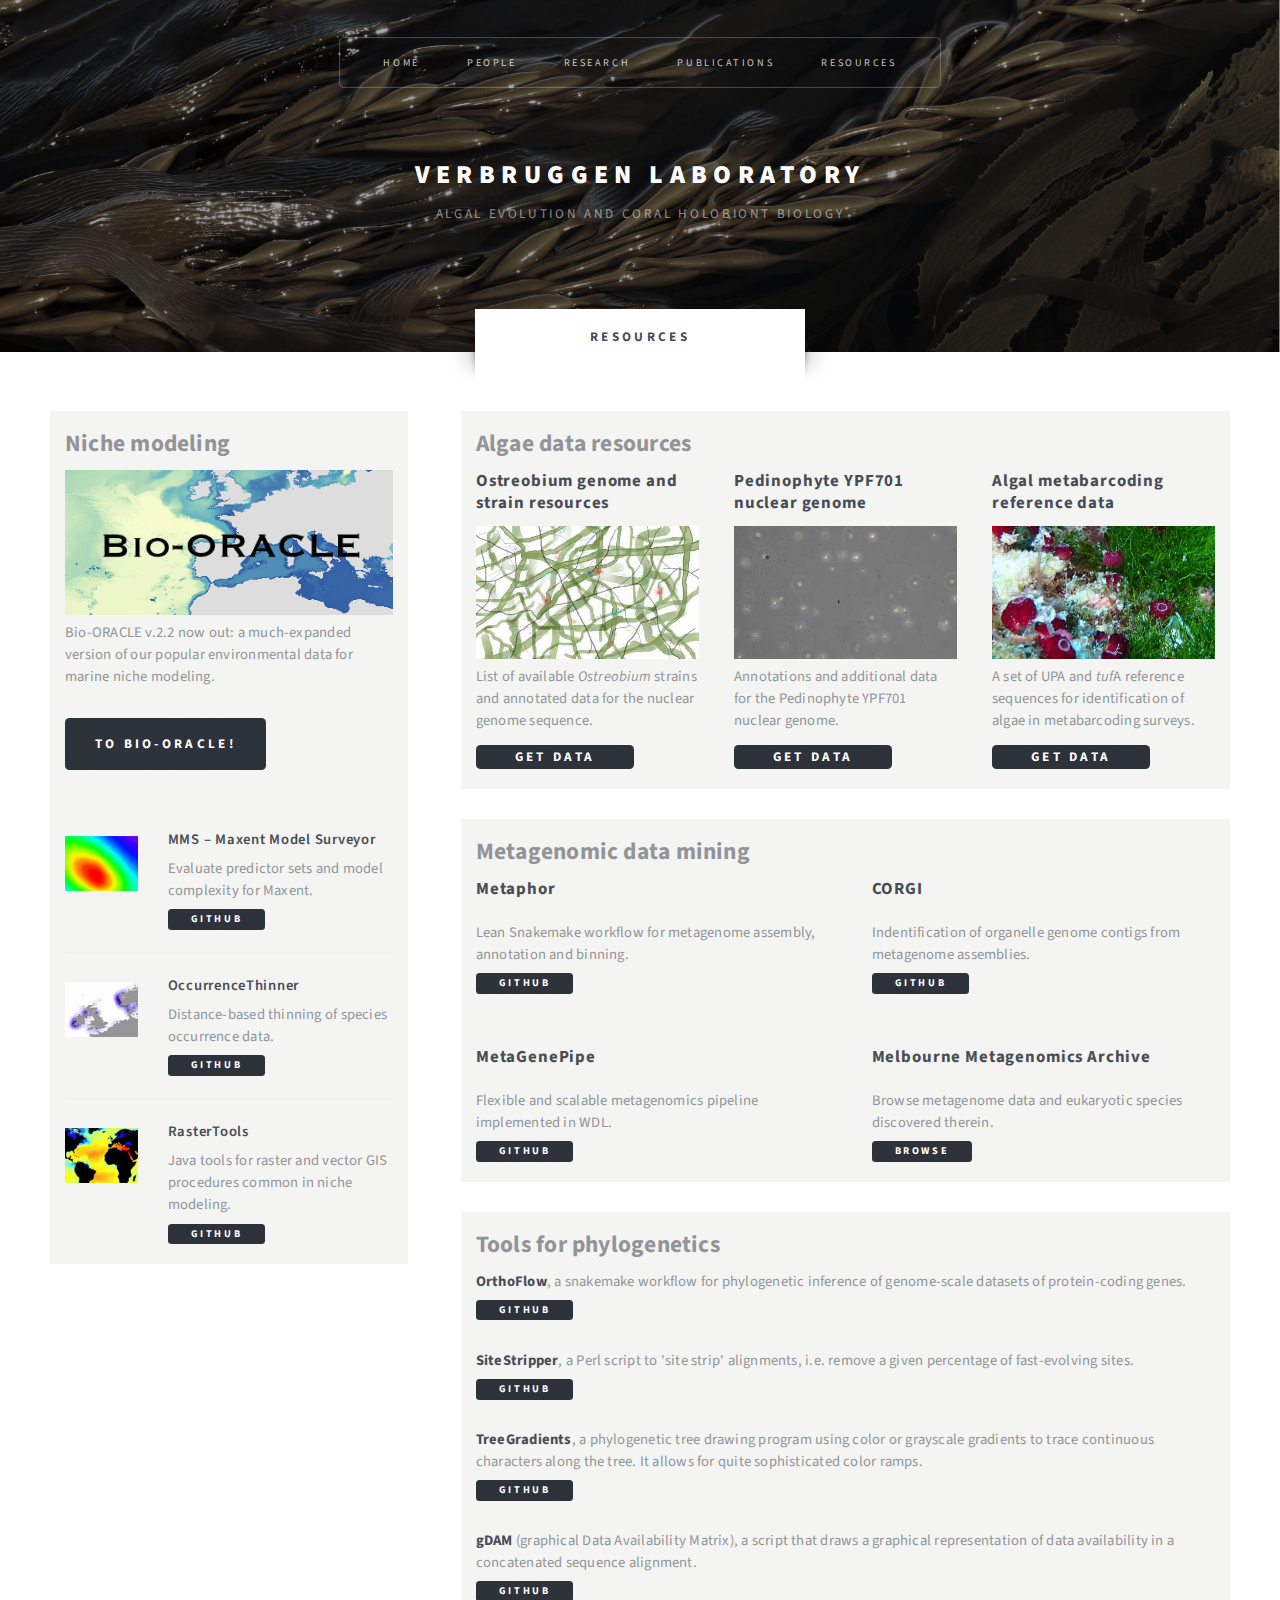
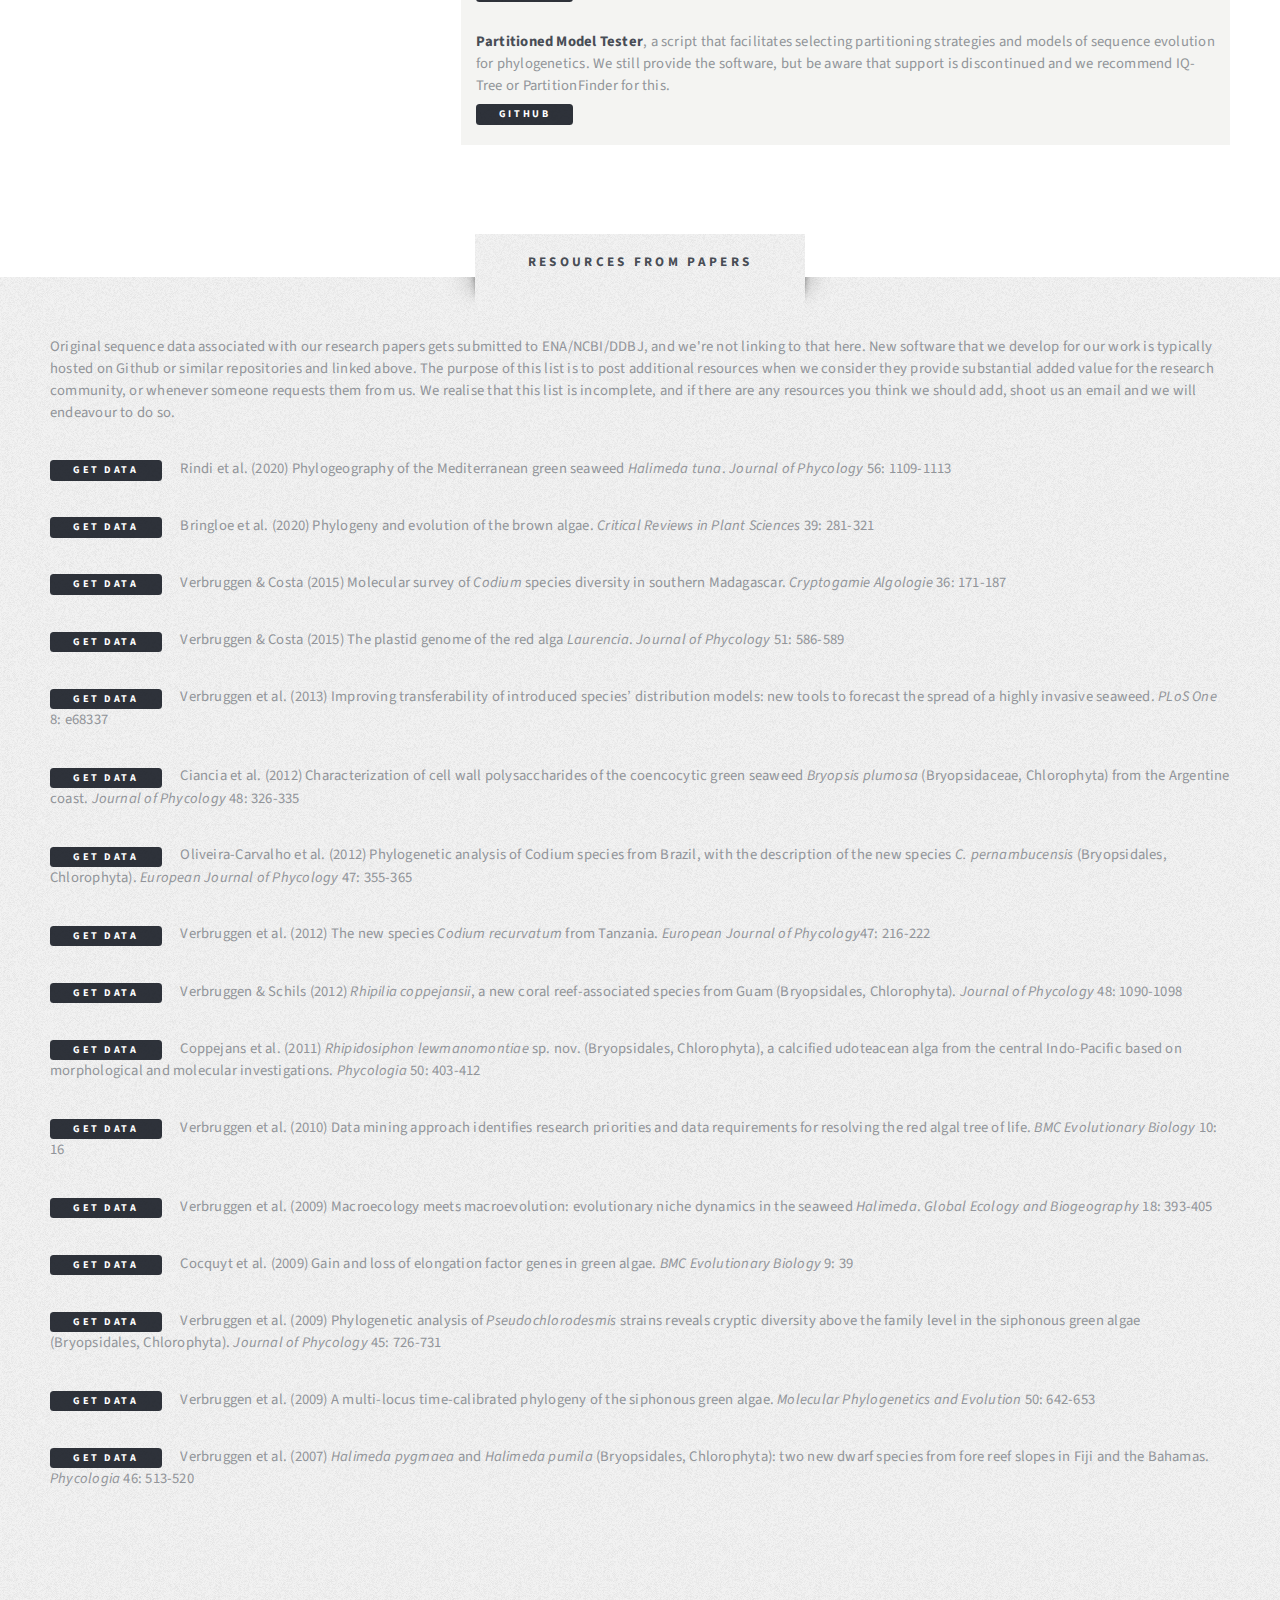
<file: resources.html>
<!DOCTYPE HTML>
<!--
	Escape Velocity by HTML5 UP
	html5up.net | @ajlkn
	Free for personal and commercial use under the CCA 3.0 license (html5up.net/license)
-->
<html>
	<head>
		<title>Verbruggen lab - Research</title>
		<meta charset="utf-8" />
		<meta name="viewport" content="width=device-width, initial-scale=1, user-scalable=no" />
		<link rel="stylesheet" href="assets/css/main.css" />
		<style>
			.myColoredBackground {
				background-color: #F4F4F2;
				padding: 2px 15px 20px 15px;
				margin: 0 0 30px 0;
			}
			.myWhiteBackground {
				background-color: #FFFFFF;
				padding: 2px 15px 20px 15px;
				margin: 0 0 30px 0;
			}
		</style>
	</head>
	<body class="left-sidebar is-preload">
		<div id="page-wrapper">

			<!-- Header -->
				<section id="header" class="wrapper">

					<!-- Logo -->
						<div id="logo">
							<h1><a href="index.html">Verbruggen laboratory</a></h1>
							<p>Algal evolution and Coral holobiont biology</p>
						</div>

					<!-- Nav -->
						<nav id="nav">
							<ul>
								<li><a href="index.html">Home</a></li>
								<li><a href="people.html">People</a></li>
								<li><a href="research.html">Research</a></li>
								<li><a href="publications.html">Publications</a></li>
								<li><a href="resources.html">Resources</a></li>
								<!--<li><a href="software.html">No Sidebar</a></li>-->
							</ul>
						</nav>

				</section>

			<!-- Main -->
				<section id="main" class="wrapper style2">
					<div class="title">Resources</div>
					<div class="container">
						<div class="row gtr-150">
							<div class="col-4 col-12-medium">

								<!-- Sidebar -->
									<div id="sidebar" class="myColoredBackground">
										<section class="box">
											<p style="font-size:1.6em; padding: 20px 0 0 0; margin: 0 0 15px 0; font-weight: bold;">Niche modeling</p>
											
											<a href="https://www.bio-oracle.org/index.php"><img src="resources/BioORACLE.png" width="100%"/></a>
											<p>Bio-ORACLE v.2.2 now out: a much-expanded version of our popular environmental data for marine niche modeling.</p>
											<a href="https://www.bio-oracle.org/index.php" class="button style3">To Bio-ORACLE!</a>
										</section>
										<section class="box">
											
											<ul class="style2">
												<li>
													<article class="box post-excerpt">
														<img class="image left" src="resources/MMS_thumbnail.jpg" alt="" />
														<h3>MMS &ndash; Maxent Model Surveyor</h3>
														<p>Evaluate predictor sets and model complexity for Maxent.<br />
														<a href="https://github.com/hverbruggen/MMS" class="button style32">Github</a></p>
													</article>
												</li>
												<li>
													<article class="box post-excerpt">
														<img class="image left" src="resources/OccurrenceThinner_thumbnail.jpg" alt="" />
														<h3>OccurrenceThinner</h3>
														<p>Distance-based thinning of species occurrence data.<br />
														<a href="https://github.com/hverbruggen/OccurrenceThinner" class="button style32">Github</a></p>
													</article>
												</li>
												<li>
													<article class="box post-excerpt">
														<img class="image left" src="resources/RasterTools_thumbnail.jpg" alt="" />
														<h3>RasterTools</h3>
														<p>Java tools for raster and vector GIS procedures common in niche modeling.<br />
														<a href="https://github.com/hverbruggen/RasterTools" class="button style32">Github</a></p>
													</article>
												</li>
											</ul>
										</section>

									</div>

							</div>
							<div class="col-8 col-12-medium imp-medium">

								<!-- Content -->
									<div id="content">

<!-- use this for 2-column content
										<div class="myColoredBackground">
											<article class="box post">
											<p style="font-size:1.6em; padding: 20px 0 0 0; margin: 0 0 15px 0; font-weight: bold;">Algae data resources</p>
											
												<div class="row gtr-150">
													<div class="col-6 col-12-small">
														<section class="box">
															<h2>The Ostreobium genome</h2>
															<a href="https://doi.org/10.5281/zenodo.4391443"><img src="resources/OstreobiumGenome.jpg" width="100%"/></a>
															<p>Annotations and additional data for the <i>Ostreobium</i> nuclear genome.<br />
															<a href="https://doi.org/10.5281/zenodo.4391443" class="button style31">Get data</a></p>
														</section>
													</div>
													<div class="col-6 col-12-small">
														<section class="box">
															<h2>Metabarcoding reference data</h2>
															<a href="https://doi.org/10.26188/c.5132798.v1"><img src="resources/MetabarcodingReferenceData.jpg" width="100%"/></a>
															<p>UPA and <i>tuf</i>A reference data for identification of algae in metabarcoding.<br />
															<a href="https://doi.org/10.26188/c.5132798.v1" class="button style31">Get data</a></p>
															
														</section>
													</div>
												</div>
											</article>
										</div>
-->

										<div class="myColoredBackground">
											<article class="box post">
											<p style="font-size:1.6em; padding: 20px 0 0 0; margin: 0 0 15px 0; font-weight: bold;">Algae data resources</p>

												<div class="row aln-center">
													<div class="col-4 col-12-medium">
														<section class="highlight">
															<h2>Ostreobium genome and strain resources</h2>
															<a href="resources/Ostreobium_Resources.html"><img src="resources/OstreobiumGenome.jpg" width="100%"/></a>
															<p>List of available <i>Ostreobium</i> strains and annotated data for the nuclear genome sequence.<br />
															<a href="resources/Ostreobium_Resources.html" class="button style31">Get data</a></p>
														</section>
													</div>
													<div class="col-4 col-12-medium">
														<section class="highlight">
															<h2>Pedinophyte YPF701 nuclear genome</h2>
															<a href="resources/Pedinophyte_YPF701.html"><img src="resources/Pedinophyte_YPF701.jpg" width="100%"/></a>
															<p>Annotations and additional data for the Pedinophyte YPF701 nuclear genome.<br />
															<a href="resources/Pedinophyte_YPF701.html" class="button style31">Get data</a></p>
														</section>
													</div>
													<div class="col-4 col-12-medium">
														<section class="highlight">
															<h2>Algal metabarcoding reference data</h2>
															<a href="https://doi.org/10.26188/c.5132798.v1"><img src="resources/MetabarcodingReferenceData.jpg" width="100%"/></a>
															<p>A set of UPA and <i>tuf</i>A reference sequences for identification of algae in metabarcoding surveys.<br />
															<a href="https://doi.org/10.26188/c.5132798.v1" class="button style31">Get data</a></p>
														</section>
													</div>
												</div>

											</article>
										</div>
												


									<div class="myColoredBackground">
										<article class="box post">
										<p style="font-size:1.6em; padding: 20px 0 0 0; margin: 0 0 15px 0; font-weight: bold;">Metagenomic data mining</p>
										
											<div class="row gtr-150">
												<div class="col-6 col-12-medium">
													<section class="box">
														<header>
															<h2>Metaphor</h2>
														</header>
														<p>Lean Snakemake workflow for metagenome assembly, annotation and binning.<br/>
														<a href="https://github.com/vinisalazar/metaphor" class="button style32">Github</a></p>
													</section>
												</div>
												<div class="col-6 col-12-medium">
													<section class="box">
														<header>
															<h2>CORGI</h2>
														</header>
														<p>Indentification of organelle genome contigs from metagenome assemblies.<br/>
														<a href="https://github.com/rbturnbull/corgi" class="button style32">Github</a></p>
													</section>
												</div>
												<div class="col-6 col-12-medium">
													<section class="box">
														<header>
															<h2>MetaGenePipe</h2>
														</header>
														<p>Flexible and scalable metagenomics pipeline implemented in WDL.<br/>
														<a href="https://github.com/ParkvilleData/MetaGenePipe" class="button style32">Github</a></p>
													</section>
												</div>
												<div class="col-6 col-12-medium">
													<section class="box">
														<header>
															<h2>Melbourne Metagenomics Archive</h2>
														</header>
														<p>Browse metagenome data and eukaryotic species discovered therein.<br/>
														<a href="https://mma.unimelb.edu.au/" class="button style32">Browse</a></p>
													</section>
												</div>
											</div>
										</article>
									</div>



									<div class="myColoredBackground">
										<article class="box post">
											<p style="font-size:1.6em; padding: 20px 0 0 0; margin: 0 0 15px 0; font-weight: bold;">Tools for phylogenetics</p>
											
											<p><b>OrthoFlow</b>, a snakemake workflow for phylogenetic inference of genome-scale datasets of protein-coding genes. <br />
											<a href="https://github.com/rbturnbull/orthoflow" class="button style32">Github</a></p>

											<p><b>SiteStripper</b>, a Perl script to 'site strip' alignments, i.e. remove a given percentage of fast-evolving sites. <br />
											<a href="https://github.com/hverbruggen/SiteStripper" class="button style32">Github</a></p>

											<p><b>TreeGradients</b>, a phylogenetic tree drawing program using color or grayscale gradients to trace continuous characters along the tree. It allows for quite sophisticated color ramps. <br />
											<a href="https://github.com/hverbruggen/TreeGradients" class="button style32">Github</a></p>

											<p><b>gDAM</b> (graphical Data Availability Matrix), a script that draws a graphical representation of data availability in a concatenated sequence alignment. <br />
											<a href="https://github.com/hverbruggen/gDAM" class="button style32">Github</a></p>

											<p><b>Partitioned Model Tester</b>, a script that facilitates selecting partitioning strategies and models of sequence evolution for phylogenetics. We still provide the software, but be aware that support is discontinued and we recommend IQ-Tree or PartitionFinder for this. <br />
											<a href="https://github.com/hverbruggen/PMT" class="button style32">Github</a></p>
										</article>
									</div>



							</div>
						</div>
					</div>
				</section>

			<!-- Highlights -->
				<section id="highlights" class="wrapper style3">
					<div class="title">Resources from papers</div>
					<div class="container">
						<p>Original sequence data associated with our research papers gets submitted to ENA/NCBI/DDBJ, and we're not linking to that here. New software that we develop for our work is typically hosted on Github or similar repositories and linked above. The purpose of this list is to post additional resources when we consider they provide substantial added value for the research community, or whenever someone requests them from us. We realise that this list is incomplete, and if there are any resources you think we should add, shoot us an email and we will endeavour to do so.</p>
						
						<p>
							<a href="https://doi.org/10.26188/5e5468e745638" class="button style32">Get data</a>
							Rindi et al. (2020) Phylogeography of the Mediterranean green seaweed <i>Halimeda tuna</i>. <i>Journal of Phycology</i> 56: 1109-1113
						</p>

						<p>
							<a href="https://doi.org/10.26188/c.5048294.v1" class="button style32">Get data</a> 
							Bringloe et al. (2020) Phylogeny and evolution of the brown algae. <i>Critical Reviews in Plant Sciences</i> 39: 281-321
						</p>

						<p>
							<a href="https://doi.org/10.6084/m9.figshare.1290723.v3" class="button style32">Get data</a> 
							Verbruggen & Costa (2015) Molecular survey of <i>Codium</i> species diversity in southern Madagascar. <i>Cryptogamie Algologie</i> 36: 171-187
						</p>

						<p>
							<a href="https://figshare.com/projects/Laurencia_chloroplast_genome/89816" class="button style32">Get data</a> 
							Verbruggen & Costa (2015) The plastid genome of the red alga <i>Laurencia</i>. <i>Journal of Phycology</i> 51: 586-589
						</p>

						<p>
							<a href="https://doi.org/10.6084/m9.figshare.c.5134031.v1" class="button style32">Get data</a> 
							Verbruggen et al. (2013) Improving transferability of introduced species’ distribution models: new tools to forecast the spread of a highly invasive seaweed. <i>PLoS One</i> 8: e68337
						</p>

						<p>
							<a href="resources/JPY-48-326.zip" class="button style32">Get data</a> 
							Ciancia et al. (2012) Characterization of cell wall polysaccharides of the coencocytic green seaweed <i>Bryopsis plumosa</i> (Bryopsidaceae, Chlorophyta) from the Argentine coast. <i>Journal of Phycology</i> 48: 326-335
						</p>

						<p>
							<a href="resources/EJP-47-355.zip" class="button style32">Get data</a> 
							Oliveira-Carvalho et al. (2012) Phylogenetic analysis of Codium species from Brazil, with the description of the new species <i>C. pernambucensis</i> (Bryopsidales, Chlorophyta). <i>European Journal of Phycology</i> 47: 355-365
						</p>

						<p>
							<a href="resources/EJP-47-216.zip" class="button style32">Get data</a> 
							Verbruggen et al. (2012) The new species <i>Codium recurvatum</i> from Tanzania. <i>European Journal of Phycology</i>47: 216-222
						</p>

						<p>
							<a href="resources/JPY-48-1090.zip" class="button style32">Get data</a> 
							Verbruggen & Schils (2012) <i>Rhipilia coppejansii</i>, a new coral reef-associated species from Guam (Bryopsidales, Chlorophyta). <i>Journal of Phycology</i> 48: 1090-1098
						</p>

						<p>
							<a href="resources/PHY-50-403.zip" class="button style32">Get data</a> 
							Coppejans et al. (2011) <i>Rhipidosiphon lewmanomontiae</i> sp. nov. (Bryopsidales, Chlorophyta), a calcified udoteacean alga from the central Indo-Pacific based on morphological and molecular investigations. <i>Phycologia</i> 50: 403-412
						</p>

						<p>
							<a href="resources/BEB-10-16.zip" class="button style32">Get data</a> 
							Verbruggen et al. (2010) Data mining approach identifies research priorities and data requirements for resolving the red algal tree of life. <i>BMC Evolutionary Biology</i> 10: 16
						</p>

						<p>
							<a href="resources/GEB-18-393.zip" class="button style32">Get data</a> 
							Verbruggen et al. (2009) Macroecology meets macroevolution: evolutionary niche dynamics in the seaweed <i>Halimeda</i>. <i>Global Ecology and Biogeography</i> 18: 393-405
						</p>

						<p>
							<a href="resources/BEB-9-39.zip" class="button style32">Get data</a> 
							Cocquyt et al. (2009) Gain and loss of elongation factor genes in green algae. <i>BMC Evolutionary Biology</i> 9: 39
						</p>

						<p>
							<a href="resources/JPY-45-726.zip" class="button style32">Get data</a> 
							Verbruggen et al. (2009) Phylogenetic analysis of <i>Pseudochlorodesmis</i> strains reveals cryptic diversity above the family level in the siphonous green algae (Bryopsidales, Chlorophyta). <i>Journal of Phycology</i> 45: 726-731
						</p>

						<p>
							<a href="resources/MPE-50-642.zip" class="button style32">Get data</a> 
							Verbruggen et al. (2009) A multi-locus time-calibrated phylogeny of the siphonous green algae. <i>Molecular Phylogenetics and Evolution</i> 50: 642-653
						</p>

						<p>
							<a href="resources/PHY-46-513.zip" class="button style32">Get data</a> 
							Verbruggen et al. (2007) <i>Halimeda pygmaea</i> and <i>Halimeda pumila</i> (Bryopsidales, Chlorophyta): two new dwarf species from fore reef slopes in Fiji and the Bahamas. <i>Phycologia</i> 46: 513-520
						</p>




					</div>
				</section>


		</div>

		<!-- Scripts -->
			<script src="assets/js/jquery.min.js"></script>
			<script src="assets/js/jquery.dropotron.min.js"></script>
			<script src="assets/js/browser.min.js"></script>
			<script src="assets/js/breakpoints.min.js"></script>
			<script src="assets/js/util.js"></script>
			<script src="assets/js/main.js"></script>

	</body>
</html>
</file>
<file: assets/css/main.css>
@import url("fontawesome-all.min.css");
@import url("https://fonts.googleapis.com/css?family=Source+Sans+Pro:400,400italic,700,900");

/*
	Escape Velocity by HTML5 UP
	html5up.net | @ajlkn
	Free for personal and commercial use under the CCA 3.0 license (html5up.net/license)
*/

html, body, div, span, applet, object,
iframe, h1, h2, h3, h4, h5, h6, p, blockquote,
pre, a, abbr, acronym, address, big, cite,
code, del, dfn, em, img, ins, kbd, q, s, samp,
small, strike, strong, sub, sup, tt, var, b,
u, i, center, dl, dt, dd, ol, ul, li, fieldset,
form, label, legend, table, caption, tbody,
tfoot, thead, tr, th, td, article, aside,
canvas, details, embed, figure, figcaption,
footer, header, hgroup, menu, nav, output, ruby,
section, summary, time, mark, audio, video {
	margin: 0;
	padding: 0;
	border: 0;
	font-size: 100%;
	font: inherit;
	vertical-align: baseline;}

article, aside, details, figcaption, figure,
footer, header, hgroup, menu, nav, section {
	display: block;}

body {
	line-height: 1;
}

ol, ul {
	list-style: none;
}

blockquote, q {
	quotes: none;
}

	blockquote:before, blockquote:after, q:before, q:after {
		content: '';
		content: none;
	}

table {
	border-collapse: collapse;
	border-spacing: 0;
}

body {
	-webkit-text-size-adjust: none;
}

mark {
	background-color: transparent;
	color: inherit;
}

input::-moz-focus-inner {
	border: 0;
	padding: 0;
}

input, select, textarea {
	-moz-appearance: none;
	-webkit-appearance: none;
	-ms-appearance: none;
	appearance: none;
}

/* Basic */

	@-ms-viewport {
		width: device-width;
	}

	html {
		box-sizing: border-box;
	}

	*, *:before, *:after {
		box-sizing: inherit;
	}

	body.is-preload *, body.is-preload *:before, body.is-preload *:after {
		-moz-animation: none !important;
		-webkit-animation: none !important;
		-ms-animation: none !important;
		animation: none !important;
		-moz-transition: none !important;
		-webkit-transition: none !important;
		-ms-transition: none !important;
		transition: none !important;
	}

	body, input, textarea, select {
		font-family: 'Source Sans Pro', sans-serif;
		font-weight: 400;
		color: #919499;
		font-size: 14pt;
		line-height: 1.75em;
		letter-spacing: 0.025em;
	}

	h1, h2, h3, h4, h5, h6 {
		font-weight: 700;
		color: #484d55;
	}

		h1 a, h2 a, h3 a, h4 a, h5 a, h6 a {
			color: inherit;
			text-decoration: none;
		}

	a {
		-moz-transition: color .25s ease-in-out;
		-webkit-transition: color .25s ease-in-out;
		-ms-transition: color .25s ease-in-out;
		transition: color .25s ease-in-out;
		text-decoration: underline;
		color: #717479;
	}

		a:hover {
			text-decoration: none;
		}

	strong, b {
		font-weight: 700;
		color: #484d55;
	}

	blockquote {
		border-left: solid 0.5em #ddd;
		padding: 1em 0 1em 2em;
		font-style: italic;
	}

	em, i {
		font-style: italic;
	}

	hr {
		border: 0;
		border-top: solid 1px #ddd;
		margin: 2em 0 2em 0;
	}

	sub {
		position: relative;
		top: 0.5em;
		font-size: 0.8em;
	}

	sup {
		position: relative;
		top: -0.5em;
		font-size: 0.8em;
	}

	.nobr {
		white-space: nowrap;
	}

	br.clear {
		clear: both;
	}

	p, ul, ol, dl, table, blockquote, form {
		margin-bottom: 2em;
	}

/* Container */

	.container {
		margin: 0 auto;
		max-width: 100%;
		width: 68em;
	}

		@media screen and (max-width: 1680px) {

			.container {
				width: 70em;
			}

		}

		@media screen and (max-width: 1280px) {

			.container {
				width: calc(100% - 100px);
			}

		}

		@media screen and (max-width: 980px) {

			.container {
				width: calc(100% - 100px);
			}

		}

		@media screen and (max-width: 736px) {

			.container {
				width: calc(100% - 40px);
			}

		}

/* Row */

	.row {
		display: flex;
		flex-wrap: wrap;
		box-sizing: border-box;
		align-items: stretch;
	}

		.row > * {
			box-sizing: border-box;
		}

		.row.gtr-uniform > * > :last-child {
			margin-bottom: 0;
		}

		.row.aln-left {
			justify-content: flex-start;
		}

		.row.aln-center {
			justify-content: center;
		}

		.row.aln-right {
			justify-content: flex-end;
		}

		.row.aln-top {
			align-items: flex-start;
		}

		.row.aln-middle {
			align-items: center;
		}

		.row.aln-bottom {
			align-items: flex-end;
		}

		.row > .imp {
			order: -1;
		}

		.row > .col-1 {
			width: 8.33333%;
		}

		.row > .off-1 {
			margin-left: 8.33333%;
		}

		.row > .col-2 {
			width: 16.66667%;
		}

		.row > .off-2 {
			margin-left: 16.66667%;
		}

		.row > .col-3 {
			width: 25%;
		}

		.row > .off-3 {
			margin-left: 25%;
		}

		.row > .col-4 {
			width: 33.33333%;
		}

		.row > .off-4 {
			margin-left: 33.33333%;
		}

		.row > .col-5 {
			width: 41.66667%;
		}

		.row > .off-5 {
			margin-left: 41.66667%;
		}

		.row > .col-6 {
			width: 50%;
		}

		.row > .off-6 {
			margin-left: 50%;
		}

		.row > .col-7 {
			width: 58.33333%;
		}

		.row > .off-7 {
			margin-left: 58.33333%;
		}

		.row > .col-8 {
			width: 66.66667%;
		}

		.row > .off-8 {
			margin-left: 66.66667%;
		}

		.row > .col-9 {
			width: 75%;
		}

		.row > .off-9 {
			margin-left: 75%;
		}

		.row > .col-10 {
			width: 83.33333%;
		}

		.row > .off-10 {
			margin-left: 83.33333%;
		}

		.row > .col-11 {
			width: 91.66667%;
		}

		.row > .off-11 {
			margin-left: 91.66667%;
		}

		.row > .col-12 {
			width: 100%;
		}

		.row > .off-12 {
			margin-left: 100%;
		}

		.row.gtr-0 {
			margin-top: 0px;
			margin-left: 0px;
		}

			.row.gtr-0 > * {
				padding: 0px 0 0 0px;
			}

			.row.gtr-0.gtr-uniform {
				margin-top: 0px;
			}

				.row.gtr-0.gtr-uniform > * {
					padding-top: 0px;
				}

		.row.gtr-25 {
			margin-top: -12.5px;
			margin-left: -12.5px;
		}

			.row.gtr-25 > * {
				padding: 12.5px 0 0 12.5px;
			}

			.row.gtr-25.gtr-uniform {
				margin-top: -12.5px;
			}

				.row.gtr-25.gtr-uniform > * {
					padding-top: 12.5px;
				}

		.row.gtr-50 {
			margin-top: -25px;
			margin-left: -25px;
		}

			.row.gtr-50 > * {
				padding: 25px 0 0 25px;
			}

			.row.gtr-50.gtr-uniform {
				margin-top: -25px;
			}

				.row.gtr-50.gtr-uniform > * {
					padding-top: 25px;
				}

		.row {
			margin-top: -50px;
			margin-left: -50px;
		}

			.row > * {
				padding: 50px 0 0 50px;
			}

			.row.gtr-uniform {
				margin-top: -50px;
			}

				.row.gtr-uniform > * {
					padding-top: 50px;
				}

		.row.gtr-150 {
			margin-top: -75px;
			margin-left: -75px;
		}

			.row.gtr-150 > * {
				padding: 75px 0 0 75px;
			}

			.row.gtr-150.gtr-uniform {
				margin-top: -75px;
			}

				.row.gtr-150.gtr-uniform > * {
					padding-top: 75px;
				}

		.row.gtr-200 {
			margin-top: -100px;
			margin-left: -100px;
		}

			.row.gtr-200 > * {
				padding: 100px 0 0 100px;
			}

			.row.gtr-200.gtr-uniform {
				margin-top: -100px;
			}

				.row.gtr-200.gtr-uniform > * {
					padding-top: 100px;
				}

		@media screen and (max-width: 1680px) {

			.row {
				display: flex;
				flex-wrap: wrap;
				box-sizing: border-box;
				align-items: stretch;
			}

				.row > * {
					box-sizing: border-box;
				}

				.row.gtr-uniform > * > :last-child {
					margin-bottom: 0;
				}

				.row.aln-left {
					justify-content: flex-start;
				}

				.row.aln-center {
					justify-content: center;
				}

				.row.aln-right {
					justify-content: flex-end;
				}

				.row.aln-top {
					align-items: flex-start;
				}

				.row.aln-middle {
					align-items: center;
				}

				.row.aln-bottom {
					align-items: flex-end;
				}

				.row > .imp-xlarge {
					order: -1;
				}

				.row > .col-1-xlarge {
					width: 8.33333%;
				}

				.row > .off-1-xlarge {
					margin-left: 8.33333%;
				}

				.row > .col-2-xlarge {
					width: 16.66667%;
				}

				.row > .off-2-xlarge {
					margin-left: 16.66667%;
				}

				.row > .col-3-xlarge {
					width: 25%;
				}

				.row > .off-3-xlarge {
					margin-left: 25%;
				}

				.row > .col-4-xlarge {
					width: 33.33333%;
				}

				.row > .off-4-xlarge {
					margin-left: 33.33333%;
				}

				.row > .col-5-xlarge {
					width: 41.66667%;
				}

				.row > .off-5-xlarge {
					margin-left: 41.66667%;
				}

				.row > .col-6-xlarge {
					width: 50%;
				}

				.row > .off-6-xlarge {
					margin-left: 50%;
				}

				.row > .col-7-xlarge {
					width: 58.33333%;
				}

				.row > .off-7-xlarge {
					margin-left: 58.33333%;
				}

				.row > .col-8-xlarge {
					width: 66.66667%;
				}

				.row > .off-8-xlarge {
					margin-left: 66.66667%;
				}

				.row > .col-9-xlarge {
					width: 75%;
				}

				.row > .off-9-xlarge {
					margin-left: 75%;
				}

				.row > .col-10-xlarge {
					width: 83.33333%;
				}

				.row > .off-10-xlarge {
					margin-left: 83.33333%;
				}

				.row > .col-11-xlarge {
					width: 91.66667%;
				}

				.row > .off-11-xlarge {
					margin-left: 91.66667%;
				}

				.row > .col-12-xlarge {
					width: 100%;
				}

				.row > .off-12-xlarge {
					margin-left: 100%;
				}

				.row.gtr-0 {
					margin-top: 0px;
					margin-left: 0px;
				}

					.row.gtr-0 > * {
						padding: 0px 0 0 0px;
					}

					.row.gtr-0.gtr-uniform {
						margin-top: 0px;
					}

						.row.gtr-0.gtr-uniform > * {
							padding-top: 0px;
						}

				.row.gtr-25 {
					margin-top: -12.5px;
					margin-left: -12.5px;
				}

					.row.gtr-25 > * {
						padding: 12.5px 0 0 12.5px;
					}

					.row.gtr-25.gtr-uniform {
						margin-top: -12.5px;
					}

						.row.gtr-25.gtr-uniform > * {
							padding-top: 12.5px;
						}

				.row.gtr-50 {
					margin-top: -25px;
					margin-left: -25px;
				}

					.row.gtr-50 > * {
						padding: 25px 0 0 25px;
					}

					.row.gtr-50.gtr-uniform {
						margin-top: -25px;
					}

						.row.gtr-50.gtr-uniform > * {
							padding-top: 25px;
						}

				.row {
					margin-top: -50px;
					margin-left: -50px;
				}

					.row > * {
						padding: 50px 0 0 50px;
					}

					.row.gtr-uniform {
						margin-top: -50px;
					}

						.row.gtr-uniform > * {
							padding-top: 50px;
						}

				.row.gtr-150 {
					margin-top: -75px;
					margin-left: -75px;
				}

					.row.gtr-150 > * {
						padding: 75px 0 0 75px;
					}

					.row.gtr-150.gtr-uniform {
						margin-top: -75px;
					}

						.row.gtr-150.gtr-uniform > * {
							padding-top: 75px;
						}

				.row.gtr-200 {
					margin-top: -100px;
					margin-left: -100px;
				}

					.row.gtr-200 > * {
						padding: 100px 0 0 100px;
					}

					.row.gtr-200.gtr-uniform {
						margin-top: -100px;
					}

						.row.gtr-200.gtr-uniform > * {
							padding-top: 100px;
						}

		}

		@media screen and (max-width: 1280px) {

			.row {
				display: flex;
				flex-wrap: wrap;
				box-sizing: border-box;
				align-items: stretch;
			}

				.row > * {
					box-sizing: border-box;
				}

				.row.gtr-uniform > * > :last-child {
					margin-bottom: 0;
				}

				.row.aln-left {
					justify-content: flex-start;
				}

				.row.aln-center {
					justify-content: center;
				}

				.row.aln-right {
					justify-content: flex-end;
				}

				.row.aln-top {
					align-items: flex-start;
				}

				.row.aln-middle {
					align-items: center;
				}

				.row.aln-bottom {
					align-items: flex-end;
				}

				.row > .imp-large {
					order: -1;
				}

				.row > .col-1-large {
					width: 8.33333%;
				}

				.row > .off-1-large {
					margin-left: 8.33333%;
				}

				.row > .col-2-large {
					width: 16.66667%;
				}

				.row > .off-2-large {
					margin-left: 16.66667%;
				}

				.row > .col-3-large {
					width: 25%;
				}

				.row > .off-3-large {
					margin-left: 25%;
				}

				.row > .col-4-large {
					width: 33.33333%;
				}

				.row > .off-4-large {
					margin-left: 33.33333%;
				}

				.row > .col-5-large {
					width: 41.66667%;
				}

				.row > .off-5-large {
					margin-left: 41.66667%;
				}

				.row > .col-6-large {
					width: 50%;
				}

				.row > .off-6-large {
					margin-left: 50%;
				}

				.row > .col-7-large {
					width: 58.33333%;
				}

				.row > .off-7-large {
					margin-left: 58.33333%;
				}

				.row > .col-8-large {
					width: 66.66667%;
				}

				.row > .off-8-large {
					margin-left: 66.66667%;
				}

				.row > .col-9-large {
					width: 75%;
				}

				.row > .off-9-large {
					margin-left: 75%;
				}

				.row > .col-10-large {
					width: 83.33333%;
				}

				.row > .off-10-large {
					margin-left: 83.33333%;
				}

				.row > .col-11-large {
					width: 91.66667%;
				}

				.row > .off-11-large {
					margin-left: 91.66667%;
				}

				.row > .col-12-large {
					width: 100%;
				}

				.row > .off-12-large {
					margin-left: 100%;
				}

				.row.gtr-0 {
					margin-top: 0px;
					margin-left: 0px;
				}

					.row.gtr-0 > * {
						padding: 0px 0 0 0px;
					}

					.row.gtr-0.gtr-uniform {
						margin-top: 0px;
					}

						.row.gtr-0.gtr-uniform > * {
							padding-top: 0px;
						}

				.row.gtr-25 {
					margin-top: -8.75px;
					margin-left: -8.75px;
				}

					.row.gtr-25 > * {
						padding: 8.75px 0 0 8.75px;
					}

					.row.gtr-25.gtr-uniform {
						margin-top: -8.75px;
					}

						.row.gtr-25.gtr-uniform > * {
							padding-top: 8.75px;
						}

				.row.gtr-50 {
					margin-top: -17.5px;
					margin-left: -17.5px;
				}

					.row.gtr-50 > * {
						padding: 17.5px 0 0 17.5px;
					}

					.row.gtr-50.gtr-uniform {
						margin-top: -17.5px;
					}

						.row.gtr-50.gtr-uniform > * {
							padding-top: 17.5px;
						}

				.row {
					margin-top: -35px;
					margin-left: -35px;
				}

					.row > * {
						padding: 35px 0 0 35px;
					}

					.row.gtr-uniform {
						margin-top: -35px;
					}

						.row.gtr-uniform > * {
							padding-top: 35px;
						}

				.row.gtr-150 {
					margin-top: -52.5px;
					margin-left: -52.5px;
				}

					.row.gtr-150 > * {
						padding: 52.5px 0 0 52.5px;
					}

					.row.gtr-150.gtr-uniform {
						margin-top: -52.5px;
					}

						.row.gtr-150.gtr-uniform > * {
							padding-top: 52.5px;
						}

				.row.gtr-200 {
					margin-top: -70px;
					margin-left: -70px;
				}

					.row.gtr-200 > * {
						padding: 70px 0 0 70px;
					}

					.row.gtr-200.gtr-uniform {
						margin-top: -70px;
					}

						.row.gtr-200.gtr-uniform > * {
							padding-top: 70px;
						}

		}

		@media screen and (max-width: 980px) {

			.row {
				display: flex;
				flex-wrap: wrap;
				box-sizing: border-box;
				align-items: stretch;
			}

				.row > * {
					box-sizing: border-box;
				}

				.row.gtr-uniform > * > :last-child {
					margin-bottom: 0;
				}

				.row.aln-left {
					justify-content: flex-start;
				}

				.row.aln-center {
					justify-content: center;
				}

				.row.aln-right {
					justify-content: flex-end;
				}

				.row.aln-top {
					align-items: flex-start;
				}

				.row.aln-middle {
					align-items: center;
				}

				.row.aln-bottom {
					align-items: flex-end;
				}

				.row > .imp-medium {
					order: -1;
				}

				.row > .col-1-medium {
					width: 8.33333%;
				}

				.row > .off-1-medium {
					margin-left: 8.33333%;
				}

				.row > .col-2-medium {
					width: 16.66667%;
				}

				.row > .off-2-medium {
					margin-left: 16.66667%;
				}

				.row > .col-3-medium {
					width: 25%;
				}

				.row > .off-3-medium {
					margin-left: 25%;
				}

				.row > .col-4-medium {
					width: 33.33333%;
				}

				.row > .off-4-medium {
					margin-left: 33.33333%;
				}

				.row > .col-5-medium {
					width: 41.66667%;
				}

				.row > .off-5-medium {
					margin-left: 41.66667%;
				}

				.row > .col-6-medium {
					width: 50%;
				}

				.row > .off-6-medium {
					margin-left: 50%;
				}

				.row > .col-7-medium {
					width: 58.33333%;
				}

				.row > .off-7-medium {
					margin-left: 58.33333%;
				}

				.row > .col-8-medium {
					width: 66.66667%;
				}

				.row > .off-8-medium {
					margin-left: 66.66667%;
				}

				.row > .col-9-medium {
					width: 75%;
				}

				.row > .off-9-medium {
					margin-left: 75%;
				}

				.row > .col-10-medium {
					width: 83.33333%;
				}

				.row > .off-10-medium {
					margin-left: 83.33333%;
				}

				.row > .col-11-medium {
					width: 91.66667%;
				}

				.row > .off-11-medium {
					margin-left: 91.66667%;
				}

				.row > .col-12-medium {
					width: 100%;
				}

				.row > .off-12-medium {
					margin-left: 100%;
				}

				.row.gtr-0 {
					margin-top: 0px;
					margin-left: 0px;
				}

					.row.gtr-0 > * {
						padding: 0px 0 0 0px;
					}

					.row.gtr-0.gtr-uniform {
						margin-top: 0px;
					}

						.row.gtr-0.gtr-uniform > * {
							padding-top: 0px;
						}

				.row.gtr-25 {
					margin-top: -12.5px;
					margin-left: -12.5px;
				}

					.row.gtr-25 > * {
						padding: 12.5px 0 0 12.5px;
					}

					.row.gtr-25.gtr-uniform {
						margin-top: -12.5px;
					}

						.row.gtr-25.gtr-uniform > * {
							padding-top: 12.5px;
						}

				.row.gtr-50 {
					margin-top: -25px;
					margin-left: -25px;
				}

					.row.gtr-50 > * {
						padding: 25px 0 0 25px;
					}

					.row.gtr-50.gtr-uniform {
						margin-top: -25px;
					}

						.row.gtr-50.gtr-uniform > * {
							padding-top: 25px;
						}

				.row {
					margin-top: -50px;
					margin-left: -50px;
				}

					.row > * {
						padding: 50px 0 0 50px;
					}

					.row.gtr-uniform {
						margin-top: -50px;
					}

						.row.gtr-uniform > * {
							padding-top: 50px;
						}

				.row.gtr-150 {
					margin-top: -75px;
					margin-left: -75px;
				}

					.row.gtr-150 > * {
						padding: 75px 0 0 75px;
					}

					.row.gtr-150.gtr-uniform {
						margin-top: -75px;
					}

						.row.gtr-150.gtr-uniform > * {
							padding-top: 75px;
						}

				.row.gtr-200 {
					margin-top: -100px;
					margin-left: -100px;
				}

					.row.gtr-200 > * {
						padding: 100px 0 0 100px;
					}

					.row.gtr-200.gtr-uniform {
						margin-top: -100px;
					}

						.row.gtr-200.gtr-uniform > * {
							padding-top: 100px;
						}

		}

		@media screen and (max-width: 736px) {

			.row {
				display: flex;
				flex-wrap: wrap;
				box-sizing: border-box;
				align-items: stretch;
			}

				.row > * {
					box-sizing: border-box;
				}

				.row.gtr-uniform > * > :last-child {
					margin-bottom: 0;
				}

				.row.aln-left {
					justify-content: flex-start;
				}

				.row.aln-center {
					justify-content: center;
				}

				.row.aln-right {
					justify-content: flex-end;
				}

				.row.aln-top {
					align-items: flex-start;
				}

				.row.aln-middle {
					align-items: center;
				}

				.row.aln-bottom {
					align-items: flex-end;
				}

				.row > .imp-small {
					order: -1;
				}

				.row > .col-1-small {
					width: 8.33333%;
				}

				.row > .off-1-small {
					margin-left: 8.33333%;
				}

				.row > .col-2-small {
					width: 16.66667%;
				}

				.row > .off-2-small {
					margin-left: 16.66667%;
				}

				.row > .col-3-small {
					width: 25%;
				}

				.row > .off-3-small {
					margin-left: 25%;
				}

				.row > .col-4-small {
					width: 33.33333%;
				}

				.row > .off-4-small {
					margin-left: 33.33333%;
				}

				.row > .col-5-small {
					width: 41.66667%;
				}

				.row > .off-5-small {
					margin-left: 41.66667%;
				}

				.row > .col-6-small {
					width: 50%;
				}

				.row > .off-6-small {
					margin-left: 50%;
				}

				.row > .col-7-small {
					width: 58.33333%;
				}

				.row > .off-7-small {
					margin-left: 58.33333%;
				}

				.row > .col-8-small {
					width: 66.66667%;
				}

				.row > .off-8-small {
					margin-left: 66.66667%;
				}

				.row > .col-9-small {
					width: 75%;
				}

				.row > .off-9-small {
					margin-left: 75%;
				}

				.row > .col-10-small {
					width: 83.33333%;
				}

				.row > .off-10-small {
					margin-left: 83.33333%;
				}

				.row > .col-11-small {
					width: 91.66667%;
				}

				.row > .off-11-small {
					margin-left: 91.66667%;
				}

				.row > .col-12-small {
					width: 100%;
				}

				.row > .off-12-small {
					margin-left: 100%;
				}

				.row.gtr-0 {
					margin-top: 0px;
					margin-left: 0px;
				}

					.row.gtr-0 > * {
						padding: 0px 0 0 0px;
					}

					.row.gtr-0.gtr-uniform {
						margin-top: 0px;
					}

						.row.gtr-0.gtr-uniform > * {
							padding-top: 0px;
						}

				.row.gtr-25 {
					margin-top: -7.5px;
					margin-left: -7.5px;
				}

					.row.gtr-25 > * {
						padding: 7.5px 0 0 7.5px;
					}

					.row.gtr-25.gtr-uniform {
						margin-top: -7.5px;
					}

						.row.gtr-25.gtr-uniform > * {
							padding-top: 7.5px;
						}

				.row.gtr-50 {
					margin-top: -15px;
					margin-left: -15px;
				}

					.row.gtr-50 > * {
						padding: 15px 0 0 15px;
					}

					.row.gtr-50.gtr-uniform {
						margin-top: -15px;
					}

						.row.gtr-50.gtr-uniform > * {
							padding-top: 15px;
						}

				.row {
					margin-top: -30px;
					margin-left: -30px;
				}

					.row > * {
						padding: 30px 0 0 30px;
					}

					.row.gtr-uniform {
						margin-top: -30px;
					}

						.row.gtr-uniform > * {
							padding-top: 30px;
						}

				.row.gtr-150 {
					margin-top: -45px;
					margin-left: -45px;
				}

					.row.gtr-150 > * {
						padding: 45px 0 0 45px;
					}

					.row.gtr-150.gtr-uniform {
						margin-top: -45px;
					}

						.row.gtr-150.gtr-uniform > * {
							padding-top: 45px;
						}

				.row.gtr-200 {
					margin-top: -60px;
					margin-left: -60px;
				}

					.row.gtr-200 > * {
						padding: 60px 0 0 60px;
					}

					.row.gtr-200.gtr-uniform {
						margin-top: -60px;
					}

						.row.gtr-200.gtr-uniform > * {
							padding-top: 60px;
						}

		}

/* Section/Article */

	section,
	article {
		margin: 0 0 4em 0;
	}

	section > :last-child,
	article > :last-child,
	section:last-child,
	article:last-child {
		margin-bottom: 0;
	}

	header.style1 {
		text-align: center;
		padding: 3em 0 3em 0;
	}

		header.style1 h2 {
			font-weight: 700;
			font-size: 2em;
			letter-spacing: 0.075em;
			line-height: 1.5em;
		}

		header.style1 p {
			color: #b1b4b9;
			display: block;
			margin: 1.15em 0 0 0;
			font-size: 1.3em;
			letter-spacing: 0.075em;
			line-height: 1.5em;
		}

/* Table */

	table {
		width: 100%;
	}

		table.default {
			width: 100%;
		}

			table.default tbody tr:nth-child(2n+2) {
				background: #f4f4f4;
			}

			table.default td {
				padding: 0.5em 1em 0.5em 1em;
			}

			table.default th {
				text-align: left;
				font-weight: 400;
				padding: 0.5em 1em 0.5em 1em;
			}

			table.default thead {
				background: #484d55;
				color: #fff;
			}

			table.default tfoot {
				background: #eee;
			}

/* Form */

	form label {
		display: block;
		font-weight: 700;
		color: #484d55;
		margin: 0.25em 0 0.5em 0;
	}

	form input[type="text"],
	form input[type="email"],
	form input[type="password"],
	form select,
	form textarea {
		-moz-transition: all .25s ease-in-out;
		-webkit-transition: all .25s ease-in-out;
		-ms-transition: all .25s ease-in-out;
		transition: all .25s ease-in-out;
		-webkit-appearance: none;
		display: block;
		border: 0;
		background: #eee;
		box-shadow: inset 0px 0px 1px 0px #a0a1a7;
		border-radius: 0.35em;
		width: 100%;
		padding: 0.75em 1em 0.75em 1em;
	}

		form input[type="text"]:focus,
		form input[type="email"]:focus,
		form input[type="password"]:focus,
		form select:focus,
		form textarea:focus {
			background: #f8f8f8;
		}

	form input[type="text"],
	form input[type="email"]
	input[type="password"] {
		line-height: 1em;
	}

	form select {
		line-height: 1em;
	}

	form textarea {
		min-height: 8em;
	}

	form ul.actions {
		margin-top: 0;
	}

	form ::-webkit-input-placeholder {
		color: #555 !important;
		font-style: italic;
		line-height: 1.35em;
	}

	form :-moz-placeholder {
		color: #555 !important;
		font-style: italic;
	}

	form ::-moz-placeholder {
		color: #555 !important;
		font-style: italic;
	}

	form :-ms-input-placeholder {
		color: #555 !important;
		font-style: italic;
	}

	form ::-moz-focus-inner {
		border: 0;
	}

/* Image */

	.image {
		display: inline-block;
	}

		.image img {
			display: block;
			width: 100%;
		}

		.image.fit {
			display: block;
			width: 100%;
		}

		.image.left {
			float: left;
			margin: 0 2em 2em 0;
		}

		.image.centered {
			display: block;
			margin: 0 0 2em 0;
		}

			.image.centered img {
				margin: 0 auto;
				width: auto;
			}

		.image.featured {
			display: block;
			width: 100%;
			margin: 0 0 2em 0;
		}

/* Button */

	input[type="button"],
	input[type="submit"],
	input[type="reset"],
	button,
	.button {
		-moz-transition: all .25s ease-in-out;
		-webkit-transition: all .25s ease-in-out;
		-ms-transition: all .25s ease-in-out;
		transition: all .25s ease-in-out;
		display: inline-block;
		background: #444;
		text-align: center;
		text-transform: uppercase;
		font-weight: 700;
		letter-spacing: 0.25em;
		text-decoration: none;
		border-radius: 0.35em;
		border: 0;
		outline: 0;
		cursor: pointer;
		padding: 0 2.25em 0 2.25em;
		font-size: 0.9em;
		min-width: 12em;
		height: 4em;
		line-height: 4em;
	}

		input[type="button"]:hover,
		input[type="submit"]:hover,
		input[type="reset"]:hover,
		button:hover,
		.button:hover {
			background-color: #f98780;
		}

		input[type="button"].large,
		input[type="submit"].large,
		input[type="reset"].large,
		button.large,
		.button.large {
			font-size: 1em;
			min-width: 14em;
		}

		input[type="button"].style1,
		input[type="submit"].style1,
		input[type="reset"].style1,
		button.style1,
		.button.style1 {
			background: #e97770 url("images/overlay.png");
			color: #fff;
		}

			input[type="button"].style1:hover,
			input[type="submit"].style1:hover,
			input[type="reset"].style1:hover,
			button.style1:hover,
			.button.style1:hover {
				background-color: #f98780;
			}

			input[type="button"].style1:active,
			input[type="submit"].style1:active,
			input[type="reset"].style1:active,
			button.style1:active,
			.button.style1:active {
				background-color: #d96760;
			}

		input[type="button"].style2,
		input[type="submit"].style2,
		input[type="reset"].style2,
		button.style2,
		.button.style2 {
			background: none;
			color: #606167;
			box-shadow: inset 0px 0px 2px 0px #a0a1a7;
		}

			input[type="button"].style2:hover,
			input[type="submit"].style2:hover,
			input[type="reset"].style2:hover,
			button.style2:hover,
			.button.style2:hover {
				box-shadow: inset 0px 0px 2px 0px #606167;
			}

			input[type="button"].style2:active,
			input[type="submit"].style2:active,
			input[type="reset"].style2:active,
			button.style2:active,
			.button.style2:active {
				box-shadow: inset 0px 0px 2px 0px #202127;
			}

		input[type="button"].style3,
		input[type="submit"].style3,
		input[type="reset"].style3,
		button.style3,
		.button.style3 {
			background: #2f333b url("images/overlay.png");
			color: #fff;
		}

			input[type="button"].style3:hover,
			input[type="submit"].style3:hover,
			input[type="reset"].style3:hover,
			button.style3:hover,
			.button.style3:hover {
				background-color: #3f434b;
			}

			input[type="button"].style3:active,
			input[type="submit"].style3:active,
			input[type="reset"].style3:active,
			button.style3:active,
			.button.style3:active {
				background-color: #1f232b;
			}

		input[type="button"].style21,
		input[type="submit"].style21,
		input[type="reset"].style21,
		button.style21,
		.button.style21 {
			background: none;
			color: #606167;
			box-shadow: inset 0px 0px 2px 0px #a0a1a7;
			height: 1.8em;
			line-height: 1.8em;
		}

			input[type="button"].style21:hover,
			input[type="submit"].style21:hover,
			input[type="reset"].style21:hover,
			button.style21:hover,
			.button.style21:hover {
				box-shadow: inset 0px 0px 2px 0px #606167;
			}

			input[type="button"].style21:active,
			input[type="submit"].style21:active,
			input[type="reset"].style21:active,
			button.style21:active,
			.button.style21:active {
				box-shadow: inset 0px 0px 2px 0px #202127;
			}

		input[type="button"].style31,
		input[type="submit"].style31,
		input[type="reset"].style31,
		button.style31,
		.button.style31 {
			background: #2f333b url("images/overlay.png");
			color: #fff;
			height: 1.8em;
			line-height: 1.8em;
			margin-top: 1em;
		}

			input[type="button"].style31:hover,
			input[type="submit"].style31:hover,
			input[type="reset"].style31:hover,
			button.style31:hover,
			.button.style31:hover {
				background-color: #3f434b;
			}

			input[type="button"].style31:active,
			input[type="submit"].style31:active,
			input[type="reset"].style31:active,
			button.style31:active,
			.button.style31:active {
				background-color: #1f232b;
			}

		input[type="button"].style32,
		input[type="submit"].style32,
		input[type="reset"].style32,
		button.style32,
		.button.style32 {
			background: #2f333b url("images/overlay.png");
			color: #fff;
			height: 2em;
			line-height: 2em;
			font-size: 0.7em;
			min-width: 7em;
			margin-right: 1.5em;
			margin-top: 0.7em;
		}

			input[type="button"].style32:hover,
			input[type="submit"].style32:hover,
			input[type="reset"].style32:hover,
			button.style32:hover,
			.button.style32:hover {
				background-color: #3f434b;
			}

			input[type="button"].style32:active,
			input[type="submit"].style32:active,
			input[type="reset"].style32:active,
			button.style32:active,
			.button.style32:active {
				background-color: #1f232b;
			}

/* List */

	ul {
		list-style: disc;
		padding-left: 1em;
	}

		ul li {
			padding-left: 0.5em;
		}

		ul.style2 {
			list-style: none;
			padding-left: 0;
		}

			ul.style2 li {
				border-top: solid 1px #eee;
				padding: 1.5em 0 0 0;
				margin: 1.5em 0 0 0;
			}

				ul.style2 li:first-child {
					border-top: 0;
					padding-top: 0;
					margin-top: 0;
				}

		ul.style3 {
			list-style: none;
			padding-left: 0;
		}

			ul.style3 li {
				border-top: solid 1px #eee;
				padding: 0.5em 0 0 0;
				margin: 0.5em 0 0 0;
			}

				ul.style3 li:first-child {
					border-top: 0;
					padding-top: 0;
					margin-top: 0;
				}

	ol {
		list-style: decimal;
		padding-left: 1.25em;
	}

		ol li {
			padding-left: 0.25em;
		}

/* Actions */

	ul.actions {
		list-style: none;
		padding-left: 0;
		margin: 3em 0 0 0;
	}

		ul.actions li {
			display: inline-block;
			margin: 0 0.75em 0 0.75em;
			padding-left: 0;
		}

			ul.actions li:first-child {
				margin-left: 0;
			}

			ul.actions li:last-child {
				margin-right: 0;
			}

		ul.actions.special {
			text-align: center;
		}

/* Feature List */

	.feature-list {
		max-width: 58em;
		margin-left: auto;
		margin-right: auto;
		position: relative;
		top: 0.75em;
	}

		.feature-list section {
/*			border-top: solid 1px #eee;
			padding-top: 3em;  */
			padding-left: 5em;
			position: relative;
		}

		@media screen and (min-width: 981px) {

			.feature-list > .row > :nth-child(-n + 2) > section {
				border-top: 0;
				padding-top: 0;
			}

		}

		.feature-list h3 {
			color: #e97770 !important;
			margin: -0.35em 0 0.75em 0;
			font-size: 1.15em;
			letter-spacing: 0.05em;
		}

			.feature-list h3:before {
				display: block;
				color: #fff;
				background: #2f333b url("images/overlay.png");
				border-radius: 2.5em;
				text-align: center;
				width: 2.5em;
				height: 2.5em;
				line-height: 2.5em;
				margin-right: 0.75em;
				position: absolute;
				left: 0;
				margin-top: -0.5em;
			}

		.feature-list.small section {
			padding-left: 3.5em;
		}

		.feature-list.small h3:before {
			font-size: 0.8em;
		}

/* Icons */

	.icon {
		text-decoration: none;
		text-decoration: none;
	}

		.icon:before {
			-moz-osx-font-smoothing: grayscale;
			-webkit-font-smoothing: antialiased;
			display: inline-block;
			font-style: normal;
			font-variant: normal;
			text-rendering: auto;
			line-height: 1;
			text-transform: none !important;
			font-family: 'Font Awesome 5 Free';
			font-weight: 400;
		}

		.icon:before {
			line-height: inherit;
			font-size: 1.25em;
		}

		.icon > .label {
			display: none;
		}

		.icon.solid:before {
			font-weight: 900;
		}

		.icon.brands:before {
			font-family: 'Font Awesome 5 Brands';
		}

/* Box */

	.box header {
		margin: 0 0 1.5em 0;
	}

		.box header.style1 {
			position: relative;
			margin: -0.5em 0 0 0;
			padding-top: 0;
		}

	.box h2 {
		margin: 0 0 0.75em 0;
		font-size: 1.15em;
		letter-spacing: 0.05em;
	}

	.box h3 {
		margin: 0 0 0.5em 0;
		font-size: 1em;
		font-weight: 600;
		letter-spacing: 0.05em;
	}

	.box.post-excerpt .image.left {
		position: relative;
		top: 0.5em;
		width: 5em;
	}

	.box.post-excerpt h3, .box.post-excerpt p {
		margin-left: 7em;
	}

/* Wrapper */

	.wrapper {
		position: relative;
		padding: 6em 0 9em 0;
	}

		.wrapper .title {
			position: absolute;
			top: 0;
			left: 50%;
			text-align: center;
			text-transform: uppercase;
			display: block;
			font-weight: 700;
			letter-spacing: 0.25em;
			font-size: 0.9em;
			width: 25em;
			height: 3.25em;
			top: -3.25em;
			line-height: 3.25em;
			margin-bottom: -3.25em;
			margin-left: -12.5em;
			padding-top: 0.5em;
		}

			.wrapper .title:before {
				content: '';
				position: absolute;
				bottom: -38px;
				left: -35px;
				width: 35px;
				height: 38px;
				background: url("images/shadow.png");
			}

			.wrapper .title:after {
				-moz-transform: scaleX(-1);
				-webkit-transform: scaleX(-1);
				-ms-transform: scaleX(-1);
				transform: scaleX(-1);
				content: '';
				position: absolute;
				bottom: -38px;
				right: -35px;
				width: 35px;
				height: 38px;
				background: url("images/shadow.png");
			}

		.wrapper.style1 {
			background: #e97770 url("images/overlay.png");
			color: #eee;
			color: rgba(255, 255, 255, 0.75);
		}

			.wrapper.style1 .title {
				background: #e97770 url("images/overlay.png");
				color: #fff;
			}

			.wrapper.style1 h1, .wrapper.style1 h2, .wrapper.style1 h3, .wrapper.style1 h4, .wrapper.style1 h5, .wrapper.style1 h6, .wrapper.style1 strong, .wrapper.style1 b, .wrapper.style1 a {
				color: #fff;
			}

		.wrapper.style2 {
			background: #fff;
		}

			.wrapper.style2 .title {
				background: #fff;
				color: #484d55;
			}

		.wrapper.style3 {
			background: #f3f3f3 url("images/overlay.png");
		}

			.wrapper.style3 .title {
				background: #f3f3f3 url("images/overlay.png");
				color: #484d55;
			}

			.wrapper.style3 .image {
				border: solid 10px #fff;
			}

/* Page Wrapper */

	#page-wrapper > section {
		margin-bottom: 0;
	}

/* Header */

	#header {
		display: -moz-flex;
		display: -webkit-flex;
		display: -ms-flex;
		display: flex;
		-moz-align-items: center;
		-webkit-align-items: center;
		-ms-align-items: center;
		align-items: center;
		-moz-justify-content: center;
		-webkit-justify-content: center;
		-ms-justify-content: center;
		justify-content: center;
		position: relative;
		height: 24em;
		background: url("../../images/banner.jpg") center center;
		background-size: cover;
		padding: 0;
	}

		#header:before {
			content: '';
			position: absolute;
			top: 0;
			left: 0;
			width: 100%;
			height: 100%;
			background: url("images/overlay.png");
		}

		.homepage #header {
			height: 35em;
		}

/* Logo */

	#logo {
		width: 100%;
		text-align: center;
		position: relative;
		top: 1.5em;
	}

		#logo h1 {
			font-weight: 900;
			text-transform: uppercase;
			color: #fff;
			font-size: 2em;
			letter-spacing: 0.25em;
		}

		#logo p {
			color: #eee;
			color: rgba(255, 255, 255, 0.5);
			text-transform: uppercase;
			margin: 1.25em 0 0 0;
			display: block;
			letter-spacing: 0.2em;
			font-size: 0.9em;
		}

/* Nav */

	#nav {
		position: absolute;
		display: block;
		top: 2.5em;
		left: 0;
		width: 100%;
		text-align: center;
	}

		#nav > ul {
			display: inline-block;
			border-radius: 0.35em;
			box-shadow: inset 0px 0px 1px 1px rgba(255, 255, 255, 0.25);
			padding: 0 1.5em 0 1.5em;
		}

			#nav > ul > li {
				display: inline-block;
				text-align: center;
				padding: 0 1.5em 0 1.5em;
			}

				#nav > ul > li > ul {
					display: none;
				}

				#nav > ul > li > a, #nav > ul > li > span {
					display: block;
					color: #eee;
					color: rgba(255, 255, 255, 0.75);
					text-transform: uppercase;
					text-decoration: none;
					font-size: 0.7em;
					letter-spacing: 0.25em;
					height: 5em;
					line-height: 5em;
					-moz-transition: all .25s ease-in-out;
					-webkit-transition: all .25s ease-in-out;
					-o-transition: all .25s ease-in-out;
					-ms-transition: all .25s ease-in-out;
					transition: all .25s ease-in-out;
					outline: 0;
				}

				#nav > ul > li:hover > a {
					color: #fff;
				}

				#nav > ul > li.active > a, #nav > ul > li.active > span {
					color: #fff;
				}

	.dropotron {
		background: #222835 url("images/overlay.png");
		background-color: rgba(44, 50, 63, 0.925);
		padding: 1.25em 1em 1.25em 1em;
		border-radius: 0.35em;
		box-shadow: inset 0px 0px 1px 1px rgba(255, 255, 255, 0.25);
		min-width: 12em;
		text-align: left;
		margin-top: -1.25em;
		margin-left: -1px;
		list-style: none;
	}

		.dropotron.level-0 {
			margin-top: -1px;
			margin-left: 0;
			border-top-left-radius: 0;
			border-top-right-radius: 0;
		}

		.dropotron a, .dropotron span {
			-moz-transition: all .25s ease-in-out;
			-webkit-transition: all .25s ease-in-out;
			-ms-transition: all .25s ease-in-out;
			transition: all .25s ease-in-out;
			display: block;
			color: #eee;
			color: rgba(255, 255, 255, 0.75);
			text-transform: uppercase;
			text-decoration: none;
			font-size: 0.7em;
			letter-spacing: 0.25em;
			border-top: solid 1px rgba(255, 255, 255, 0.15);
			line-height: 3em;
		}

		.dropotron li {
			padding-left: 0;
		}

			.dropotron li:first-child a, .dropotron li:first-child span {
				border-top: 0;
			}

			.dropotron li:hover > a, .dropotron li:hover > span {
				color: #fff;
			}

/* Intro */

	#intro {
		padding-bottom: 8em;
		text-align: center;
	}

		#intro p.style1 {
			font-size: 1.5em;
			letter-spacing: 0.075em;
		}

		#intro p.style2 {
			font-weight: 700;
			color: #fff;
			border-radius: 0.35em;
			box-shadow: inset 0px 0px 1px 1px rgba(255, 255, 255, 0.25);
			font-size: 2.75em;
			letter-spacing: 0.075em;
			line-height: 1.35em;
			padding: 1em 0 1em 0;
			margin-bottom: 1em;
		}

			#intro p.style2 a {
				color: inherit;
				text-decoration: none;
			}

		#intro p.style3 {
			font-size: 1.1em;
			width: 48em;
			margin: 0 auto;
		}

/* Features */

	#features header.style1 {
		padding-bottom: 5em;
	}

	#features ul.actions {
		margin-top: 5em;
	}

/* Highlights */

	#highlights .highlight {
		text-align: center;
	}

		#highlights .highlight h3 {
			color: #e97770;
			margin: 0 0 0.75em 0;
			font-size: 1.15em;
			letter-spacing: 0.05em;
		}

/* Main */

/* Footer */

	#footer {
		background: #282b34 url("images/overlay.png");
		color: #eee;
		color: rgba(255, 255, 255, 0.5);
		padding-bottom: 6em;
	}

		#footer h1, #footer h2, #footer h3, #footer h4, #footer h5, #footer h6, #footer strong, #footer b, #footer a {
			color: #fff;
		}

		#footer hr {
			border-top-color: #333;
			border-top-color: rgba(255, 255, 255, 0.05);
		}

		#footer form input[type="text"],
		#footer form input[type="email"],
		#footer form input[type="password"],
		#footer form select,
		#footer form textarea {
			background: #ccc;
			box-shadow: none;
		}

			#footer form input[type="text"]:focus,
			#footer form input[type="email"]:focus,
			#footer form input[type="password"]:focus,
			#footer form select:focus,
			#footer form textarea:focus {
				background: #fff;
			}

		#footer input[type="button"],
		#footer input[type="submit"],
		#footer input[type="reset"],
		#footer button,
		#footer .button {
			color: #fff;
			box-shadow: inset 0px 0px 2px 0px rgba(255, 255, 255, 0.5);
		}

			#footer input[type="button"]:hover,
			#footer input[type="submit"]:hover,
			#footer input[type="reset"]:hover,
			#footer button:hover,
			#footer .button:hover {
				color: #fff;
				box-shadow: inset 0px 0px 2px 0px rgba(255, 255, 255, 0.65);
			}

			#footer input[type="button"]:active,
			#footer input[type="submit"]:active,
			#footer input[type="reset"]:active,
			#footer button:active,
			#footer .button:active {
				box-shadow: inset 0px 0px 2px 0px rgba(255, 255, 255, 0.75);
			}

			#footer input[type="button"].style2:active,
			#footer input[type="submit"].style2:active,
			#footer input[type="reset"].style2:active,
			#footer button.style2:active,
			#footer .button.style2:active {
				box-shadow: inset 0px 0px 2px 0px rgba(255, 255, 255, 0.75);
			}

		#footer .title {
			background: #282b34 url("images/overlay.png");
			color: #eee;
		}

		#footer header.style1 {
			padding-bottom: 6em;
			margin-bottom: 6em;
			border-bottom: solid 1px rgba(255, 255, 255, 0.05);
		}

			#footer header.style1 h2 {
				color: #fff;
			}

			#footer header.style1 .p {
				color: inherit;
			}

		#footer .feature-list {
			max-width: 100%;
		}

			#footer .feature-list section {
				border-top-color: rgba(255, 255, 255, 0.05);
			}

			#footer .feature-list h3:before {
				background: #3d4249 url("images/overlay.png");
			}

/* Copyright */

	#copyright {
		text-align: center;
		padding-top: 6em;
		margin-top: 6em;
		border-top: solid 1px rgba(255, 255, 255, 0.05);
	}

		#copyright ul {
			display: inline-block;
			border-radius: 0.35em;
			box-shadow: inset 0px 0px 1px 1px rgba(255, 255, 255, 0.05);
			color: #aaa;
			color: rgba(255, 255, 255, 0.25);
			padding: 0.75em 2em;
			font-size: 0.9em;
		}

			#copyright ul li {
				display: inline-block;
				margin-left: 1em;
				padding-left: 1em;
				border-left: solid 1px #333;
				border-left-color: rgba(255, 255, 255, 0.05);
			}

				#copyright ul li:first-child {
					border-left: 0;
					margin-left: 0;
					padding-left: 0;
				}

		#copyright a {
			color: inherit;
		}

			#copyright a:hover {
				color: #fff;
			}

/* XLarge */

	@media screen and (max-width: 1680px) {

		/* Basic */

			body, input, textarea, select {
				font-size: 12pt;
			}

	}

/* Large */

	@media screen and (max-width: 1280px) {

		/* Basic */

			body, input, select, textarea {
				font-size: 11pt;
				line-height: 1.5em;
				letter-spacing: 0.015em;
			}

		/* Wrapper */

			.wrapper {
				padding: 4em 0 7em 0;
			}

		/* Logo */

			#logo {
				margin-top: -0.5em !important;
			}

				#logo h1 {
					font-size: 1.75em;
				}

		/* Intro */

			#intro {
				padding-bottom: 7em;
			}

				#intro p.style1 {
					font-size: 1.25em;
				}

				#intro p.style2 {
					font-size: 2.25em;
				}

		/* Footer */

			#footer {
				padding-bottom: 4em;
			}

				#footer header.style1 {
					padding-bottom: 4em;
					margin-bottom: 4em;
					border-bottom: solid 1px rgba(255, 255, 255, 0.05);
				}

		/* Copyright */

			#copyright {
				padding-top: 4em;
				margin-top: 4em;
			}

	}

/* Medium */

	#navPanel, #titleBar {
		display: none;
	}

	@media screen and (max-width: 980px) {

		/* Section/Article */

			header br {
				display: none;
			}

		/* Form */

			form ul.actions {
				text-align: center;
			}

		/* Feature List */

			.feature-list {
				max-width: 40em;
			}

				.feature-list section {
					padding-top: 4em;
				}

				.feature-list > .row > :first-child > section {
					border-top: 0;
					padding-top: 0;
				}

		/* Nav */

			#nav {
				display: none;
			}

		/* Logo */

			#logo {
				top: 0;
			}

		/* Intro */

			#intro p.style3 {
				width: auto;
			}

		/* Highlights */

			#highlights .highlight {
				max-width: 40em;
				margin-left: auto;
				margin-right: auto;
			}

		/* Footer */

			#footer .feature-list {
				border-top: solid 1px rgba(255, 255, 255, 0.05);
				padding-top: 4em;
			}

	}

		@media screen and (max-width: 980px) and (min-width: 737px) {

				#footer .feature-list > .row > :nth-child(2) > section {
					border-top: 0;
					padding-top: 0;
				}

		}

	@media screen and (max-width: 980px) {

		/* Nav */

			#page-wrapper {
				-moz-backface-visibility: hidden;
				-webkit-backface-visibility: hidden;
				-ms-backface-visibility: hidden;
				backface-visibility: hidden;
				-moz-transition: -moz-transform 0.5s ease;
				-webkit-transition: -webkit-transform 0.5s ease;
				-ms-transition: -ms-transform 0.5s ease;
				transition: transform 0.5s ease;
				padding-bottom: 1px;
			}

			#titleBar {
				-moz-backface-visibility: hidden;
				-webkit-backface-visibility: hidden;
				-ms-backface-visibility: hidden;
				backface-visibility: hidden;
				-moz-transition: -moz-transform 0.5s ease;
				-webkit-transition: -webkit-transform 0.5s ease;
				-ms-transition: -ms-transform 0.5s ease;
				transition: transform 0.5s ease;
				display: block;
				height: 44px;
				left: 0;
				position: fixed;
				top: 0;
				width: 100%;
				z-index: 10001;
				background: none;
			}

				#titleBar .title {
					display: none;
				}

				#titleBar .toggle {
					text-decoration: none;
					position: absolute;
					top: 0;
					left: 0;
					width: 60px;
					height: 44px;
				}

					#titleBar .toggle:before {
						-moz-osx-font-smoothing: grayscale;
						-webkit-font-smoothing: antialiased;
						display: inline-block;
						font-style: normal;
						font-variant: normal;
						text-rendering: auto;
						line-height: 1;
						text-transform: none !important;
						font-family: 'Font Awesome 5 Free';
						font-weight: 900;
					}

					#titleBar .toggle:before {
						-moz-transition: all .15s ease-in-out;
						-webkit-transition: all .15s ease-in-out;
						-ms-transition: all .15s ease-in-out;
						transition: all .15s ease-in-out;
						text-decoration: none;
						content: '\f0c9';
						font-size: 14px;
						position: absolute;
						top: 6px;
						left: 6px;
						display: block;
						width: 54px;
						height: 38px;
						line-height: 38px;
						text-align: center;
						color: rgba(255, 255, 255, 0.75);
						background-color: rgba(92, 95, 103, 0.5);
						border-radius: 0.25em;
					}

					#titleBar .toggle:active:before {
						background-color: rgba(92, 95, 103, 0.75);
					}

			#navPanel {
				-moz-backface-visibility: hidden;
				-webkit-backface-visibility: hidden;
				-ms-backface-visibility: hidden;
				backface-visibility: hidden;
				-moz-transform: translateX(-275px);
				-webkit-transform: translateX(-275px);
				-ms-transform: translateX(-275px);
				transform: translateX(-275px);
				-moz-transition: -moz-transform 0.5s ease;
				-webkit-transition: -webkit-transform 0.5s ease;
				-ms-transition: -ms-transform 0.5s ease;
				transition: transform 0.5s ease;
				display: block;
				height: 100%;
				left: 0;
				overflow-y: auto;
				position: fixed;
				top: 0;
				width: 275px;
				z-index: 10002;
				background: #242730 url("images/overlay.png");
				box-shadow: inset -3px 0px 4px 0px rgba(0, 0, 0, 0.1);
			}

				#navPanel .link {
					display: block;
					color: rgba(255, 255, 255, 0.5);
					text-transform: uppercase;
					text-decoration: none;
					font-size: 0.85em;
					letter-spacing: 0.15em;
					text-decoration: none;
					height: 44px;
					line-height: 44px;
					border-top: solid 1px rgba(255, 255, 255, 0.05);
					margin: 0 15px 0 15px;
				}

					#navPanel .link:first-child {
						border-top: 0;
					}

				#navPanel .indent-1 {
					display: inline-block;
					width: 1em;
				}

				#navPanel .indent-2 {
					display: inline-block;
					width: 2em;
				}

				#navPanel .indent-3 {
					display: inline-block;
					width: 3em;
				}

				#navPanel .indent-4 {
					display: inline-block;
					width: 4em;
				}

				#navPanel .indent-5 {
					display: inline-block;
					width: 5em;
				}

				#navPanel .depth-0 {
					color: #fff;
				}

			body.navPanel-visible #page-wrapper {
				-moz-transform: translateX(275px);
				-webkit-transform: translateX(275px);
				-ms-transform: translateX(275px);
				transform: translateX(275px);
			}

			body.navPanel-visible #titleBar {
				-moz-transform: translateX(275px);
				-webkit-transform: translateX(275px);
				-ms-transform: translateX(275px);
				transform: translateX(275px);
			}

			body.navPanel-visible #navPanel {
				-moz-transform: translateX(0);
				-webkit-transform: translateX(0);
				-ms-transform: translateX(0);
				transform: translateX(0);
			}

	}

/* Small */

	@media screen and (max-width: 736px) {

		/* Basic */

			body, input, select, textarea {
				line-height: 1.5em;
				font-size: 10.5pt;
				letter-spacing: 0;
			}

			h2, h3, h4, h5, h6 {
				font-size: 1.2em;
				letter-spacing: 0.05em;
				margin: 0 0 1em 0;
			}

			hr {
				margin: 1em 0 1em 0;
			}

		/* Section/Article */

			section, article {
				clear: both;
			}

			header br {
				display: none;
			}

			header.style1 {
				padding: 0 0 1em 0;
			}

				header.style1 h2 {
					font-size: 1.5em;
					letter-spacing: 0.075em;
					line-height: 1.25em;
				}

				header.style1 p {
					font-size: 1em;
					letter-spacing: 0;
					display: block;
					margin: 0;
				}

		/* Button */

			input[type="button"],
			input[type="submit"],
			input[type="reset"],
			button,
			.button {
				display: block;
				width: 100%;
				font-size: 1em;
				max-width: 30em;
				margin: 0 auto;
			}

		/* Actions */

			ul.actions {
				margin: 2em 0 0 0;
			}

				ul.actions li {
					margin: 15px 0 0 0;
					display: block;
				}

					ul.actions li:first-child {
						margin-top: 0;
					}

		/* Feature List */

			.feature-list section {
				padding-top: 2em;
				padding-left: 4em;
			}

			.feature-list h3:before {
				font-size: 0.9em;
			}

		/* Box */

			.box.post-excerpt .image.left {
				position: relative;
				top: 0.25em;
				width: 25%;
				margin: 0;
			}

			.box.post-excerpt h3, .box.post-excerpt p {
				margin-left: 32.5%;
			}

		/* Wrapper */

			.wrapper {
				padding: 3em 0 6em 0;
			}

				.wrapper .title {
					font-size: 0.9em;
					width: 18em;
					height: 2.5em;
					top: -2.5em;
					line-height: 2.5em;
					margin-bottom: -2.5em;
					margin-left: -9em;
					padding-top: 0.5em;
				}

					.wrapper .title:before, .wrapper .title:after {
						height: 15px;
						bottom: -15px;
						background-size: 100% 100%;
					}

		/* Header */

			#header {
				height: 17em;
			}

				.homepage #header {
					height: 20em;
				}

		/* Logo */

			#logo {
				text-align: center;
				padding-left: 2em;
				padding-right: 2em;
			}

				#logo h1 {
					font-size: 1.5em;
					letter-spacing: 0.2em;
				}

				#logo p {
					margin: 1.25em 0 0 0;
					display: block;
					letter-spacing: 0.2em;
					font-size: 0.9em;
				}

		/* Intro */

			#intro {
				text-align: center;
				padding-right: 2em;
				padding-left: 2em;
				padding-bottom: 5em;
				margin: 0 auto;
			}

				#intro p.style1 {
					margin-bottom: 1.5em;
				}

				#intro p.style2 {
					font-size: 1.5em;
					letter-spacing: 0.05em;
					line-height: 1.25em;
					padding: 1.25em;
				}

		/* Features */

			#features header.style1 {
				padding-bottom: 4em;
			}

			#features ul.actions {
				margin-top: 4em;
			}

		/* Content */

			#content {
				padding: 0 0 2em 0;
			}

				#content header.style1 {
					padding-bottom: 2.5em;
				}

		/* Footer */

			#footer {
				padding-bottom: 0;
			}

				#footer header.style1 {
					padding-bottom: 0;
					margin-bottom: 2em;
					border-bottom: 0;
				}

				#footer .feature-list {
					border-top: 0;
					padding-top: 0;
				}

		/* Copyright */

			#copyright {
				padding-top: 0;
				margin-top: 4em;
				border-top: 0;
			}

				#copyright ul {
					padding: 1em 2em;
					width: 100%;
				}

					#copyright ul li {
						display: block;
						margin: 0.5em 0 0 0;
						border-left: 0;
						padding: 0;
					}

						#copyright ul li:first-child {
							margin-top: 0;
						}

	}
</file>
